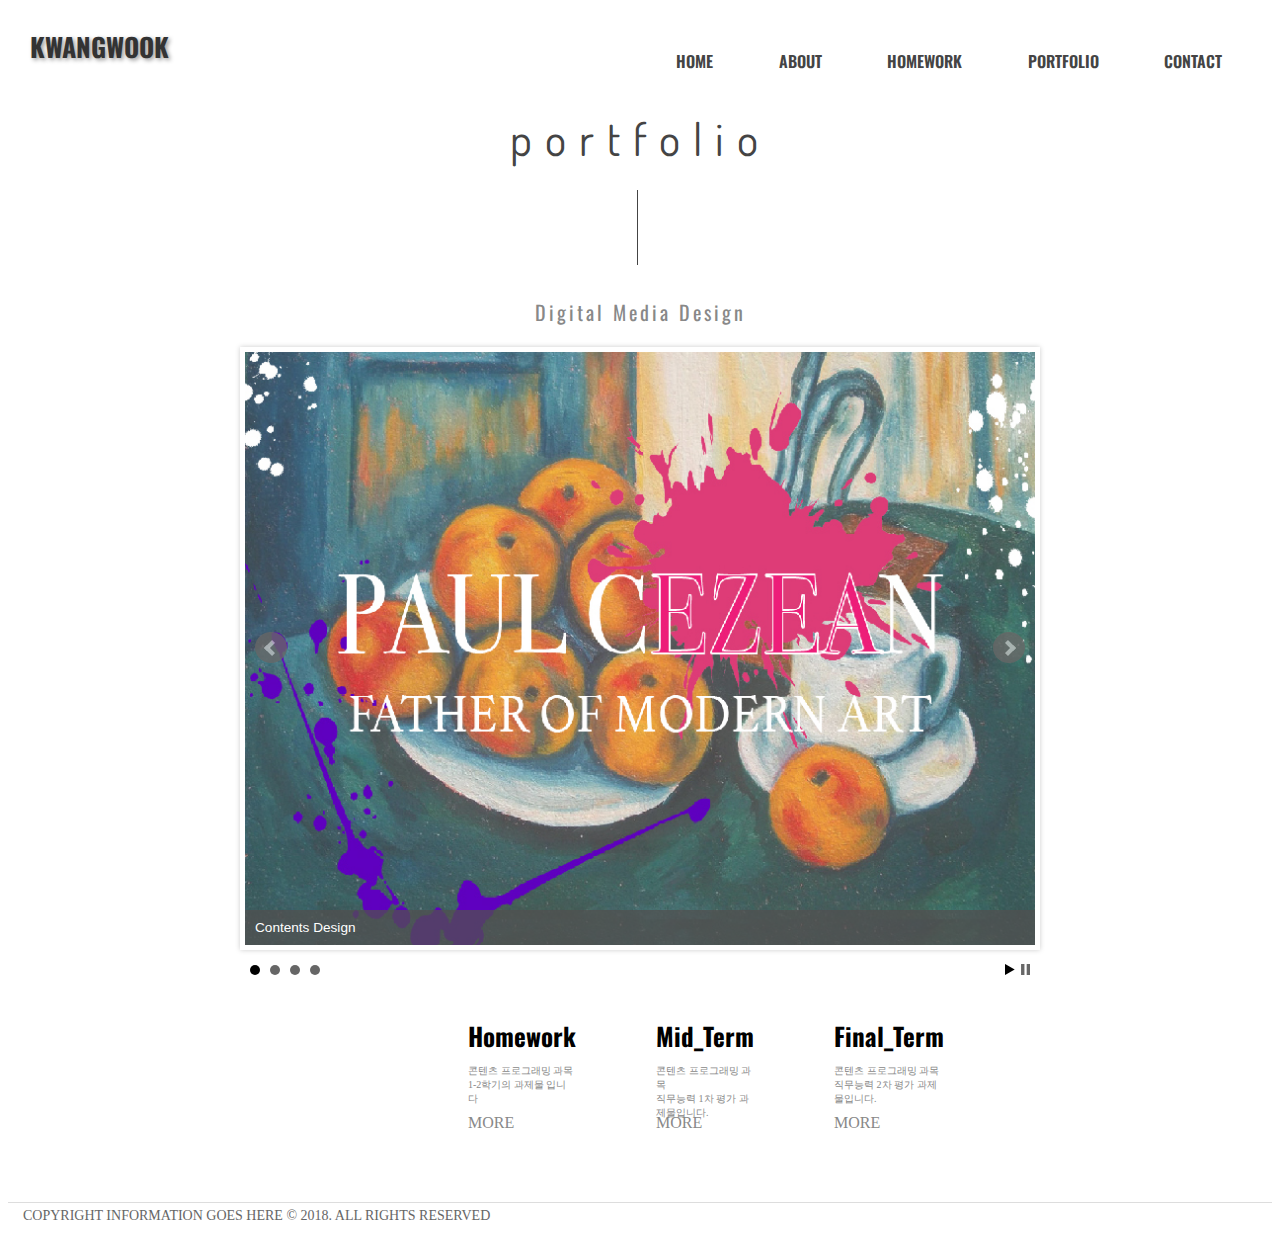
<file: index.html>
<html lang="ko">
<head>
    <meta charset="UTF-8">
    <title>KWANGWOOK</title>
<!--    링크 폰트 ~ css-->
    <link href="https://fonts.googleapis.com/css?family=Dosis|Nanum+Gothic+Coding|Oswald" rel="stylesheet">
    <link rel="stylesheet" href="https://use.fontawesome.com/releases/v5.5.0/css/all.css" integrity="sha384-B4dIYHKNBt8Bc12p+WXckhzcICo0wtJAoU8YZTY5qE0Id1GSseTk6S+L3BlXeVIU" crossorigin="anonymous">
    <link rel="stylesheet" type="text/css" href="./css/f_common.css">
    <link rel="stylesheet" type="text/css" href="./css/f_style.css">
    <link rel="stylesheet" rel="stylesheet" href="./css/jquery.bxslider.css">
    <script src="js/jquery-3.1.1.min.js"></script>
    <script src="js/jquery.bxslider.js"></script>
    <script>
        $(function() {
            $(".bxslider").bxSlider({
                slidthWidth: 600,
                captions: true,
                auto: true, 
                autoControls: true, 
                stopAutoOnclick: true
            });
        });
        </script>
</head>
<body>
<!--헤더-->
       <header>
       <div id="headA">
            <h1 id="headA_h1"><a href="index.html" class="site">KWANGWOOK</a></h1>
            
        </div>
        <div id="headB">
           <div class="menu">
                <ul id="main_menu">
                    <li><a href="index.html">Home</a></li>
                    <li><a href="profile.html">About</a></li>
                    <li><a href="hw.html">Homework</a>
                        <ul>
                            <li class="sub">
                                <a href="#">HTML</a>
                                    <ul>
                                        <li><a href="./hw01.html">Hw01</a></li>
                                        <li><a href="./hw02.html">Hw02</a></li>
                                        <li><a href="./hw03.html">Hw03</a></li>
                                    </ul>
                                </li>
                            <li class="sub">
                                <a href="#">CSS</a>
                                    <ul>
                                        <li><a href="./hw04.html">Hw04</a></li>
                                        <li><a href="./hw05.html">Hw05</a></li>
                                        <li><a href="./hw06.html">Hw06</a></li>
                                        <li><a href="./contact.html">Hw07</a></li>
                                    </ul>
                            </li>
                        </ul>
                    </li>
                    <li><a href="portfolio.html">Portfolio</a></li>
                    <li><a href="Contact.html">Contact</a></li>
                </ul>
            </div>
        </div>
    </header>
<!--       float 해제-->
        <div class="clear"></div>
<!--        본문내용시작-->
        <div id="wrapper">
          <div id="mini">portfolio</div>
           <div id="line"></div>
          <div id="mini2">Digital Media Design</div>
            <div id="slider">
                <div class="bxslider">
                    <div>
                        <img src="./img/port1.jpg" title="Contents Design">
                    </div>
                    <div>
                        <img src="./img/port2.jpg" title="Motion Design">
                    </div>
                    <div>
                        <img src="./img/port3.jpg" title="Contents Planning">
                    </div>
                    <div>
                        <img src="./img/port4.jpg" title="3D Design">
                    </div>
                </div>
            </div>
  <!-- 개요 -->
    
            <section class="conB">
                <div class="container">
                    <div class="text">
                        <a href="./hw.html"><i class="fas fa-book-open"></i></a>
                    </div>
                    <div class="text">
                        <div class="title">Homework</div>
                        <p>콘텐츠 프로그래밍 과목<br> 1-2학기의 과제물 입니다</p>
                        <a href="./hw.html">MORE<span class="fa fa-chevron-right"></span></a>
                    </div>
                    <div class="text">
                        <a href="./mid-term.html"><i class="fas fa-book"></i></a>
                    </div>
                        <div class="text">
                        <div class="title">Mid_Term</div>
                        <p>콘텐츠 프로그래밍 과목<br> 직무능력 1차 평가 과제물입니다.</p>
                        <a href="./mid-term.html">MORE<span class="fa fa-chevron-right"></span></a>
                    </div>
                    <div class="text">
                        <a href="./final-term.html"><i class="fas fa-book-dead"></i></a>
                    </div>
                    <div class="text">
                        <div class="title">Final_Term</div>
                        <p>콘텐츠 프로그래밍 과목<br> 직무능력 2차 평가 과제물입니다.</p>
                        <a href="./final-term.html">MORE<span class="fa fa-chevron-right"></span></a>
                    </div>
                </div>
            </section>
        </div>

<!--    본문 끝-->
        <footer>
        <div id="footer">
            <p>
               COPYRIGHT INFORMATION GOES HERE &COPY 2018. ALL RIGHTS RESERVED
            </p>

        </div>
    </footer>

</body>
</html>
</file>
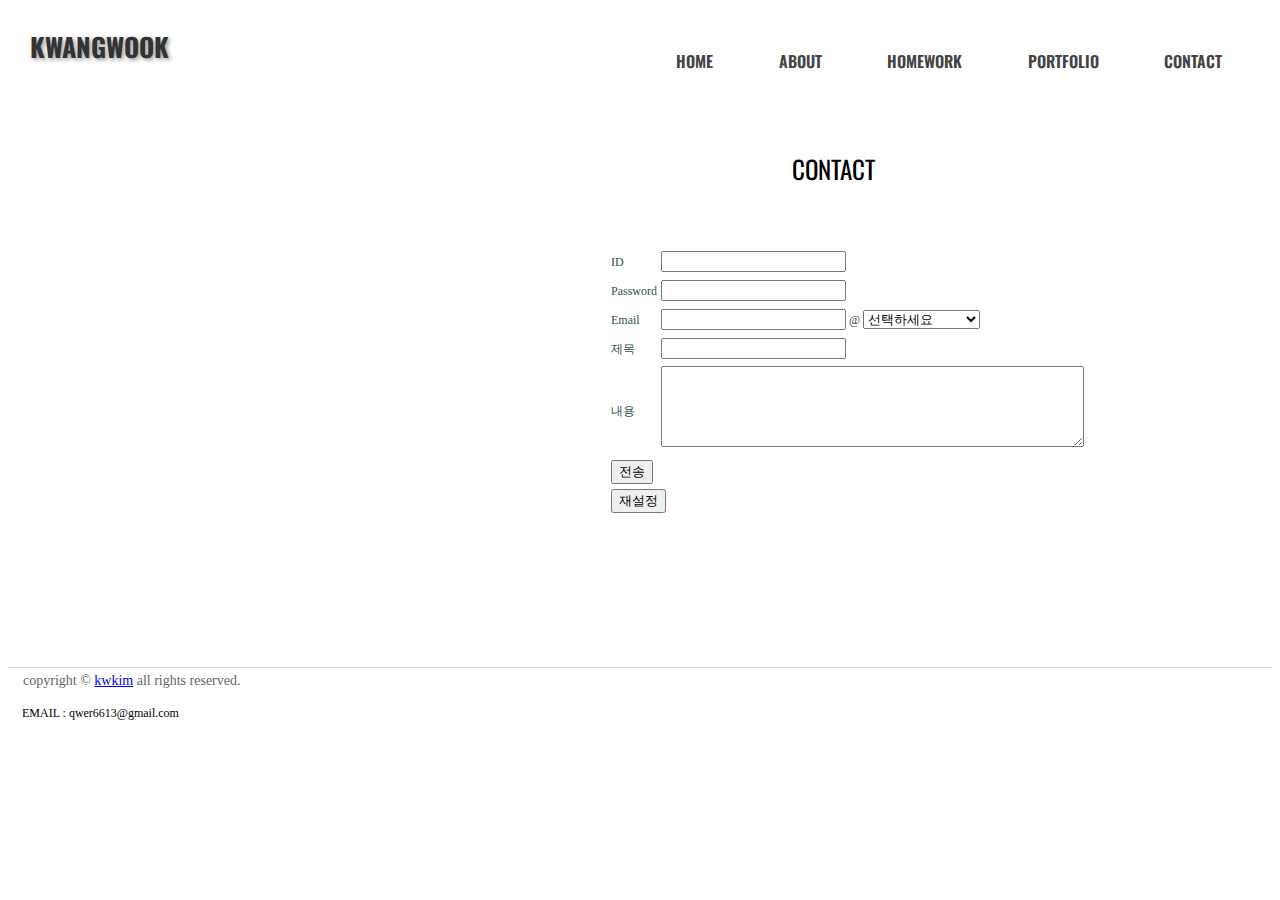
<file: Contact.html>
<!DOCTYPE html>
<html>
<head>
    <meta charset="UTF-8">
    <link href="https://fonts.googleapis.com/css?family=Dosis|Nanum+Gothic+Coding|Oswald" rel="stylesheet">
    <link rel="stylesheet" href="https://use.fontawesome.com/releases/v5.5.0/css/all.css" integrity="sha384-B4dIYHKNBt8Bc12p+WXckhzcICo0wtJAoU8YZTY5qE0Id1GSseTk6S+L3BlXeVIU" crossorigin="anonymous">
    <link rel="stylesheet" type="text/css" href="./css/f_common.css">
    <link rel="stylesheet" type="text/css" href="./css/f_style.css">
    <link rel="stylesheet" rel="stylesheet" href="./css/jquery.bxslider.css">
    <script src="js/jquery-3.1.1.min.js"></script>
    <script src="js/jquery.bxslider.js"></script>
</head>
<style>
                form {
            margin-top: 60px;
            color:darkslategray;
            font-size: 12px;
            height: 400px;
        }
         #main {
             margin: 0px 600px;
             line-height: 25px;
        }
            .main_title {
            font-family: 'oswald';
            width: 250px;
            font-size: 25px;
            font-weight: 1px;
            text-align: center;
            margin: 40px 700px
        }
            table,td,tr{
            border-style: none;
        }
            #from{
            text-decoration: none;
            color: gray;
        }
            #from a:hover {
            background-color: gainsboro;
            color : white;
        }
    </style>
<body>
 <!--헤더-->
       <header>
       <div id="headA">
            <h1 id="headA_h1"><a href="index.html" class="site">KWANGWOOK</a></h1>
            
        </div>
        <div id="headB">
           <div class="menu">
                <ul id="main_menu">
                    <li><a href="index.html">Home</a></li>
                    <li><a href="profile.html">About</a></li>
                    <li><a href="hw.html">Homework</a>
                        <ul>
                            <li class="sub">
                                <a href="#">HTML</a>
                                    <ul>
                                        <li><a href="./hw01.html">Hw01</a></li>
                                        <li><a href="./hw02.html">Hw02</a></li>
                                        <li><a href="./hw03.html">Hw03</a></li>
                                    </ul>
                                </li>
                            <li class="sub">
                                <a href="#">CSS</a>
                                    <ul>
                                        <li><a href="./hw04.html">Hw04</a></li>
                                        <li><a href="./hw05.html">Hw05</a></li>
                                        <li><a href="./hw06.html">Hw06</a></li>
                                        <li><a href="./contact.html">Hw07</a></li>
                                    </ul>
                            </li>
                        </ul>
                    </li>
                    <li><a href="portfolio.html">Portfolio</a></li>
                    <li><a href="Contact.html">Contact</a></li>
                </ul>
            </div>
        </div>
    </header>
<!--       float 해제-->
        <div class="clear"></div>
<!--      본문시작-->
        <div class="main_title">
        CONTACT
        </div>
        <div id="main">
            <form>
                <table>
                    <tr>
                        <td>ID</td>
                        <td><input type='text'></td>
                    </tr>
                    <tr>
                        <td>Password</td>
                    <td><input type="password"></td>
                    </tr>
                    <tr>
                        <td>Email</td>
                        <td> <input type='text'> @
                            <select>
                                <option value>선택하세요</option>
                                <option>naver.com</option>
                                <option>gmail.com</option>
                                <option>직접 입력하세요</option>
                            </select>
                        </td>
                    </tr>
                    <tr>
                        <td>제목</td>
                        <td><input type='text'></td>
                    </tr>
                    <tr>
                        <td>내용</td>
                        <td><textarea rows='5' cols='50'></textarea></td>
                    </tr>
                    <tr>
                        <td colspan='2'><button>전송</button></td>
                    </tr>
                    <tr>
                        <td colspan='2'><button>재설정</button></td>
                    </tr>
                </table>
            </form>
         </div>
     <!-- 저작권-->
    <footer>
        <div id="footer">
            <p>
               copyright &copy <a href="index.html" class="site">kwkim</a> all rights reserved.
            </p>
               <span>EMAIL : qwer6613@gmail.com</span>
        </div>
    </footer>
</body>
</html>
</file>
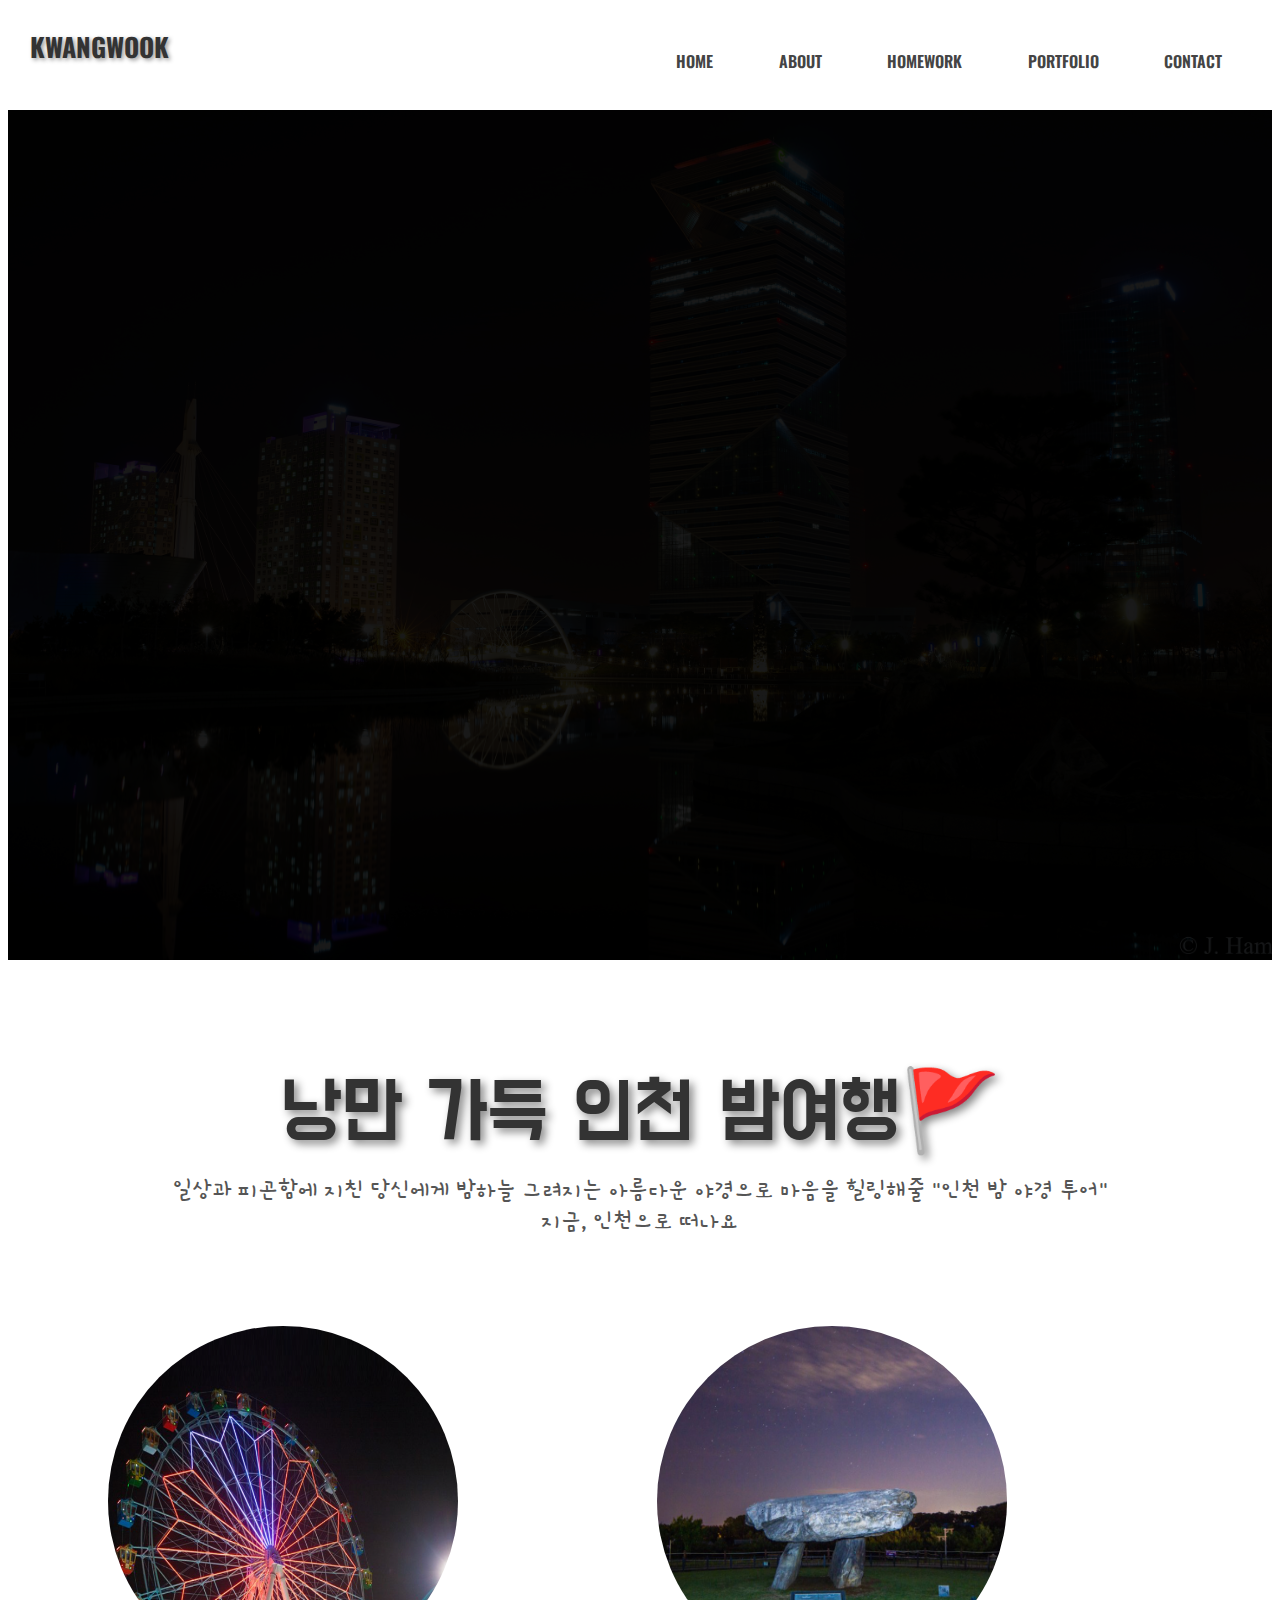
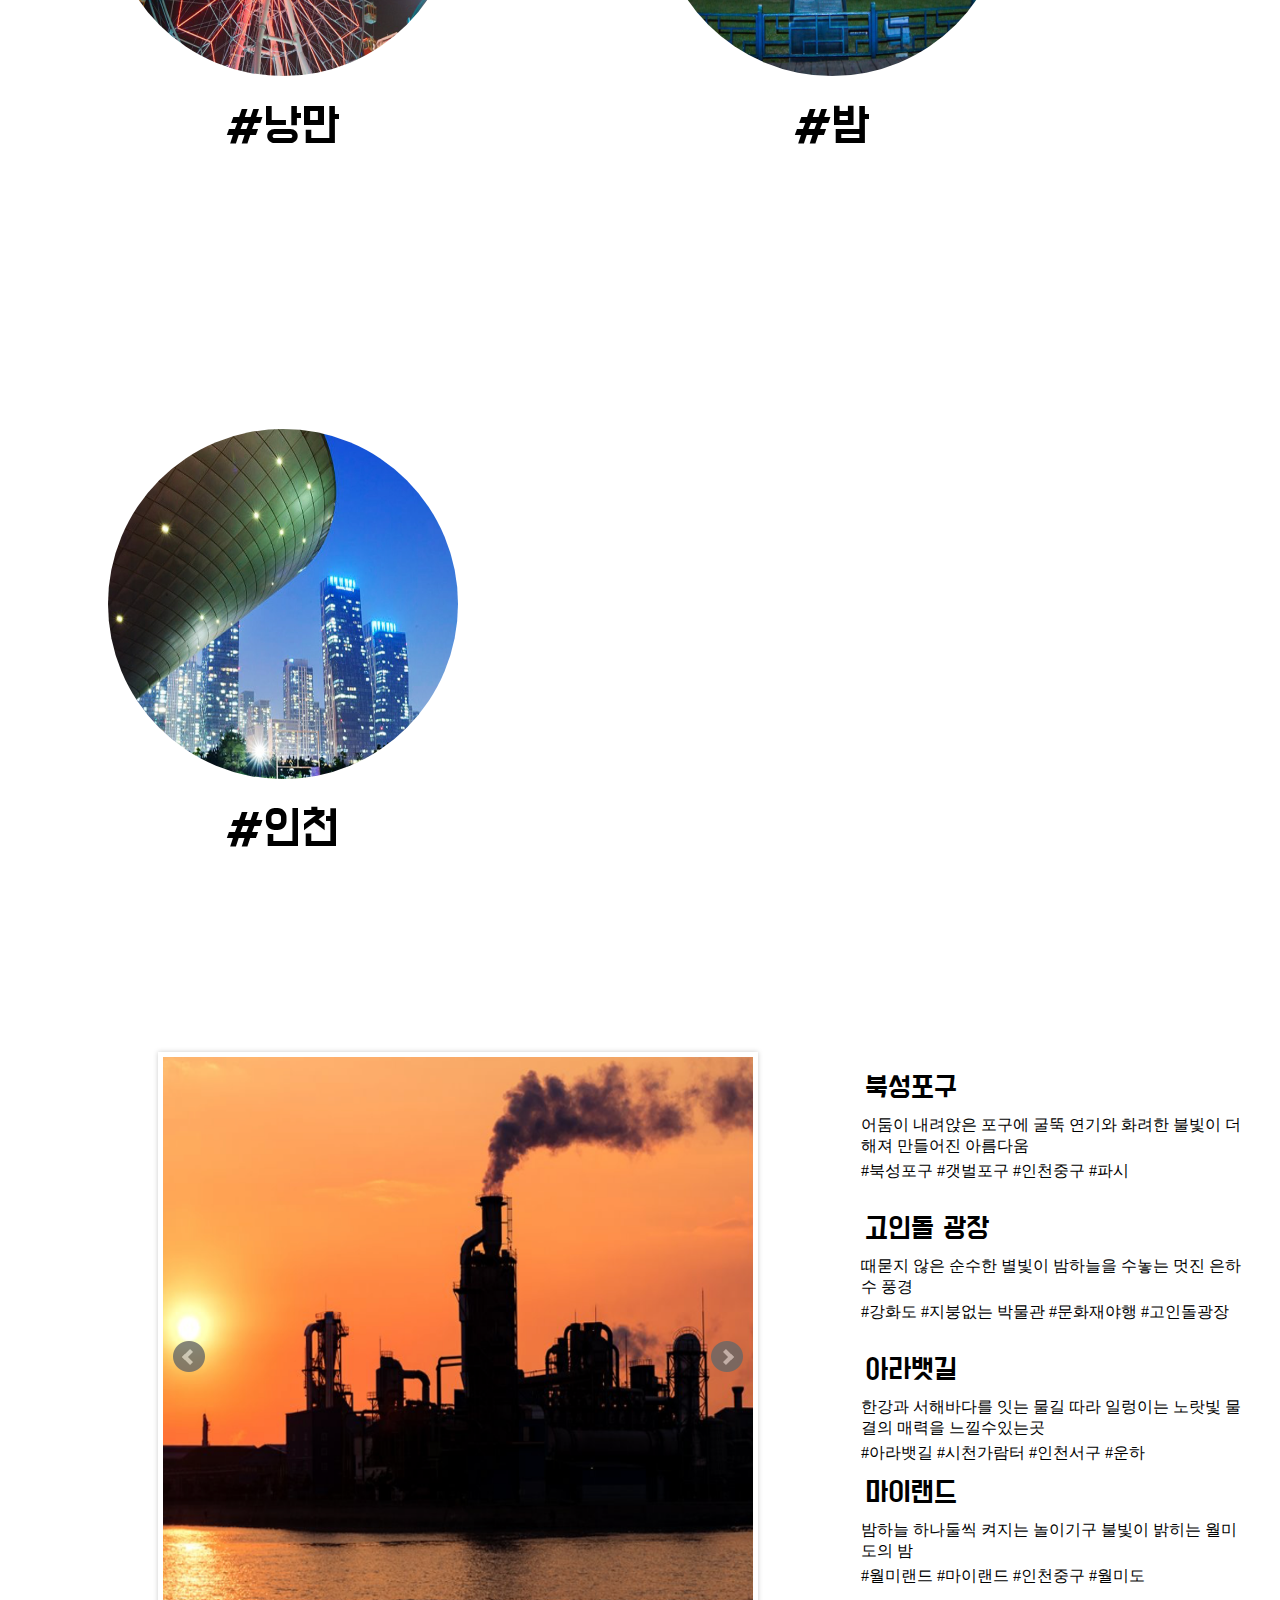
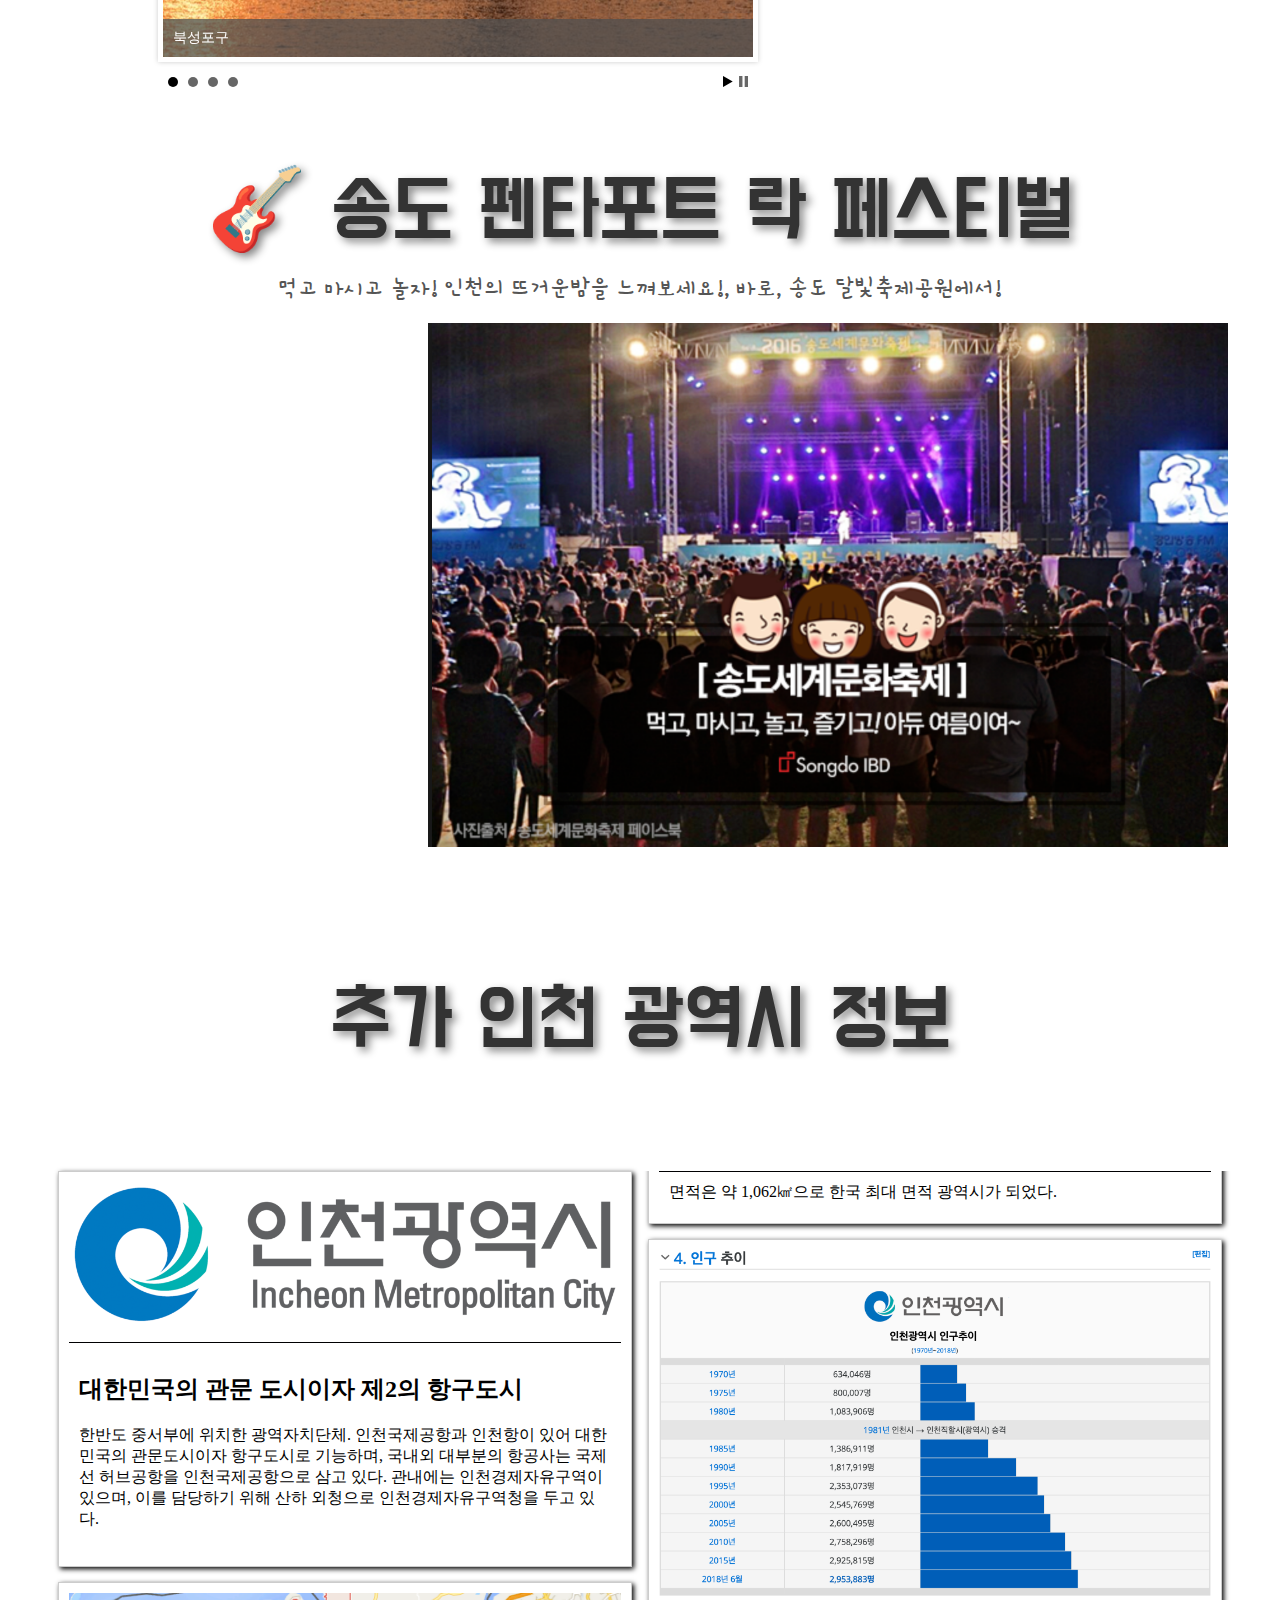
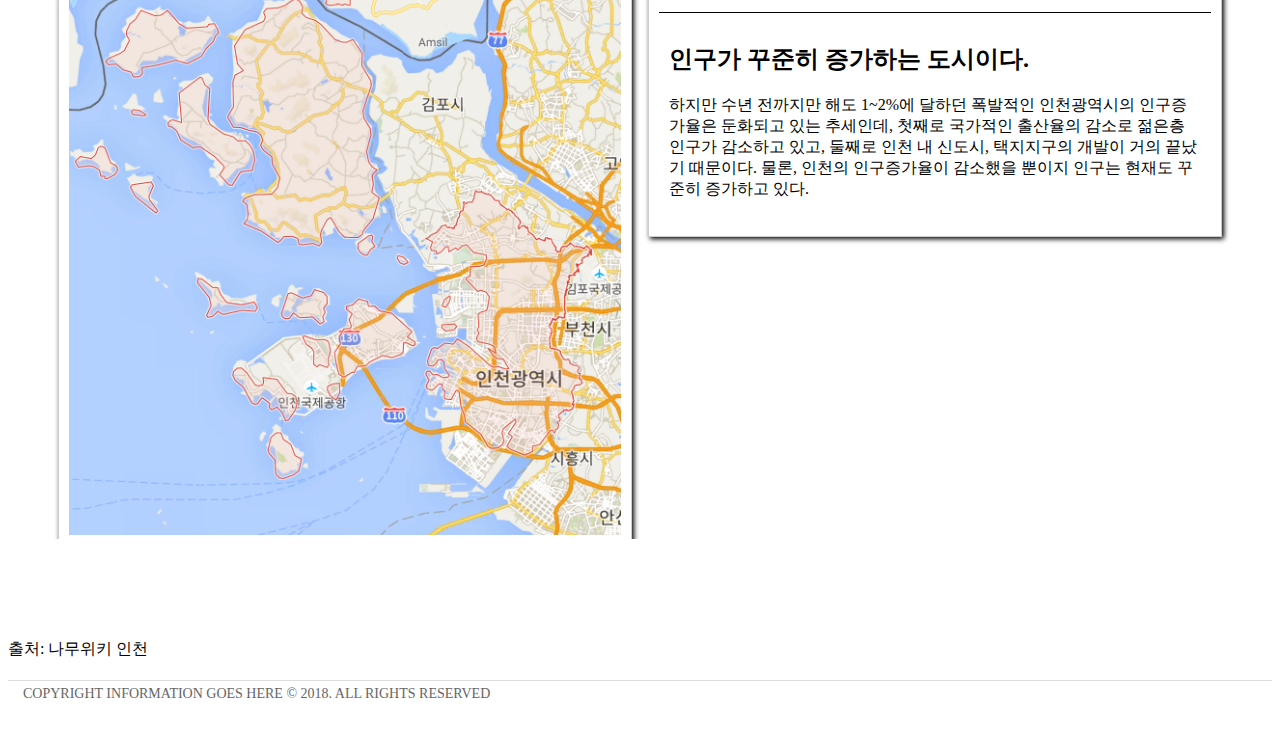
<file: final-term.html>
<!DOCTYPE html>
<html lang="en">
<head>
    <meta charset="UTF-8">
    <title>Incheon</title>
    <!--    링크 폰트 ~ css-->
    <link href="https://fonts.googleapis.com/css?family=Dosis|Nanum+Gothic+Coding|Oswald" rel="stylesheet">
    <link href="https://fonts.googleapis.com/css?family=Do+Hyeon|Gamja+Flower" rel="stylesheet">
    <link rel="stylesheet" href="https://use.fontawesome.com/releases/v5.5.0/css/all.css" integrity="sha384-B4dIYHKNBt8Bc12p+WXckhzcICo0wtJAoU8YZTY5qE0Id1GSseTk6S+L3BlXeVIU" crossorigin="anonymous">
    <link rel="stylesheet" type="text/css" href="./css/ic_common.css">
    <link rel="stylesheet" type="text/css" href="./css/ic_style.css">
    <link rel="stylesheet" rel="stylesheet" href="./css/jquery.bxslider.css">
    <script src="js/jquery-3.1.1.min.js"></script>
    <script src="js/jquery.bxslider.js"></script>
    <script>
        $(function() {
            $(".bxslider").bxSlider({
                slidthWidth: 600,
                captions: true,
                auto: true, 
                autoControls: true, 
                stopAutoOnclick: true
            });
        });
        </script>
</head>
<body>
    <!--헤더-->
       <header>
       <div id="headA">
            <h1 id="headA_h1"><a href="index.html" class="site">KWANGWOOK</a></h1>
            
        </div>
        <div id="headB">
           <div class="menu">
                <ul id="main_menu">
                    <li><a href="index.html">Home</a></li>
                    <li><a href="profile.html">About</a></li>
                    <li><a href="hw.html">Homework</a>
                        <ul>
                            <li class="sub">
                                <a href="#">HTML</a>
                                    <ul>
                                        <li><a href="./hw01.html">Hw01</a></li>
                                        <li><a href="./hw02.html">Hw02</a></li>
                                        <li><a href="./hw03.html">Hw03</a></li>
                                    </ul>
                                </li>
                            <li class="sub">
                                <a href="#">CSS</a>
                                    <ul>
                                        <li><a href="./hw04.html">Hw04</a></li>
                                        <li><a href="./hw05.html">Hw05</a></li>
                                        <li><a href="./hw06.html">Hw06</a></li>
                                        <li><a href="./contact.html">Hw07</a></li>
                                    </ul>
                            </li>
                        </ul>
                    </li>
                    <li><a href="portfolio.html">Portfolio</a></li>
                    <li><a href="Contact.html">Contact</a></li>
                </ul>
            </div>
        </div>
    </header>
<!--       float 해제-->
        <div class="clear"></div>
<!--        본문 시작-->
        <div class="title"> 
            <img class="img-respinsive" src='./img/ic01.jpg' width="100%" height=850px;>
        </div>
           
      <section class="boxB">
           <div class="boxB-2">
               <h1> 낭만 가득 인천 밤여행🚩</h1>
           </div>
           <div class="boxB-3">
               일상과 피곤함에 지친 당신에게 밤하늘 그려지는 아름다운 야경으로 마음을 힐링해줄 "인천 밤 야경 투어"<br>
               지금, 인천으로 떠나요
           </div>
    </section>    
<!-- 본문 내용 1-->
            <section class="boxA">
               <div class="boxA-1">
                    <div class="A-1">
                            <img src="./img/a-1.png"   >
                        <div class="text">#낭만</div>
                    </div>

                    <div class="A-1">
                            <img src="./img/a-2.png"     >
                        <div class="text">#밤</div>
                    </div>

                    <div class="A-1">
                            <img src="./img/a-3.png" >
                        <div class="text">#인천</div>
                    </div>
                 </div>
            </section>

<!--       float 해제-->
        <div class="clear"></div>
<!--   본문 내용 2-->
        <div id="slider">
                <div class="bxslider">
                    <div>
                        <img src="./img/c-1.png" title="북성포구">
                    </div>
                    <div>
                        <img src="./img/c-2.png" title="고인돌 광장">
                    </div>
                    <div>
                        <img src="./img/c-3.png" title="아라뱃길">
                    </div>
                       <div>
                        <img src="./img/c-4.png" title="마이랜드">
                    </div>
                </div>
            </div>
                <div class="boxC">
           <table>
                <tr id="table_title">
                        <th>북성포구</th> 
                        </tr>
                        <tr>
                        <td>어둠이 내려앉은 포구에 굴뚝 연기와 화려한 불빛이 더해져 만들어진 아름다움</td>
                        </tr>
                        <tr>
                        <td>#북성포구 #갯벌포구 #인천중구 #파시</td>
                        </tr>
                 </table>
                <br>
               <table>
                <tr id="table_title">
                        <th >고인돌 광장</th> 
                        </tr>
                        <tr>
                        <td>때묻지 않은 순수한 별빛이 밤하늘을 수놓는 멋진 은하수 풍경</td>
                        </tr>
                        <tr>
                        <td>#강화도 #지붕없는 박물관 #문화재야행 #고인돌광장</td>
                        </tr>
                 </table>
                 <br>
               <table>
                <tr id="table_title">
                        <th >아라뱃길</th> 
                        </tr>
                        <tr>
                        <td>한강과 서해바다를 잇는 물길 따라 일렁이는 노랏빛 물결의 매력을 느낄수있는곳</td>
                        </tr>
                        <tr>
                        <td>#아라뱃길 #시천가람터 #인천서구 #운하</td>
                        </tr>
                 </table>
                <table>
                <tr id="table_title">
                        <th >마이랜드</th> 
                        </tr>
                        <tr>
                        <td>밤하늘 하나둘씩 켜지는 놀이기구 불빛이 밝히는 월미도의 밤</td>
                        </tr>
                        <tr>
                        <td>#월미랜드 #마이랜드 #인천중구 #월미도</td>
                        </tr>
                 </table>
                </div>
                <!--       float 해제-->
        <div class="clear"></div>
<!--        본문내용3-->
        <div class="boxD_1">
           <div class="boxB-2">
            <h1>🎸 송도 펜타포트 락 페스티벌</h1>
            <div class="boxB-3">
               먹고 마시고 놀자! 인천의 뜨거운밤을 느껴보세요!, 바로, 송도 달빛축제공원에서!
           </div>
            <img id="in" src="./img/e-1.png">
        </div>
    </div>
<!--               본문 마지막-->
                          <div class="boxB-2">
               <h1><i class="fas fa-ship"></i> 추가 인천 광역시 정보</h1>
           </div>
                <div id="conC">
            <div id="columns">
              <figure>
                <img src="./img/d-1.png">
                <figcaption><h2>대한민국의 관문 도시이자 제2의 항구도시</h2>
                <p>한반도 중서부에 위치한 광역자치단체. 인천국제공항과 인천항이 있어 대한민국의 관문도시이자 항구도시로 기능하며, 국내외 대부분의 항공사는 국제선 허브공항을 인천국제공항으로 삼고 있다. 관내에는 인천경제자유구역이 있으며, 이를 담당하기 위해 산하 외청으로 인천경제자유구역청을 두고 있다.
                </p></figcaption>
              </figure>

              <figure>
                <img src="./img/d-2.png">
                
                  <figcaption>면적은 약 1,062㎢으로 한국 최대 면적 광역시가 되었다.</figcaption>
              </figure>

              <figure>
                <img src="./img/d-3.png">
                <figcaption><h2>인구가 꾸준히 증가하는 도시이다.</h2><p>
                하지만 수년 전까지만 해도 1~2%에 달하던 폭발적인 인천광역시의 인구증가율은 둔화되고 있는 추세인데, 첫째로 국가적인 출산율의 감소로 젊은층 인구가 감소하고 있고, 둘째로 인천 내 신도시, 택지지구의 개발이 거의 끝났기 때문이다. 물론, 인천의 인구증가율이 감소했을 뿐이지 인구는 현재도 꾸준히 증가하고 있다.</p></figcaption>
              </figure>
            </div>    
        </div> 
                출처: 나무위키 인천
    
                
                            
                                        
                                                    
                                                                
                                                                            
      
    
    <footer>
        <div id="footer">
            <p>
               COPYRIGHT INFORMATION GOES HERE &COPY 2018. ALL RIGHTS RESERVED
            </p>

        </div>
    </footer>
    
    </body>
</html>
</file>
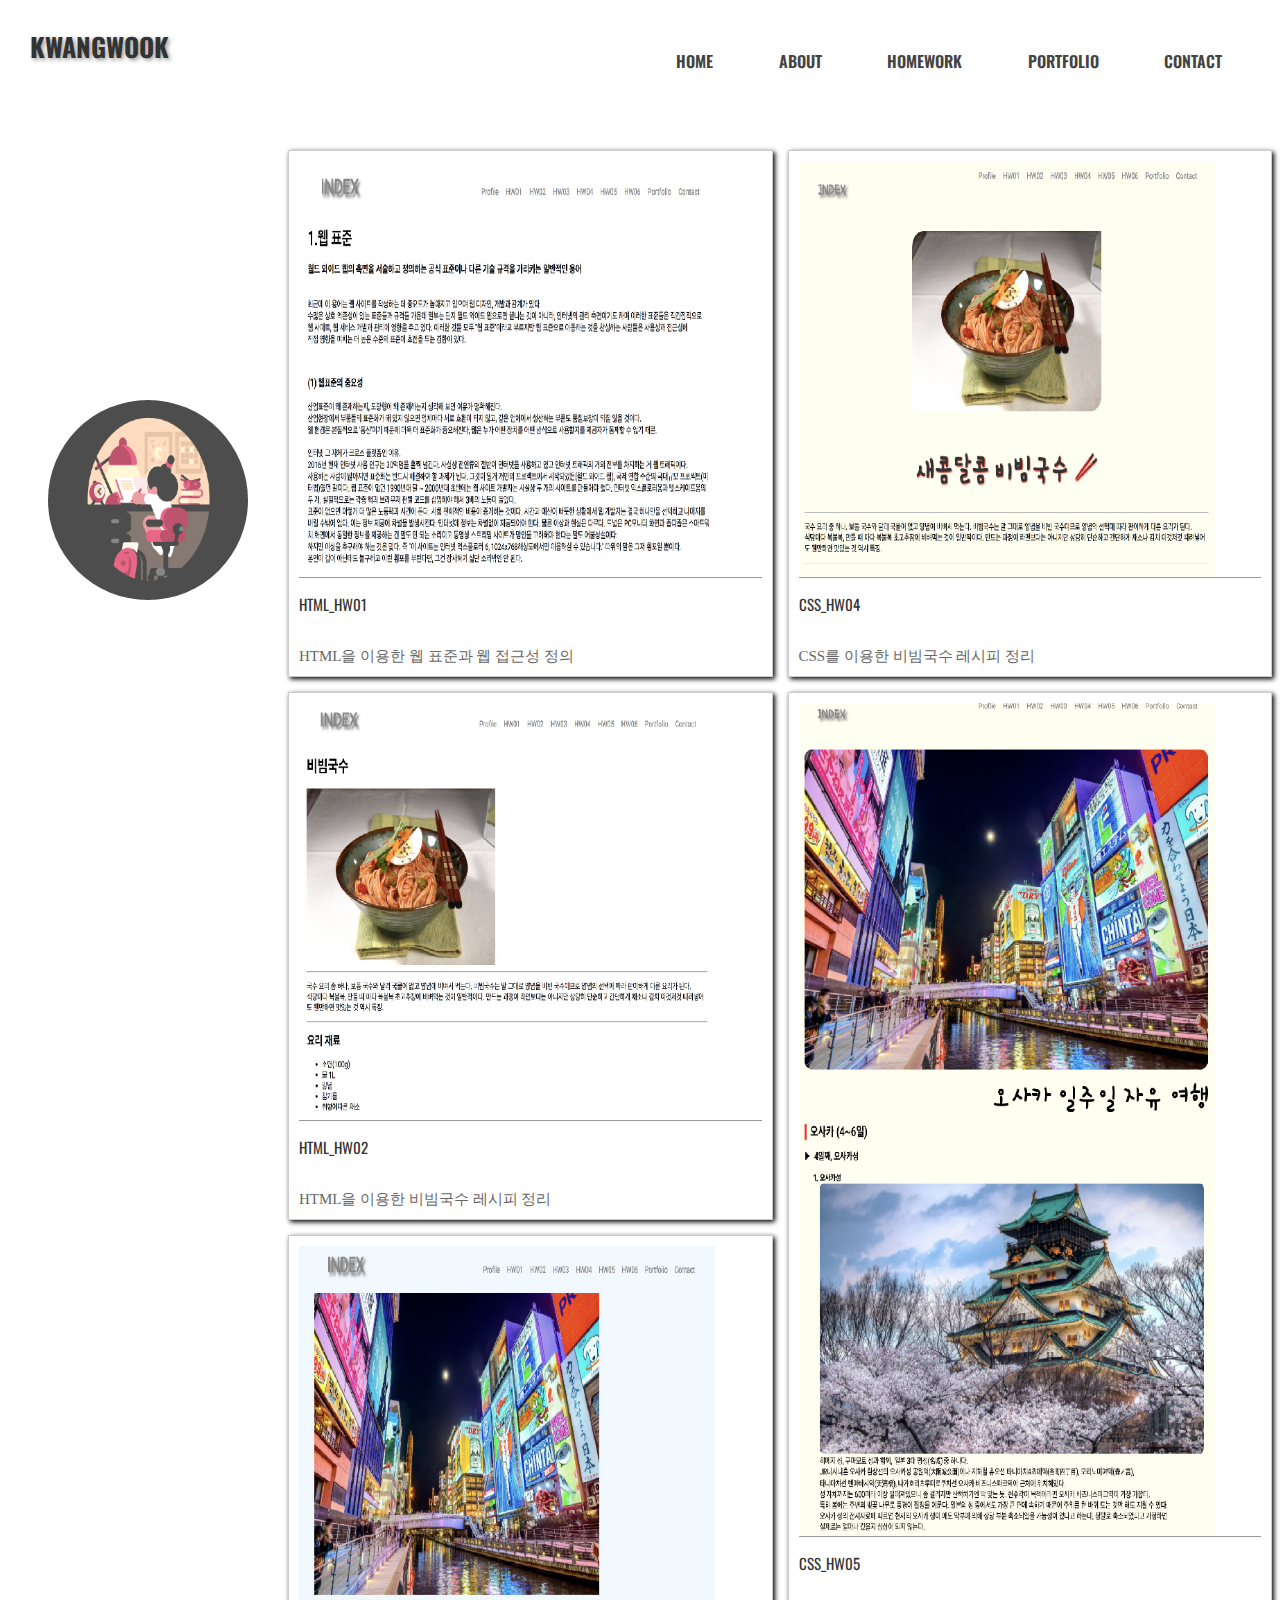
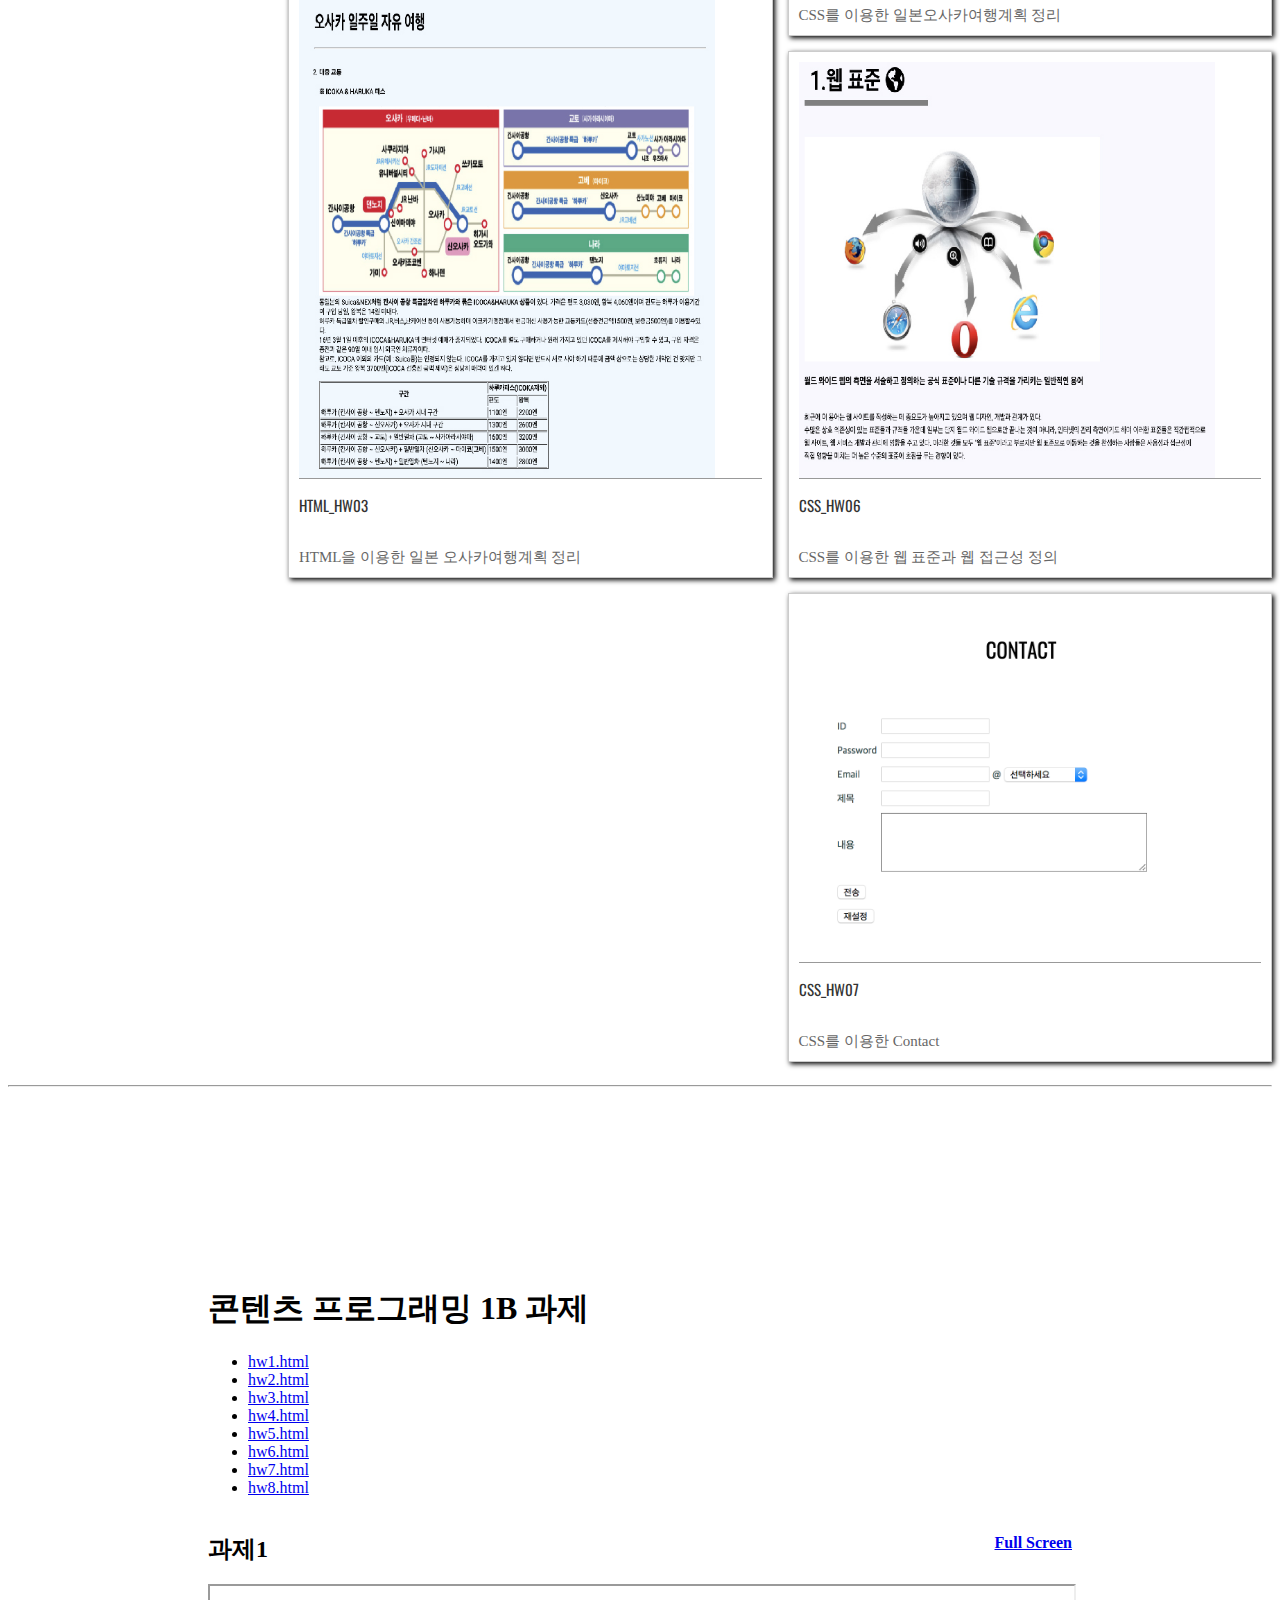
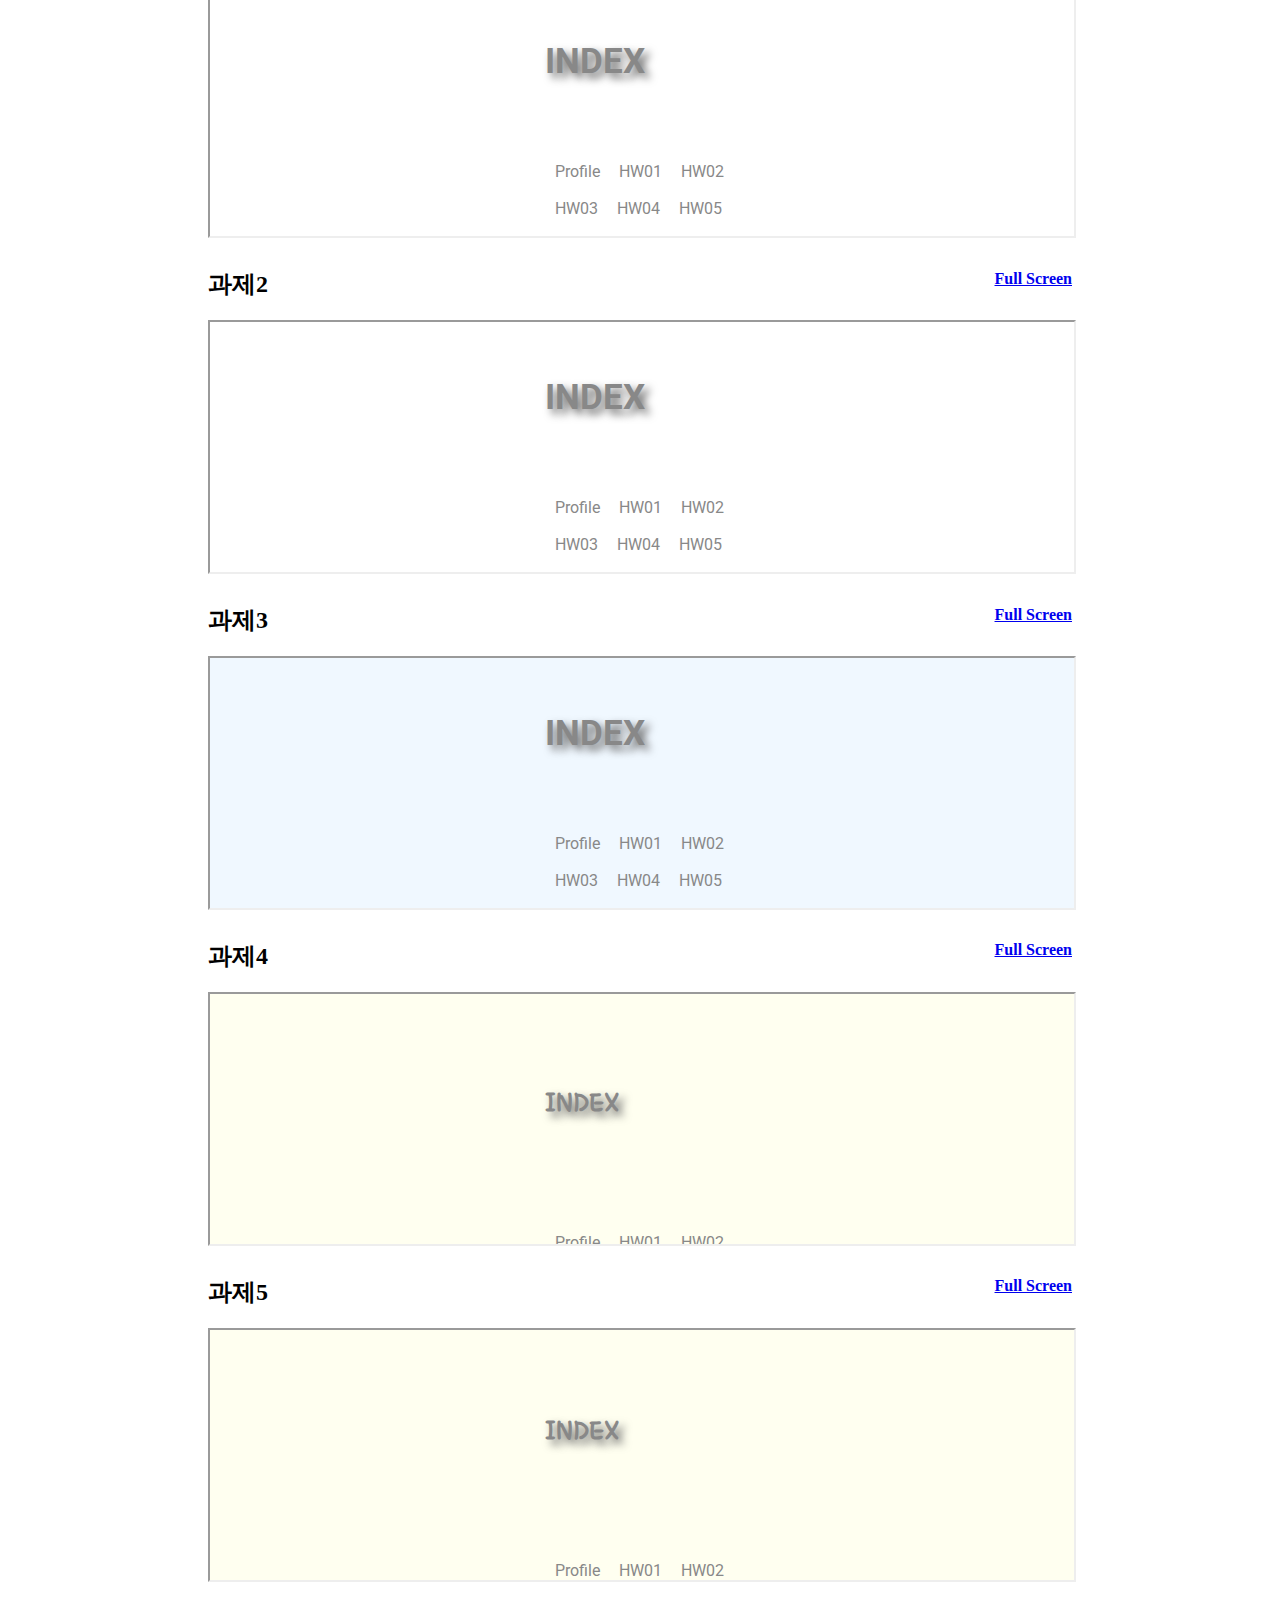
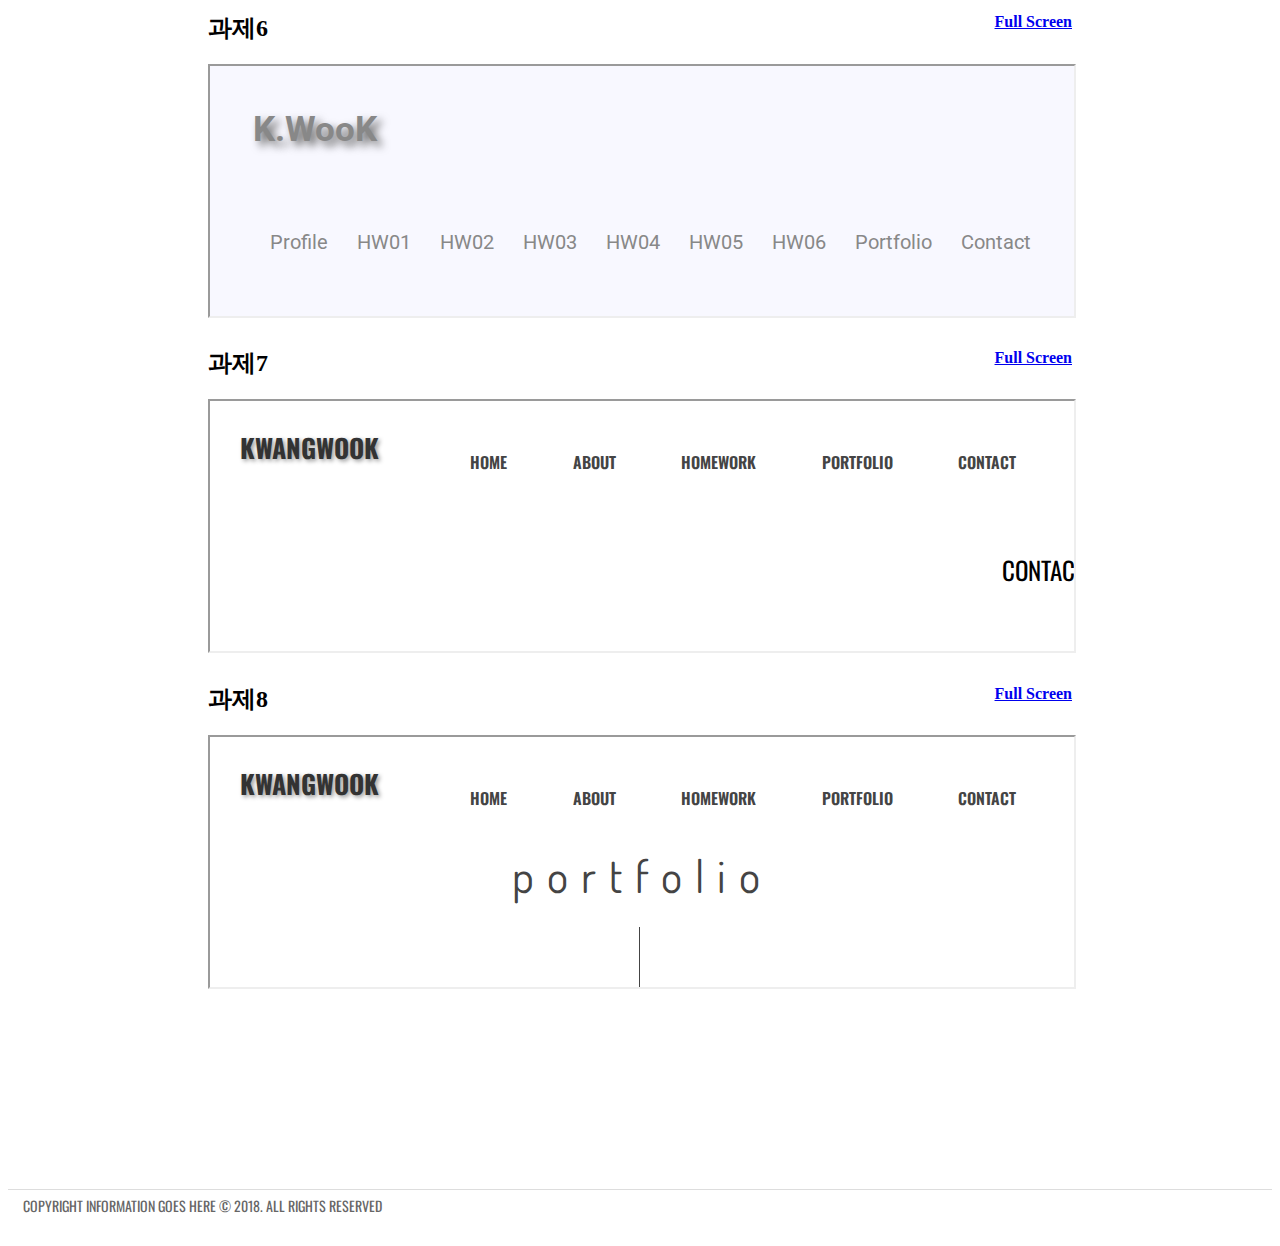
<file: hw.html>
<html lang="ko">
<head>
    <meta charset="UTF-8">
    <title>KWANGWOOK</title>
<!--    링크 폰트 ~ css-->
    <link href="https://fonts.googleapis.com/css?family=Dosis|Nanum+Gothic+Coding|Oswald" rel="stylesheet">
    <link rel="stylesheet" href="https://use.fontawesome.com/releases/v5.5.0/css/all.css" integrity="sha384-B4dIYHKNBt8Bc12p+WXckhzcICo0wtJAoU8YZTY5qE0Id1GSseTk6S+L3BlXeVIU" crossorigin="anonymous">
    <link rel="stylesheet" type="text/css" href="./css/f_common.css">
    <link rel="stylesheet" type="text/css" href="./css/f_style.css">
    <link rel="stylesheet" type="text/css" href="./css/hw.css">
    <link rel="stylesheet" rel="stylesheet" href="./css/jquery.bxslider.css">
    <script src="js/jquery-3.1.1.min.js"></script>
    <script src="js/jquery.bxslider.js"></script>
        
<!--        소스-->
   <style>
       #left img {
           float:left;
           margin: 250 40 0 40px;
           border-radius: 200px;
       }
       #conC #columns {
            column-width: 350px;       
            column-gap :15px;
           margin-top : 40px;
        }
        #columns figure{
            display: inline-block;
            border: 1px solid rgba(0,0,0, 0.2);
            margin: 0;
            margin-bottom: 15px;
            padding: 10px;
            box-shadow: 2px 2px 5px rgba(0,0,00.5);
        }
        #columns figure img{
            width:90%;
        }
        #columns figure figcaption{
            border-top: 1px solid #999999;
            padding: 0px;
            margin-top: 0px;
        }
       p {
           font-family: 'oswald';
           font-size: 15px;
           color : #333333;
       }
       figcaption {
           font-size: 15px;
           font-family:'nanum gothic';
           color: #666666;
       }
       figure:hover .darkness{
           opacity: 0.4;
       }

        .example { margin-top: 10px; }
        .title { float: left; }
        .fullscreen { float: right; }
        
        iframe {
            width: 100%;
            height: 250px;
            background: white;
        }
       .all{
           margin: 200px;
       }
    </style>
</head>
<body>
<!--헤더-->
       <header>
       <div id="headA">
            <h1 id="headA_h1"><a href="index.html" class="site">KWANGWOOK</a></h1>
            
        </div>
        <div id="headB">
           <div class="menu">
                <ul id="main_menu">
                    <li><a href="index.html">Home</a></li>
                    <li><a href="profile.html">About</a></li>
                    <li><a href="hw.html">Homework</a>
                        <ul>
                            <li class="sub">
                                <a href="#">HTML</a>
                                    <ul>
                                        <li><a href="./hw01.html">Hw01</a></li>
                                        <li><a href="./hw02.html">Hw02</a></li>
                                        <li><a href="./hw03.html">Hw03</a></li>
                                    </ul>
                                </li>
                            <li class="sub">
                                <a href="#">CSS</a>
                                    <ul>
                                        <li><a href="./hw04.html">Hw04</a></li>
                                        <li><a href="./hw05.html">Hw05</a></li>
                                        <li><a href="./hw06.html">Hw06</a></li>
                                        <li><a href="./contact.html">Hw07</a></li>
                                    </ul>
                            </li>
                        </ul>
                    </li>
                    <li><a href="portfolio.html">Portfolio</a></li>
                    <li><a href="Contact.html">Contact</a></li>
                </ul>
            </div>
        </div>
    </header>
<!--       float 해제-->
        <div class="clear"></div>
<!--        본문-->

    <div id="conC">
           <div id="left">
              <img src="./img/homework.jpg" width="200">
             </div>
            <div id="columns">
              <figure>
                <a href="./hw01.html"><img src="./img/hw01.jpg"></a>
                <figcaption><p>HTML_HW01</p><br>HTML을 이용한 웹 표준과 웹 접근성 정의 
                </figcaption>
              </figure>

              <figure>
                <a href="./hw02.html"><img src="./img/hw02.jpg"></a>
                <figcaption><p>HTML_HW02</p><br>HTML을 이용한 비빔국수 레시피 정리
                </figcaption>
                </figure>
              <figure>
                <a href="./hw03.html"><img src="./img/hw03.jpg"></a>
                <figcaption><p>HTML_HW03</p><br>HTML을 이용한 일본 오사카여행계획 정리
                </figcaption>
                </figure>
                <figure>
                <a href="./hw04.html"><img src="./img/hw04.jpg"></a>
                <figcaption><p>CSS_HW04</p><br>CSS를 이용한 비빔국수 레시피 정리 
                </figcaption>
                </figure>

              <figure>
               <a href="./hw05.html"><img src="./img/hw05.jpg"></a>
                <figcaption><p>CSS_HW05</p><br>CSS를 이용한 일본오사카여행계획 정리
                </figcaption>
                </figure>
              <figure>
                <a href="./hw06.html"><img src="./img/hw06.jpg"></a>
                <figcaption><p>CSS_HW06</p><br>CSS를 이용한 웹 표준과 웹 접근성 정의 
                </figcaption>
                </figure>
                <figure>
                <a href="./Contact.html"><img src="./img/hw07.png"></a>
                <figcaption><p>CSS_HW07</p><br>CSS를 이용한 Contact 
                </figcaption>
                </figure>
                
            </div>    
        </div> 
       <hr />
       
    <div class="all">
    <h1>콘텐츠 프로그래밍 1B 과제</h1>
    <ul>
        <li><a href="hw01.html">hw1.html</a></li>
        <li><a href="hw02.html">hw2.html</a></li>
        <li><a href="hw03.html">hw3.html</a></li>
        <li><a href="hw04.html">hw4.html</a></li>
        <li><a href="hw05.html">hw5.html</a></li>
        <li><a href="hw06.html">hw6.html</a></li>
        <li><a href="Contact.html">hw7.html</a></li>
        <li><a href="hw08.html">hw8.html</a></li>
    </ul>

    <div id="hw1.html" class="example well">
        <h2 class="title">과제1</h2>
        <h4 class="fullscreen">
            <a href="./hw01.html">Full Screen</a>
        </h4>
        <iframe src="./hw01.html"></iframe>
    </div>
    
    <div id="./hw02.html" class="example well">
        <h2 class="title">과제2</h2>
        <h4 class="fullscreen">
            <a href="./hw02.html">Full Screen</a>
        </h4>
        <iframe src="./hw02.html"></iframe>
    </div>
    
       <div id="./hw02.html" class="example well">
        <h2 class="title">과제3</h2>
        <h4 class="fullscreen">
            <a href="./hw03.html">Full Screen</a>
        </h4>
        <iframe src="./hw03.html"></iframe>
    </div>
    
       <div id="./hw04.html" class="example well">
        <h2 class="title">과제4</h2>
        <h4 class="fullscreen">
            <a href="./hw04.html">Full Screen</a>
        </h4>
        <iframe src="./hw04.html"></iframe>
    </div>
    
       <div id="./hw05.html" class="example well">
        <h2 class="title">과제5</h2>
        <h4 class="fullscreen">
            <a href="./hw05.html">Full Screen</a>
        </h4>
        <iframe src="./hw05.html"></iframe>
    </div>
    
       <div id="./hw06.html" class="example well">
        <h2 class="title">과제6</h2>
        <h4 class="fullscreen">
            <a href="./hw06.html">Full Screen</a>
        </h4>
        <iframe src="./hw06.html"></iframe>
    </div>
    
       <div id="./contact.html" class="example well">
        <h2 class="title">과제7</h2>
        <h4 class="fullscreen">
            <a href="./Contact.html">Full Screen</a>
        </h4>
        <iframe src="./Contact.html"></iframe>
    </div>
    
       <div id="./index.html" class="example well">
        <h2 class="title">과제8</h2>
        <h4 class="fullscreen">
            <a href="./index.html">Full Screen</a>
        </h4>
        <iframe src="./index.html"></iframe>
    </div>
    </div>
<!--    푸터     -->
       <footer>
        <div id="footer">
            <p>
               COPYRIGHT INFORMATION GOES HERE &COPY 2018. ALL RIGHTS RESERVED
            </p>

        </div>
    </footer>
    </body>
</html>
</file>
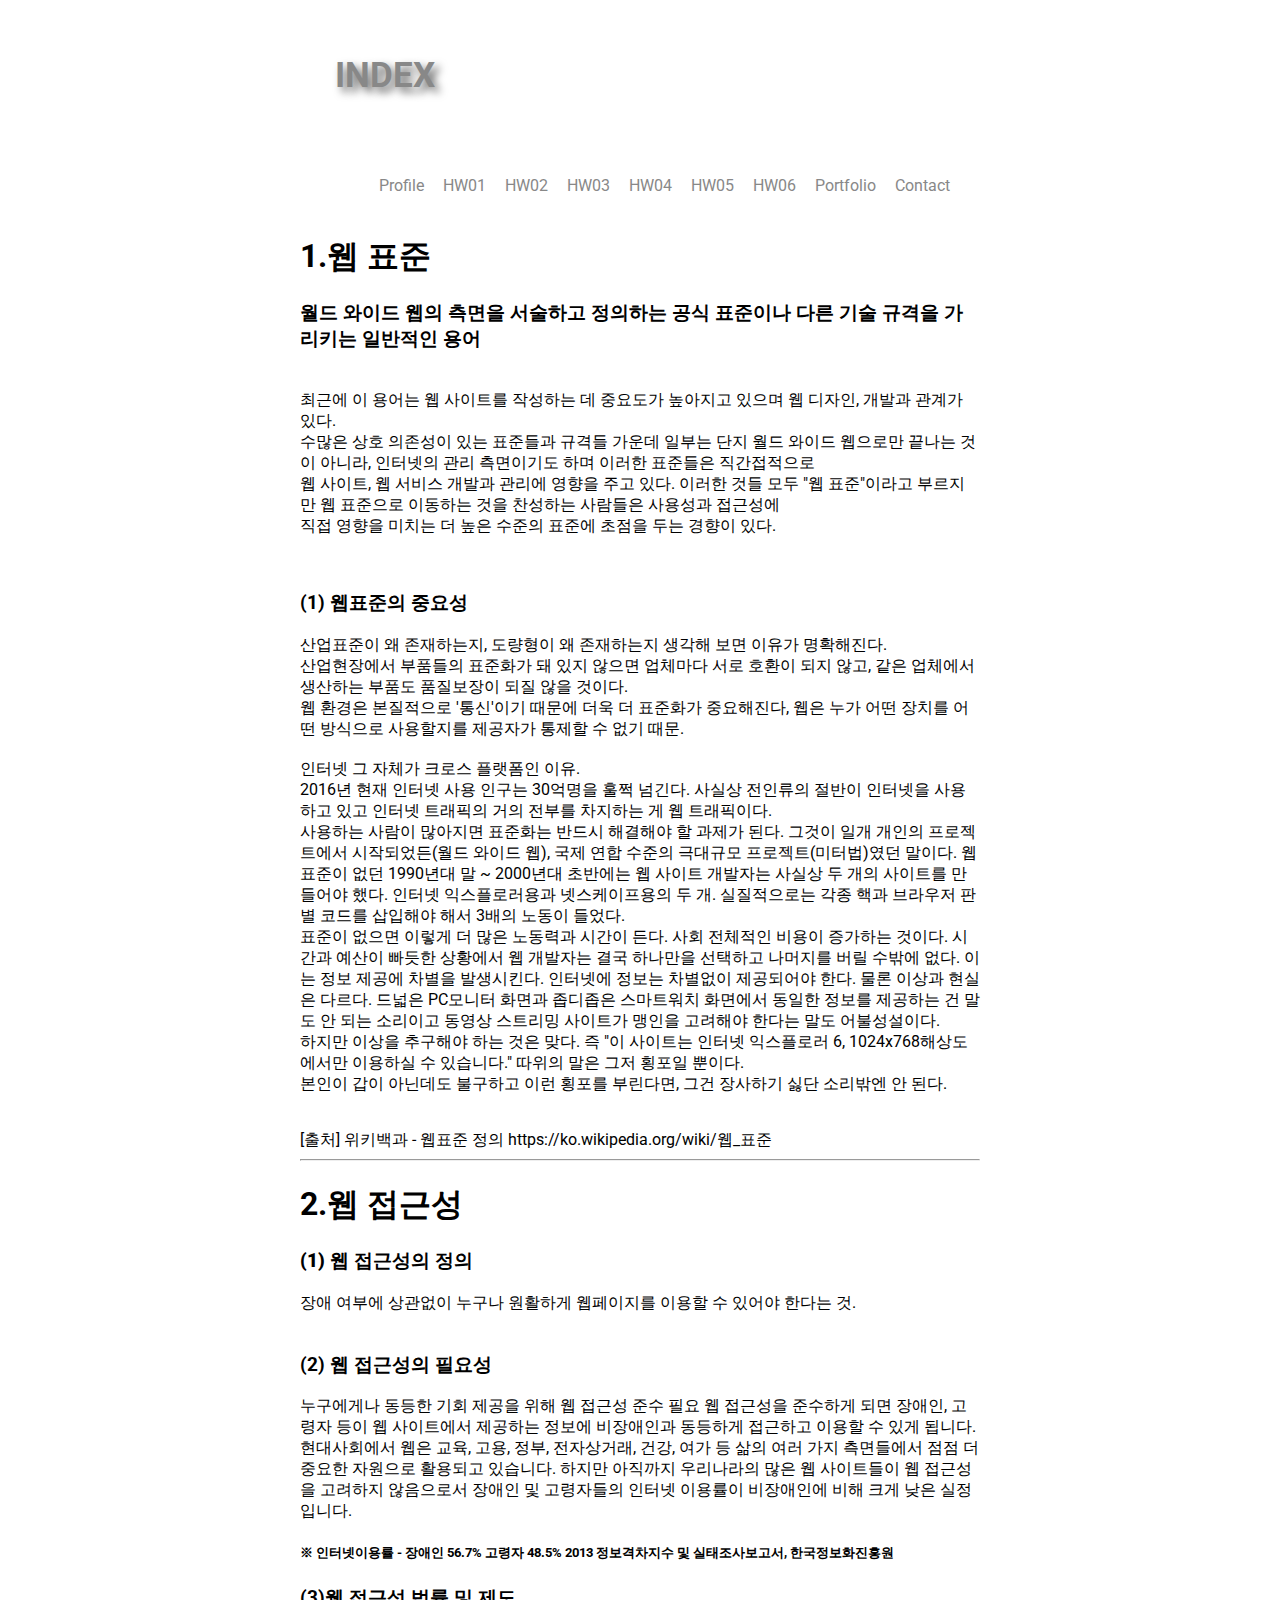
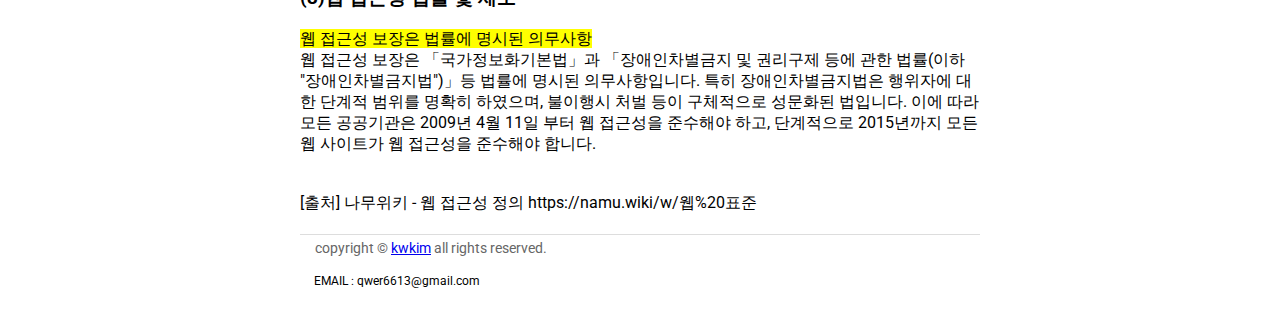
<file: hw01.html>
<!DOCTYPE html>
<html>
<head>
    <meta charset="UTF-8">
    <title>Homework #1</title>
     <link href="https://fonts.googleapis.com/css?family=Roboto" rel="stylesheet">
    
</head>
<style>
    body{    
        margin : 20px 300px 20px 300px;
            font-family: 'roboto';
        }
         #headA #headA_h1 a {
             display: inline-block;
             line-height:60px;
             padding-left: 15px;
             padding-right: 15px;
             padding-bottom: 0px;
             color: #888888;
             font-size: 35px;
             text-decoration: none;
             text-shadow: 5px 5px 8px #666666;
         }
         #headA #headA_h1 a:hover {
             background-color:#888888;
             color: #ffffff;
             border-bottom: 2px solid #888888;
         }
         #headA {
             margin: 0px;
             padding-top: 10px;
             padding-left: 20px;
             padding-right: 10px;
             font-size: 12px;
         }
         #headA {
             max-width: 1000px;
             float: left;
         }
    /*        메뉴*/
         #headC {
             float: right;
             margin-right:20px;
             margin-top: 20px;
             color: #ffffff;
             padding-bottom: 2px;
         }
         #main_menu ul {
             margin: 0;
             padding: 0;
             margin-top: 10px;
         }
         #main_menu li {
             list-style-type: none;
             display: inline-block;
             padding: 0px 5px 0px 0px;
             margin-top: 18px;
         } 
         #main_menu li a {
             text-decoration: none;
             color: #888888;
             padding: 5px 5px;
             margin-top: 10px;
         }
         #main_menu a:hover{
             color: black;
             border-bottom: 2px solid #333333;
         }
/*         float 해제*/
         .clear {
             clear:both;
         }
            
        /*         저작권*/
         #footer {
             border-top: 1px solid #dddddd;
             margin-top: 20px;
             margin-bottom: 30px;
         }
         
         #footer p {
             font-size: 14px;
             color: #666666;
             margin-left: 15px;
             margin-top: 5px;
         }
         #footer span {
             font-size: 12px;
             font-weight: normal;
             margin-left: 14px;
         }

    </style>
    
<body>
    <header>
        <div id="headA">
            <h1 id="headA_h1"><a href="index.html" class="site">INDEX</a></h1>
        </div>

        <div id="headC">
            <ul id="main_menu">
                <li><a href="profile.html">Profile</a></li>
                <li><a href="hw01.html">HW01</a></li>
                <li><a href="hw02.html">HW02</a></li>
                <li><a href="hw03.html">HW03</a></li>
                <li><a href="hw04.html">HW04</a></li>
                <li><a href="hw05.html">HW05</a></li>
                <li><a href="hw06.html">HW06</a></li>
                <li><a href="portfolio.html">Portfolio</a></li>
                <li><a href="Contact.html">Contact</a></li>
            </ul>
        </div>
    </header>
    <!--       float 해제-->
        <div class="clear"></div>
         <h1>1.웹 표준</h1>
            <p>
                   <b><h3>월드 와이드 웹의 측면을 서술하고 정의하는 공식 표준이나 다른 기술 규격을 가리키는 일반적인 용어</h3></b>
   <br> 
    최근에 이 용어는 웹 사이트를 작성하는 데 중요도가 높아지고 있으며 웹 디자인, 개발과 관계가 있다.<br>
    수많은 상호 의존성이 있는 표준들과 규격들 가운데 일부는 단지 월드 와이드 웹으로만 끝나는 것이 아니라, 인터넷의 관리 측면이기도 하며 이러한 표준들은 직간접적으로<br>
    웹 사이트, 웹 서비스 개발과 관리에 영향을 주고 있다. 이러한 것들 모두 "웹 표준"이라고 부르지만 웹 표준으로 이동하는 것을 찬성하는 사람들은 사용성과 접근성에<br>
    직접 영향을 미치는 더 높은 수준의 표준에 초점을 두는 경향이 있다.<br>
            </p>
    <br>
        <h3> (1) 웹표준의 중요성</h3>
            <p>
     산업표준이 왜 존재하는지, 도량형이 왜 존재하는지 생각해 보면 이유가 명확해진다. <br>
     산업현장에서 부품들의 표준화가 돼 있지 않으면 업체마다 서로 호환이 되지 않고, 같은 업체에서 생산하는 부품도 품질보장이 되질 않을 것이다.<br>
     웹 환경은 본질적으로 '통신'이기 때문에 더욱 더 표준화가 중요해진다, 웹은 누가 어떤 장치를 어떤 방식으로 사용할지를 제공자가 통제할 수 없기 때문.<br>
    <br>
     인터넷 그 자체가 크로스 플랫폼인 이유.<br>
     2016년 현재 인터넷 사용 인구는 30억명을 훌쩍 넘긴다. 사실상 전인류의 절반이 인터넷을 사용하고 있고 인터넷 트래픽의 거의 전부를 차지하는 게 웹 트래픽이다. <br>
     사용하는 사람이 많아지면 표준화는 반드시 해결해야 할 과제가 된다. 그것이 일개 개인의 프로젝트에서 시작되었든(월드 와이드 웹), 국제 연합 수준의 극대규모 프로젝트(미터법)였던 말이다.
     웹 표준이 없던 1990년대 말 ~ 2000년대 초반에는 웹 사이트 개발자는 사실상 두 개의 사이트를 만들어야 했다. 인터넷 익스플로러용과 넷스케이프용의 두 개. 실질적으로는 각종 핵과 브라우저 판별 코드를 삽입해야 해서 3배의 노동이 들었다.<br>
     표준이 없으면 이렇게 더 많은 노동력과 시간이 든다. 사회 전체적인 비용이 증가하는 것이다. 시간과 예산이 빠듯한 상황에서 웹 개발자는 결국 하나만을 선택하고 나머지를 버릴 수밖에 없다. 이는 정보 제공에 차별을 발생시킨다.
     인터넷에 정보는 차별없이 제공되어야 한다. 물론 이상과 현실은 다르다. 드넓은 PC모니터 화면과 좁디좁은 스마트워치 화면에서 동일한 정보를 제공하는 건 말도 안 되는 소리이고 동영상 스트리밍 사이트가 맹인을 고려해야 한다는 말도 어불성설이다.<br>
     하지만 이상을 추구해야 하는 것은 맞다. 즉 "이 사이트는 인터넷 익스플로러 6, 1024x768해상도에서만 이용하실 수 있습니다." 따위의 말은 그저 횡포일 뿐이다.<br>
     본인이 갑이 아닌데도 불구하고 이런 횡포를 부린다면, 그건 장사하기 싫단 소리밖엔 안 된다.
            </p>
    <br>
     [출처] 위키백과 - 웹표준 정의 https://ko.wikipedia.org/wiki/웹_표준
    <br>
    <hr>
       <h1>2.웹 접근성</h1>
            <p>
                <b><h3>(1) 웹 접근성의 정의</h3></b>장애 여부에 상관없이 누구나 원활하게 웹페이지를 이용할 수 있어야 한다는 것.<br>
                <br>
            </p>
                <b><h3>(2) 웹 접근성의 필요성</h3></b>
    누구에게나 동등한 기회 제공을 위해 웹 접근성 준수 필요
    웹 접근성을 준수하게 되면 장애인, 고령자 등이 웹 사이트에서 제공하는 정보에 비장애인과 동등하게 접근하고 이용할 수 있게 됩니다. 현대사회에서 웹은 교육, 고용, 정부, 전자상거래, 건강, 여가 등 삶의 여러 가지 측면들에서 점점 더 중요한 자원으로 활용되고 있습니다. 하지만 아직까지 우리나라의 많은 웹 사이트들이 웹 접근성을 고려하지 않음으로서 장애인 및 고령자들의 인터넷 이용률이 비장애인에 비해 크게 낮은 실정입니다.
        <h5>※ 인터넷이용률 - 장애인 56.7% 고령자 48.5% 2013 정보격차지수 및 실태조사보고서, 한국정보화진흥원</h5>

        <b><h3>(3)웹 접근성 법률 및 제도</h3></b>
            <mark>웹 접근성 보장은 법률에 명시된 의무사항</mark><br>
            웹 접근성 보장은 「국가정보화기본법」과 「장애인차별금지 및 권리구제 등에 관한 법률(이하 "장애인차별금지법")」등 법률에 명시된 의무사항입니다. 특히 장애인차별금지법은 행위자에 대한 단계적 범위를 명확히 하였으며, 불이행시 처벌 등이 구체적으로 성문화된 법입니다. 이에 따라 모든 공공기관은 2009년 4월 11일 부터 웹 접근성을 준수해야 하고, 단계적으로 2015년까지 모든 웹 사이트가 웹 접근성을 준수해야 합니다.
             <br>
             <br>
             <br>
     [출처] 나무위키 - 웹 접근성 정의 https://namu.wiki/w/웹%20표준
     <!-- 저작권-->
    <footer>
        <div id="footer">
            <p>
               copyright &copy <a href="index.html" class="site">kwkim</a> all rights reserved.
            </p>
               <span>EMAIL : qwer6613@gmail.com</span>
        </div>
    </footer>
</body>
</html>
</file>
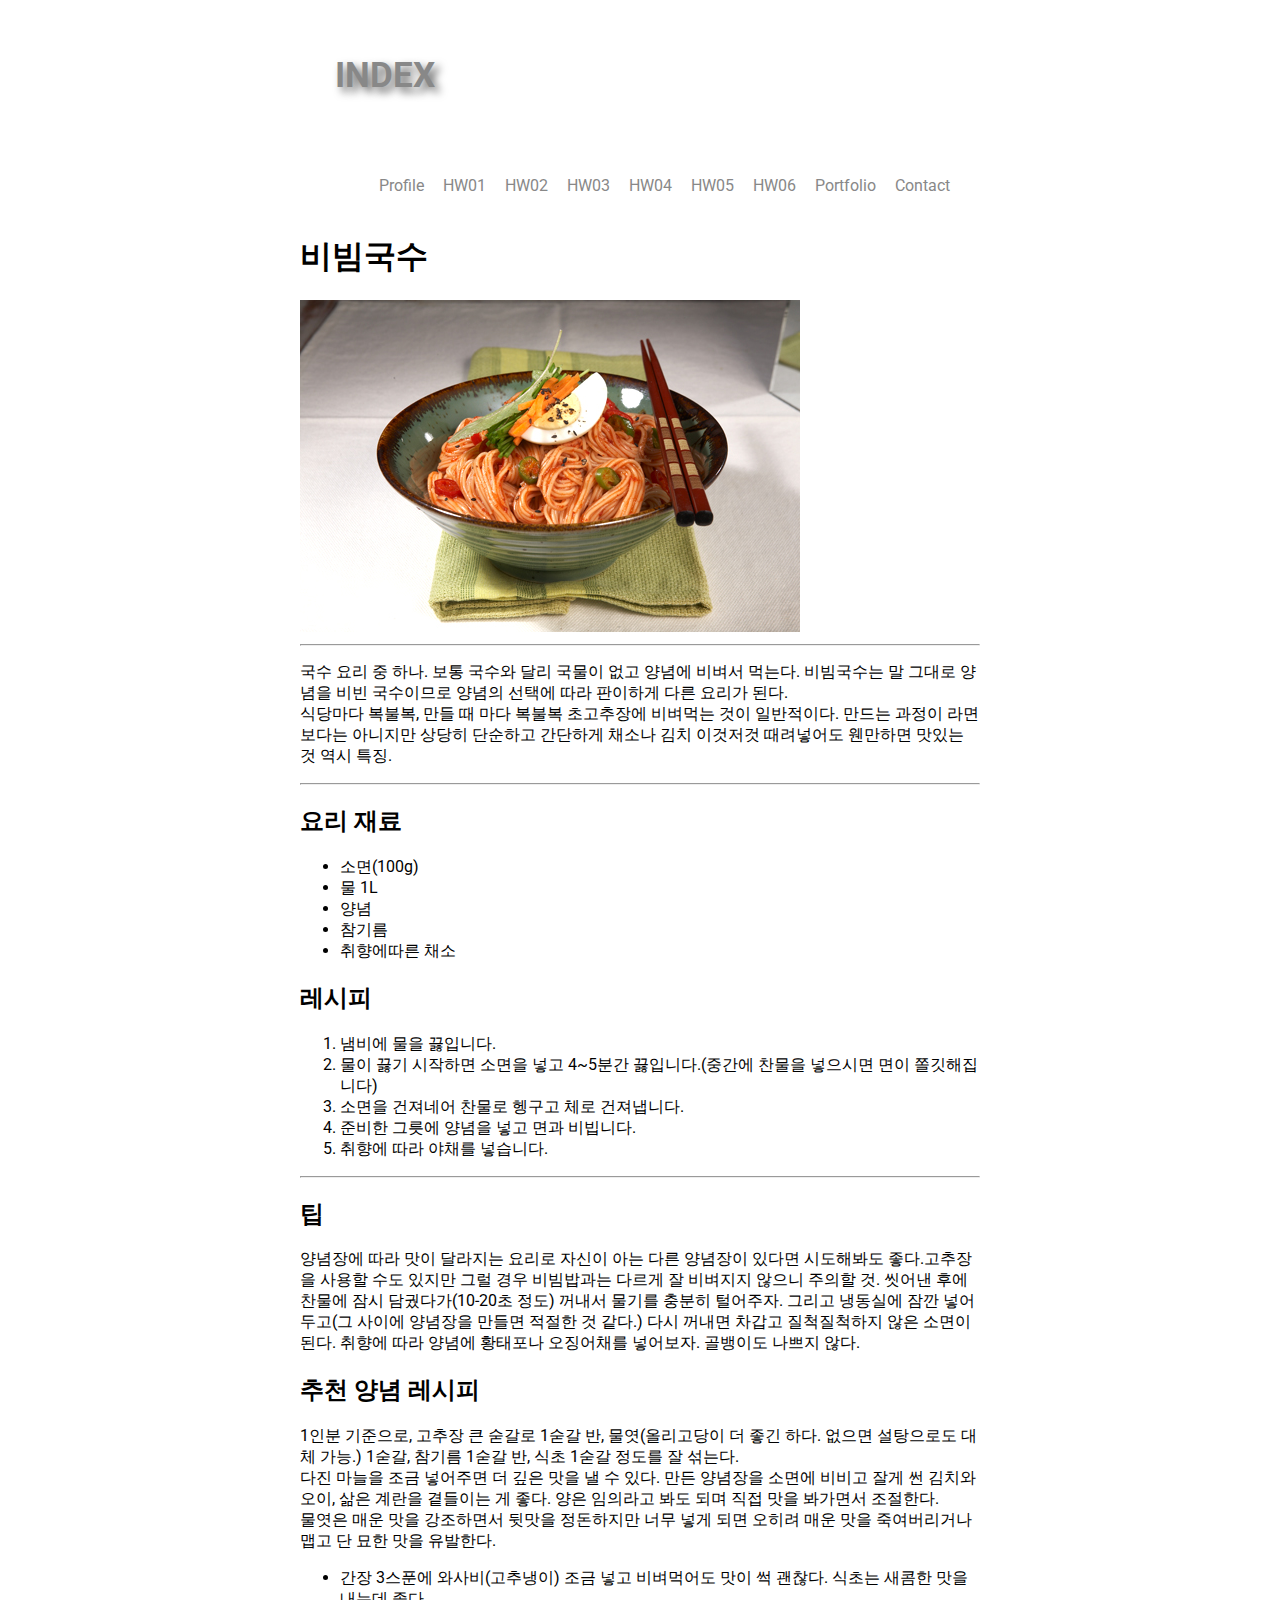
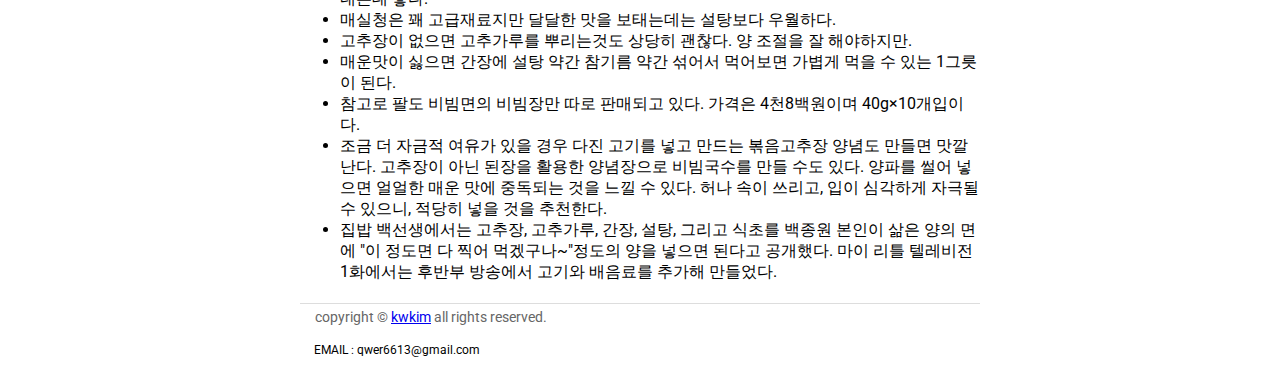
<file: hw02.html>
<!DOCTYPE html>
<html lang="en">
<head>
    <meta charset="UTF-8">
    <title>Homework #2</title>
     <link href="https://fonts.googleapis.com/css?family=Roboto" rel="stylesheet">
    
</head>
  <style>
          body{
            margin : 20px 300px 20px 300px;
            font-family: 'roboto';
        }
             #headA #headA_h1 a {
             display: inline-block;
             line-height:60px;
             padding-left: 15px;
             padding-right: 15px;
             padding-bottom: 0px;
             color: #888888;
             font-size: 35px;
             text-decoration: none;
             text-shadow: 5px 5px 8px #666666;
         }
             #headA #headA_h1 a:hover {
             background-color:#888888;
             color: #ffffff;
             border-bottom: 2px solid #888888;
         }
         #headA {
             margin: 0px;
             padding-top: 10px;
             padding-left: 20px;
             padding-right: 10px;
             font-size: 12px;
         }
         #headA {
             max-width: 1000px;
             float: left;
         }
    /*        메뉴*/
         #headC {
             float: right;
             margin-right:20px;
             margin-top: 20px;
             color: #ffffff;
             padding-bottom: 2px;
         }
         #main_menu ul {
             margin: 0;
             padding: 0;
             margin-top: 10px;
         }
         #main_menu li {
             list-style-type: none;
             display: inline-block;
             padding: 0px 5px 0px 0px;
             margin-top: 18px;
         } 
         #main_menu li a {
             text-decoration: none;
             color: #888888;
             padding: 5px 5px;
             margin-top: 10px;
         }
         #main_menu a:hover{
             color: black;
             border-bottom: 2px solid #333333;
         }
/*         float 해제*/
         .clear {
             clear:both;
         }
              
        /*         저작권*/
         #footer {
             border-top: 1px solid #dddddd;
             margin-top: 20px;
             margin-bottom: 30px;
         }
         
         #footer p {
             font-size: 14px;
             color: #666666;
             margin-left: 15px;
             margin-top: 5px;
         }
         #footer span {
             font-size: 12px;
             font-weight: normal;
             margin-left: 14px;
         }

    </style>
<body>
    <header>
        <div id="headA">
            <h1 id="headA_h1"><a href="index.html" class="site">INDEX</a></h1>
        </div>
        
        <div id="headC">
            <ul id="main_menu">
                <li><a href="profile.html">Profile</a></li>
                <li><a href="hw01.html">HW01</a></li>
                <li><a href="hw02.html">HW02</a></li>
                <li><a href="hw03.html">HW03</a></li>
                <li><a href="hw04.html">HW04</a></li>
                <li><a href="hw05.html">HW05</a></li>
                <li><a href="hw06.html">HW06</a></li>
                <li><a href="portfolio.html">Portfolio</a></li>
                <li><a href="Contact.html">Contact</a></li>
            </ul>
        </div>
    </header>
    <!--       float 해제-->
        <div class="clear"></div>
        <h1> 비빔국수 </h1>    <img src="./img/bibim.jpeg">
    
    <hr>
    <p>
    국수 요리 중 하나. 보통 국수와 달리 국물이 없고 양념에 비벼서 먹는다. 비빔국수는 말 그대로 양념을 비빈 국수이므로 양념의 선택에 따라 판이하게 다른 요리가 된다.<br>
    식당마다 복불복, 만들 때 마다 복불복 초고추장에 비벼먹는 것이 일반적이다. 만드는 과정이 라면보다는 아니지만 상당히 단순하고 간단하게 채소나 김치 이것저것 때려넣어도 웬만하면 맛있는 것 역시 특징.
    </p>
    
    <hr>
    
    <h2>요리 재료</h2>
        <p>
               <ul>
                <li>소면(100g)</li>
                <li>물 1L</li>
                <li>양념</li>
                <li>참기름</li>
                <li>취향에따른 채소</li>
        </ul>
    <h2> 레시피 </h2>
        <ol>
            <li>냄비에 물을 끓입니다. </li>
            <li>물이 끓기 시작하면 소면을 넣고 4~5분간 끓입니다.(중간에 찬물을 넣으시면 면이 쫄깃해집니다)</li>
            <li>소면을 건져네어 찬물로 헹구고 체로 건져냅니다.</li>
            <li>준비한 그릇에 양념을 넣고 면과 비빕니다.</li>
            <li>취향에 따라 야채를 넣습니다.</li>
        </ol>
    <hr>
    
    <h2>팁</h2>
        <p>
        양념장에 따라 맛이 달라지는 요리로 자신이 아는 다른 양념장이 있다면 시도해봐도 좋다.고추장을 사용할 수도 있지만 그럴 경우 비빔밥과는 다르게 잘 비벼지지 않으니 주의할 것.
        씻어낸 후에 찬물에 잠시 담궜다가(10-20초 정도) 꺼내서 물기를 충분히 털어주자. 그리고 냉동실에 잠깐 넣어두고(그 사이에 양념장을 만들면 적절한 것 같다.) 다시 꺼내면 차갑고 질척질척하지 않은 소면이 된다.
        취향에 따라 양념에 황태포나 오징어채를 넣어보자. 골뱅이도 나쁘지 않다.
        </p>
    
    <h2>추천 양념 레시피</h2>
        1인분 기준으로, 고추장 큰 숟갈로 1숟갈 반, 물엿(올리고당이 더 좋긴 하다. 없으면 설탕으로도 대체 가능.) 1숟갈, 참기름 1숟갈 반, 식초 1숟갈 정도를 잘 섞는다. 
        <br>다진 마늘을 조금 넣어주면 더 깊은 맛을 낼 수 있다. 만든 양념장을 소면에 비비고 잘게 썬 김치와 오이, 삶은 계란을 곁들이는 게 좋다. 양은 임의라고 봐도 되며 직접 맛을 봐가면서 조절한다. 
        <br>물엿은 매운 맛을 강조하면서 뒷맛을 정돈하지만 너무 넣게 되면 오히려 매운 맛을 죽여버리거나 맵고 단 묘한 맛을 유발한다. 
    
       <ul>
        <li>간장 3스푼에 와사비(고추냉이) 조금 넣고 비벼먹어도 맛이 썩 괜찮다.
            식초는 새콤한 맛을 내는데 좋다.</li>

        <li>매실청은 꽤 고급재료지만 달달한 맛을 보태는데는 설탕보다 우월하다.
        </li>

        <li>고추장이 없으면 고추가루를 뿌리는것도 상당히 괜찮다. 양 조절을 잘 해야하지만.
        </li>

        <li>매운맛이 싫으면 간장에 설탕 약간 참기름 약간 섞어서 먹어보면 가볍게 먹을 수 있는 1그릇이 된다.
        </li>

        <li>참고로 팔도 비빔면의 비빔장만 따로 판매되고 있다. 가격은 4천8백원이며 40g×10개입이다.
        </li>

        <li>조금 더 자금적 여유가 있을 경우 다진 고기를 넣고 만드는 볶음고추장 양념도 만들면 맛깔난다. 고추장이 아닌 된장을 활용한 양념장으로 비빔국수를 만들 수도 있다. 양파를 썰어 넣으면 얼얼한 매운 맛에 중독되는 것을 느낄 수 있다. 허나 속이 쓰리고,     입이 심각하게 자극될 수 있으니, 적당히 넣을 것을 추천한다.
        </li>

        <li>집밥 백선생에서는 고추장, 고추가루, 간장, 설탕, 그리고 식초를 백종원 본인이 삶은 양의 면에 "이 정도면 다 찍어 먹겠구나~"정도의 양을 넣으면 된다고 공개했다. 
        마이 리틀 텔레비전 1화에서는 후반부 방송에서 고기와 배음료를 추가해 만들었다.
        </li>
        </ul>
    <!-- 저작권-->
    <footer>
        <div id="footer">
            <p>
               copyright &copy <a href="index.html" class="site">kwkim</a> all rights reserved.
            </p>
               <span>EMAIL : qwer6613@gmail.com</span>
        </div>
    </footer>
</body>
</html>
</file>
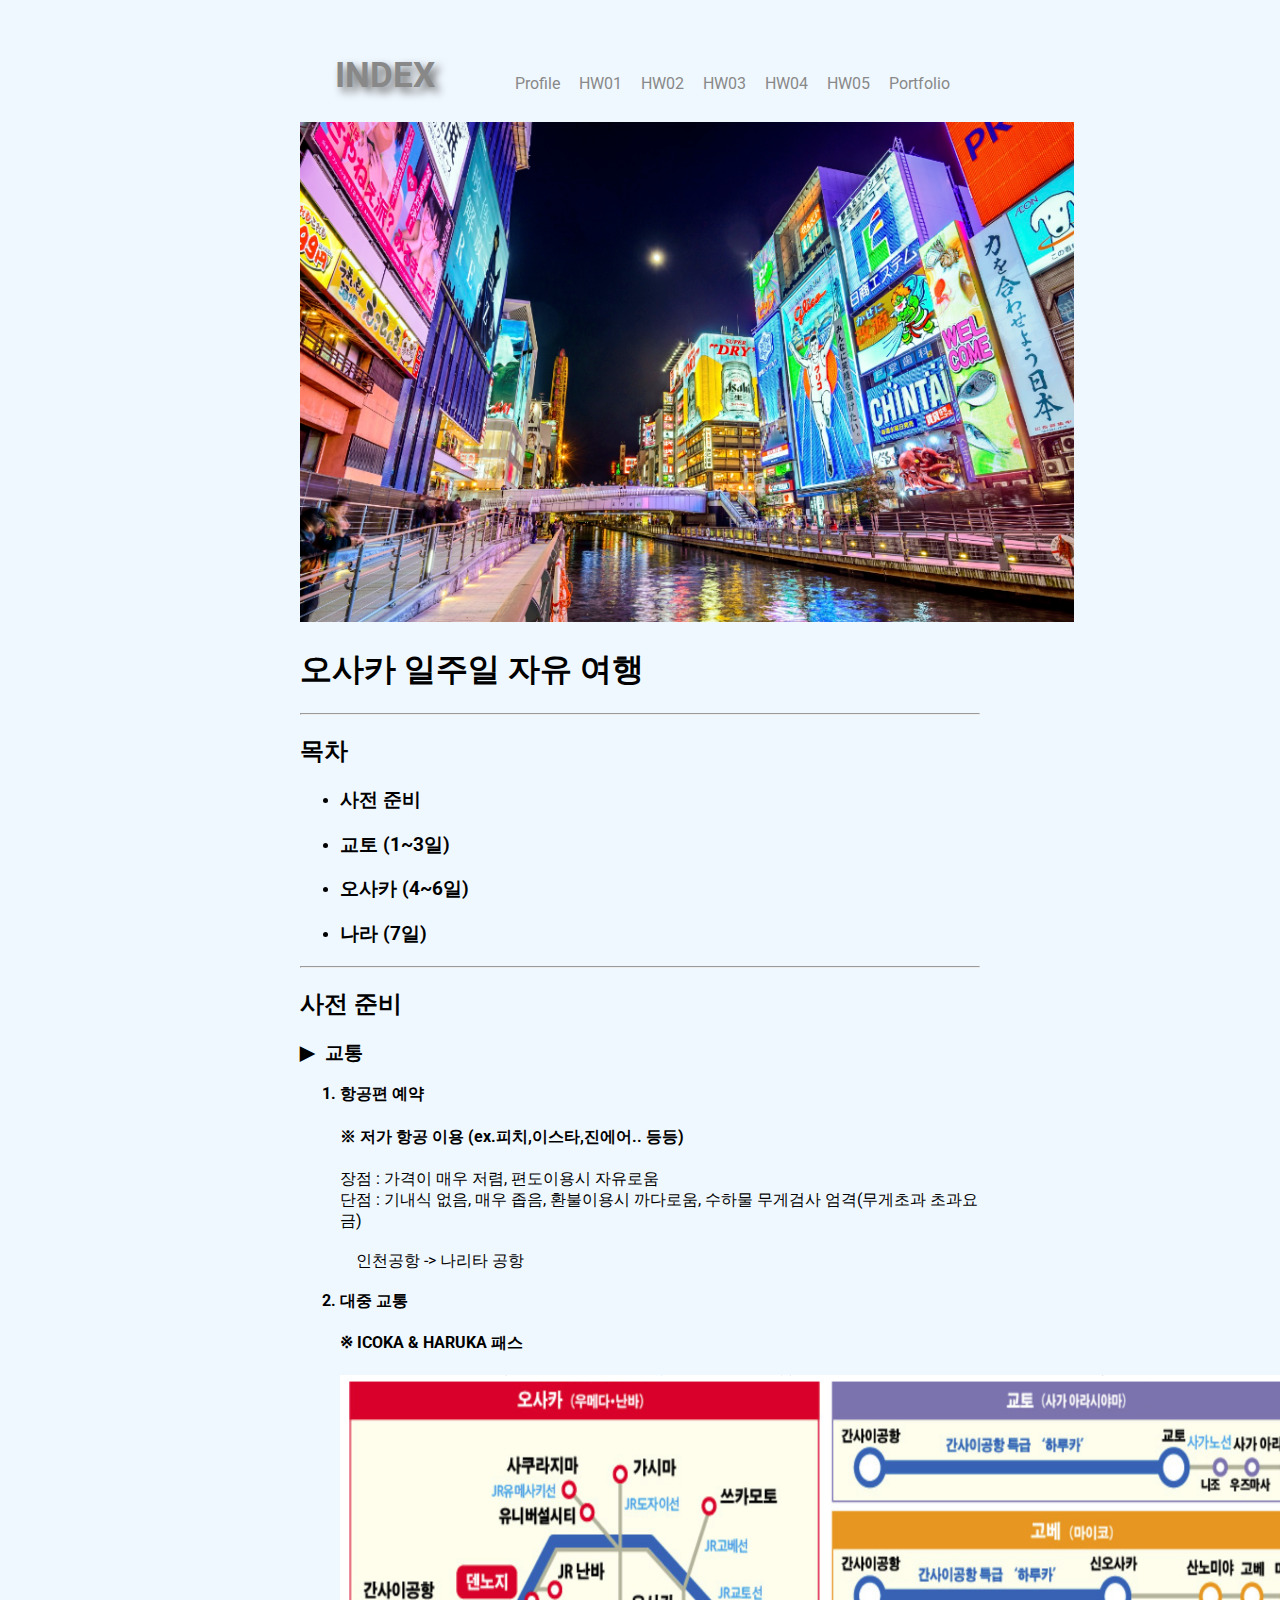
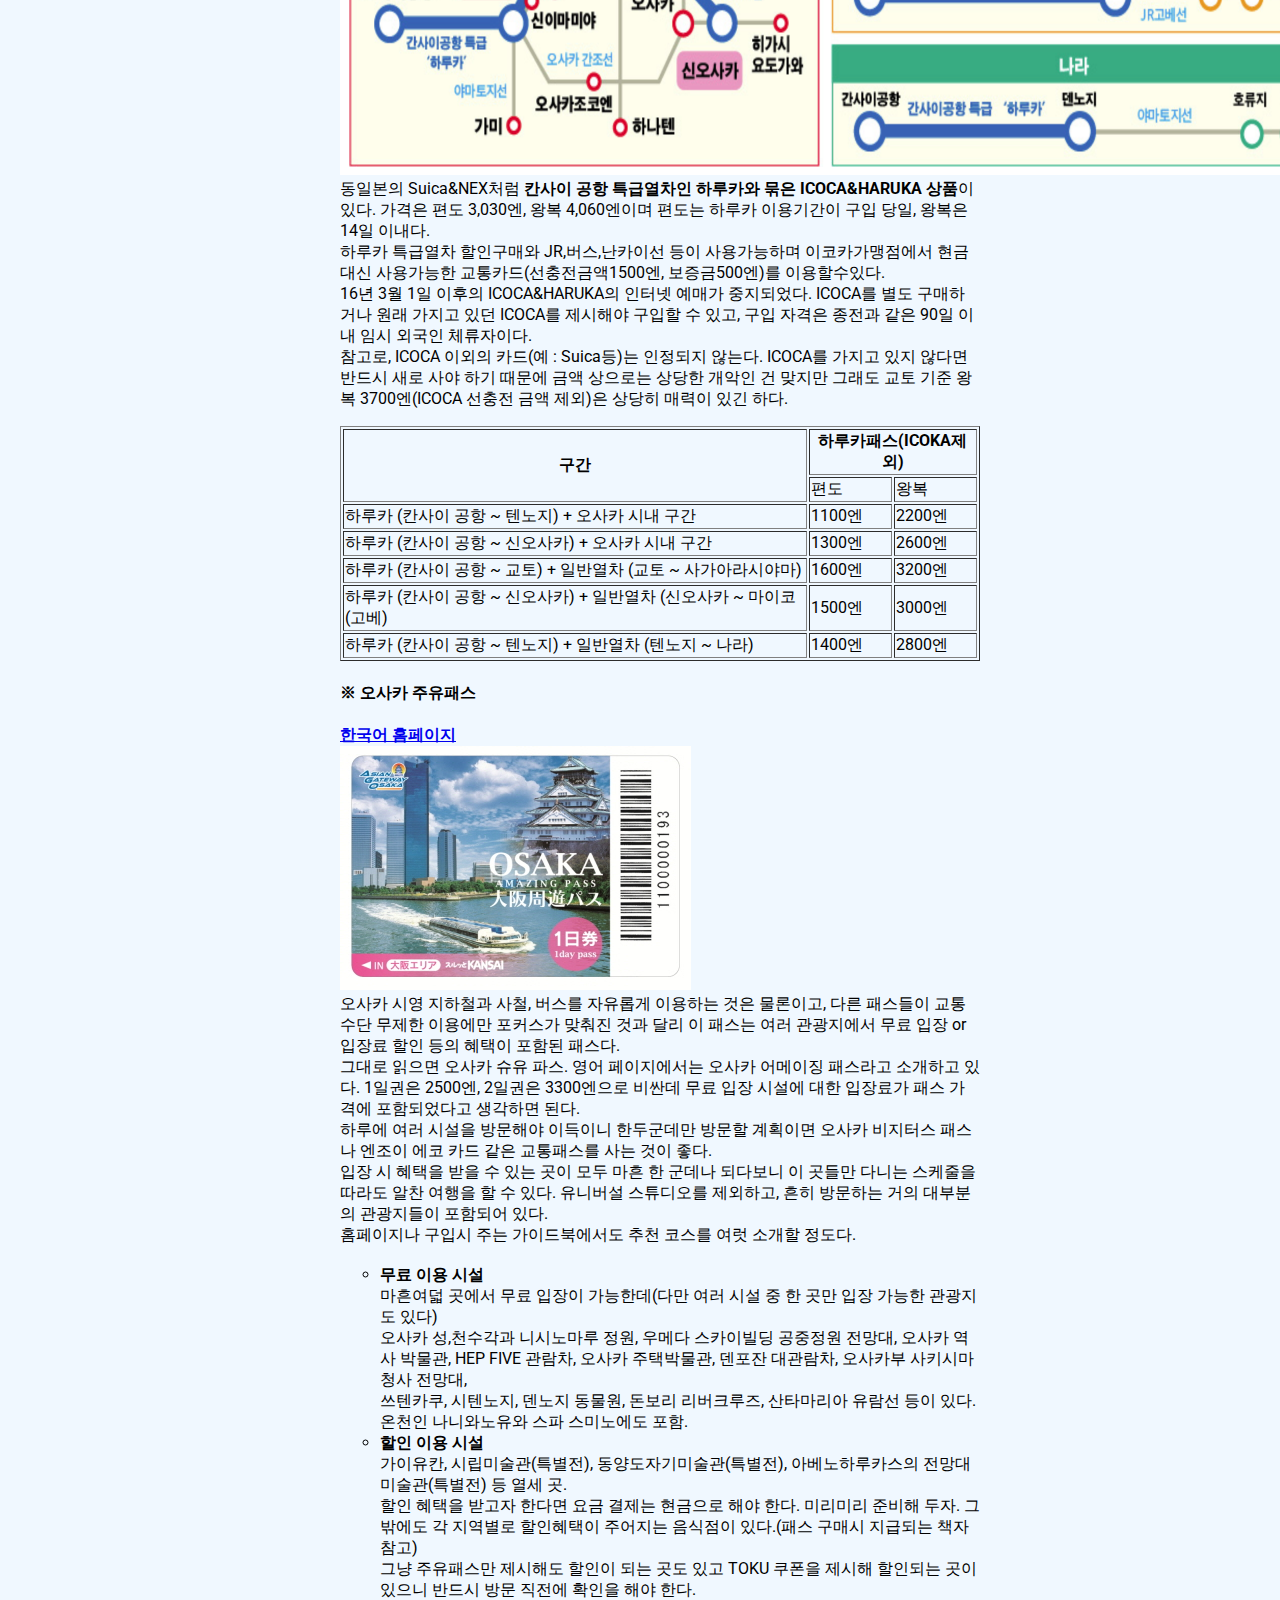
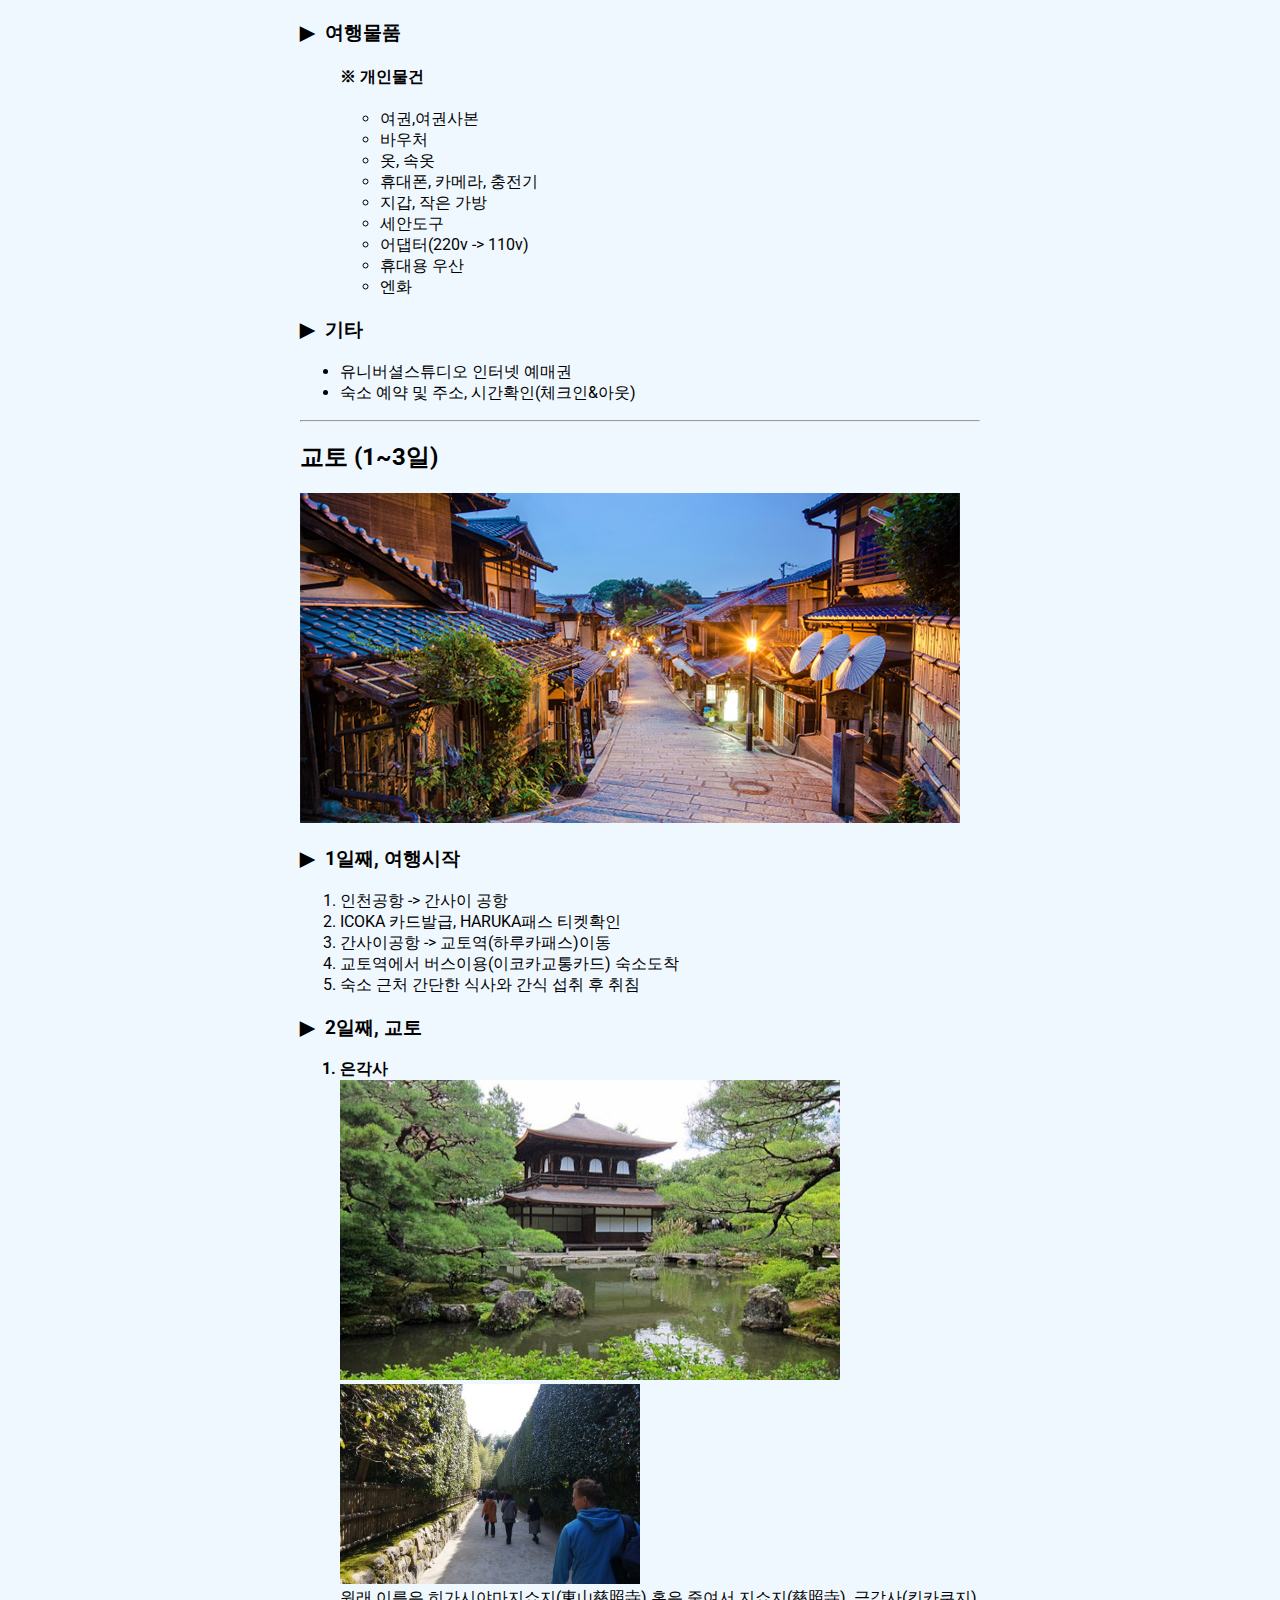
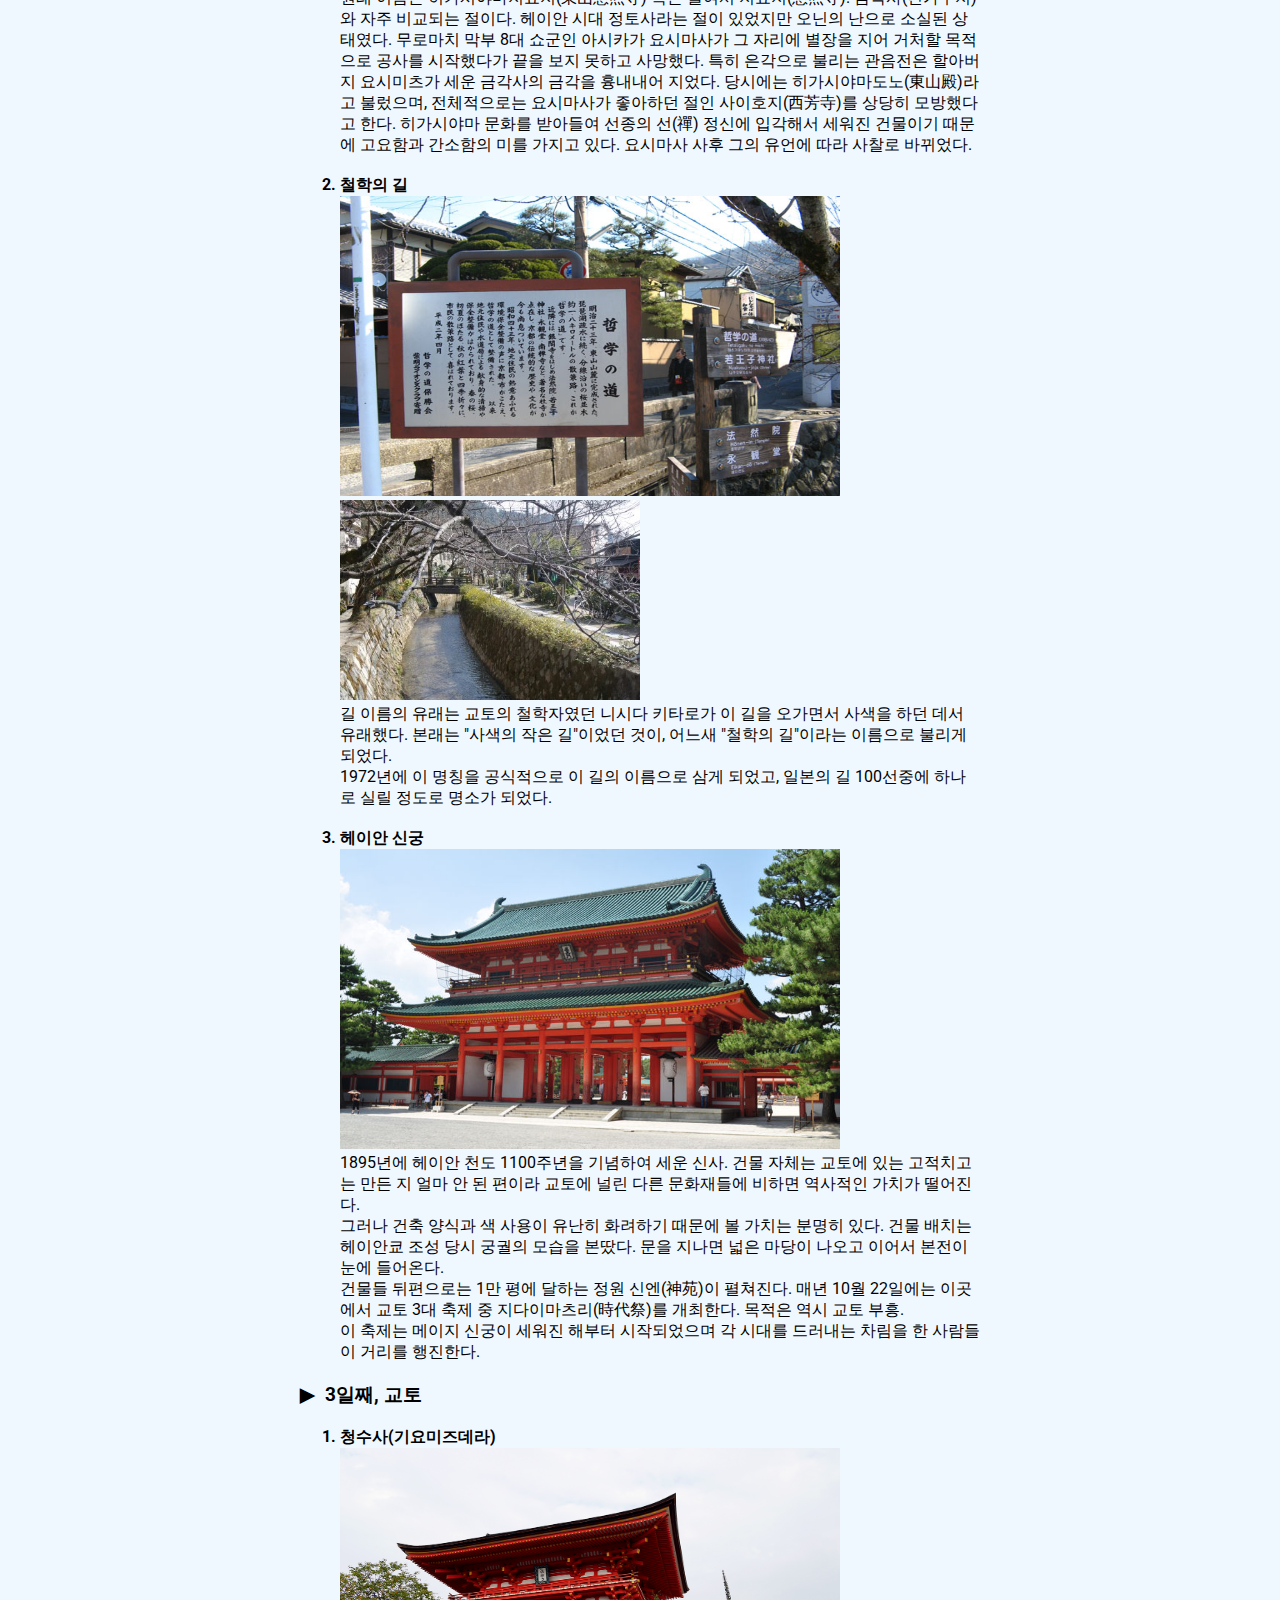
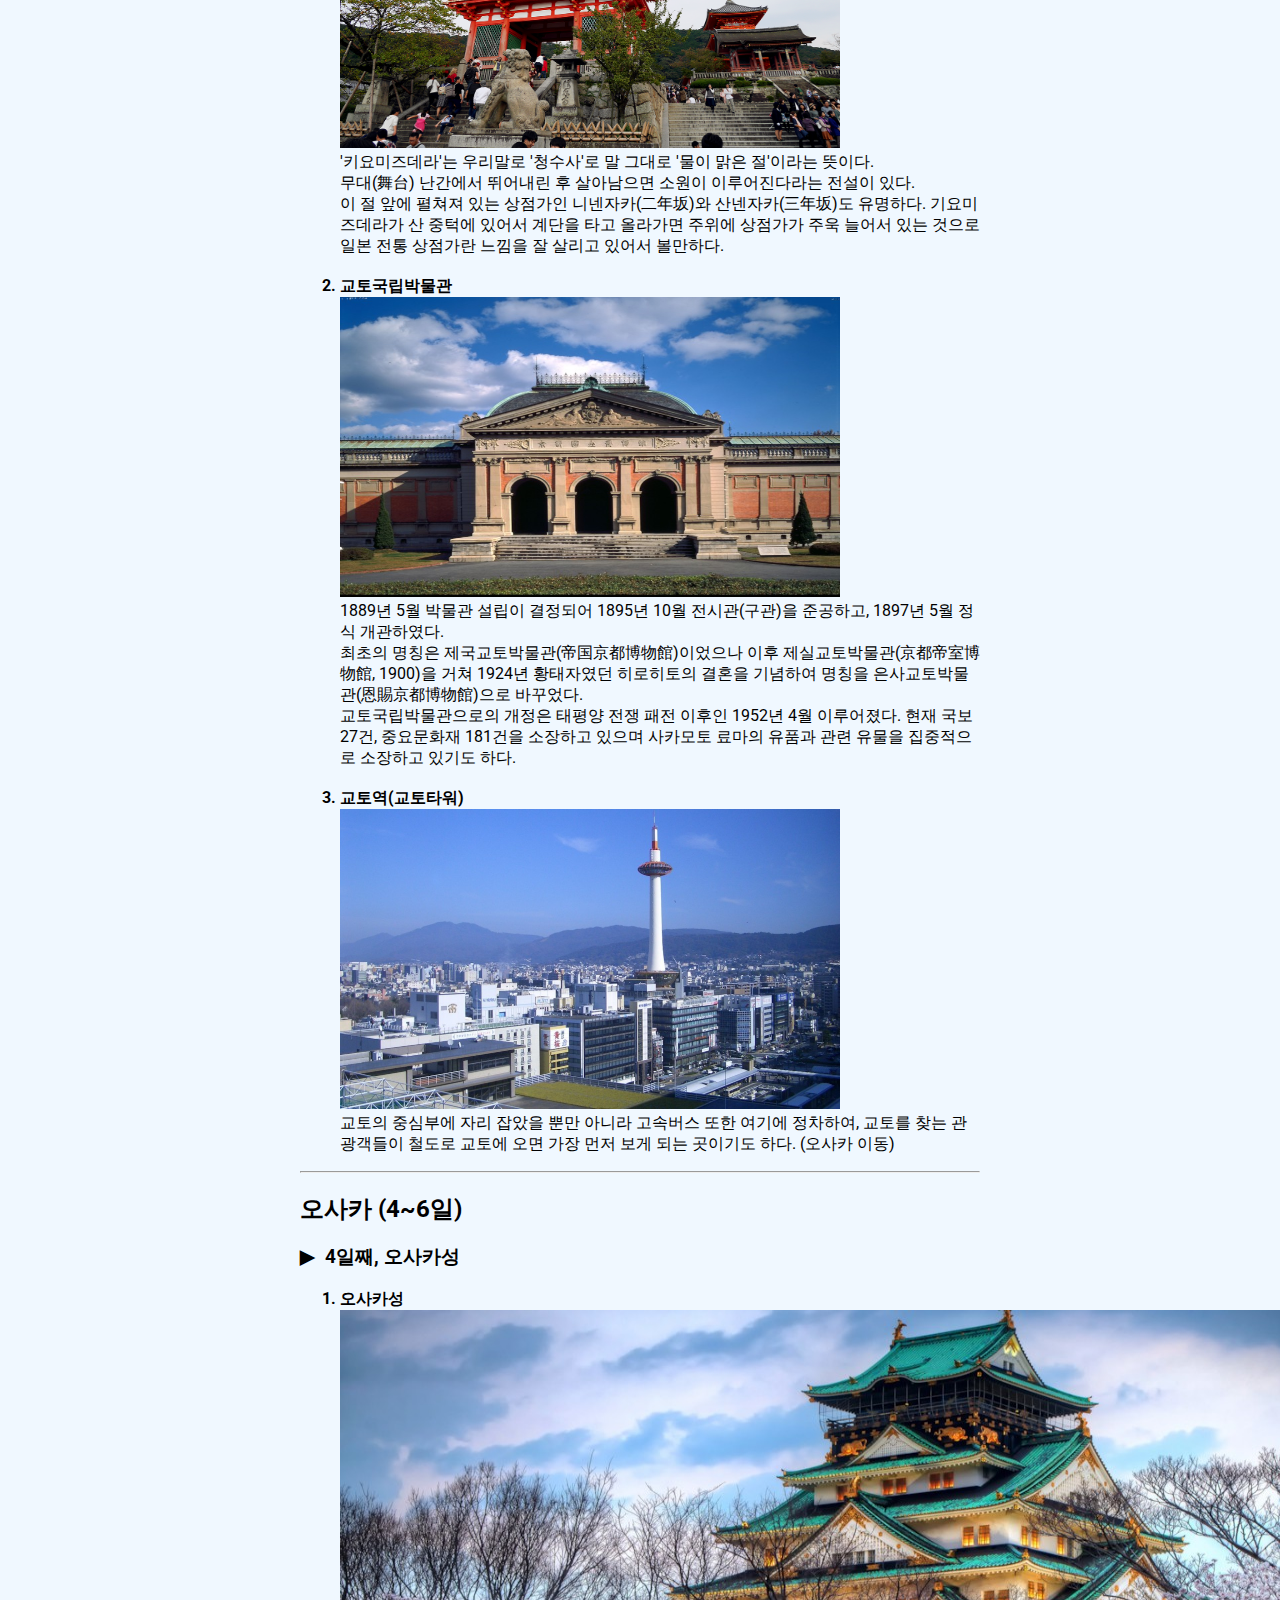
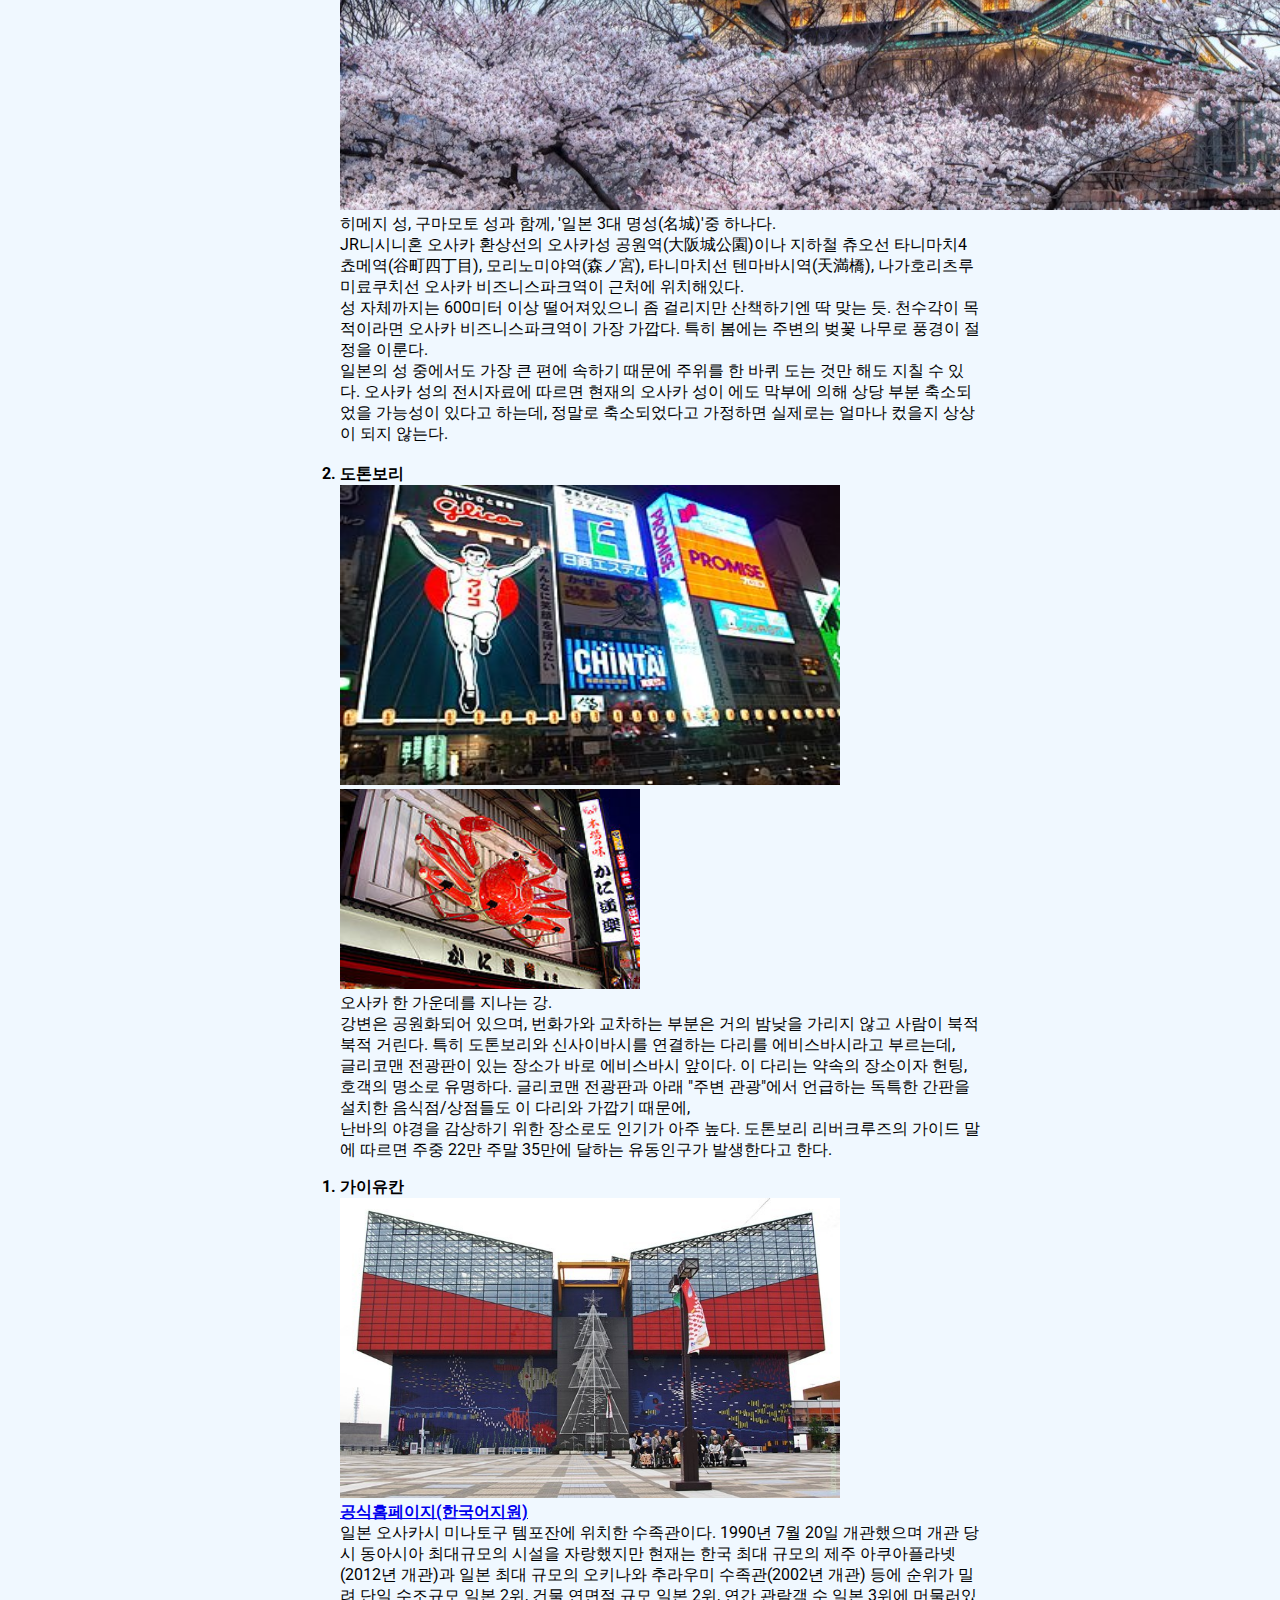
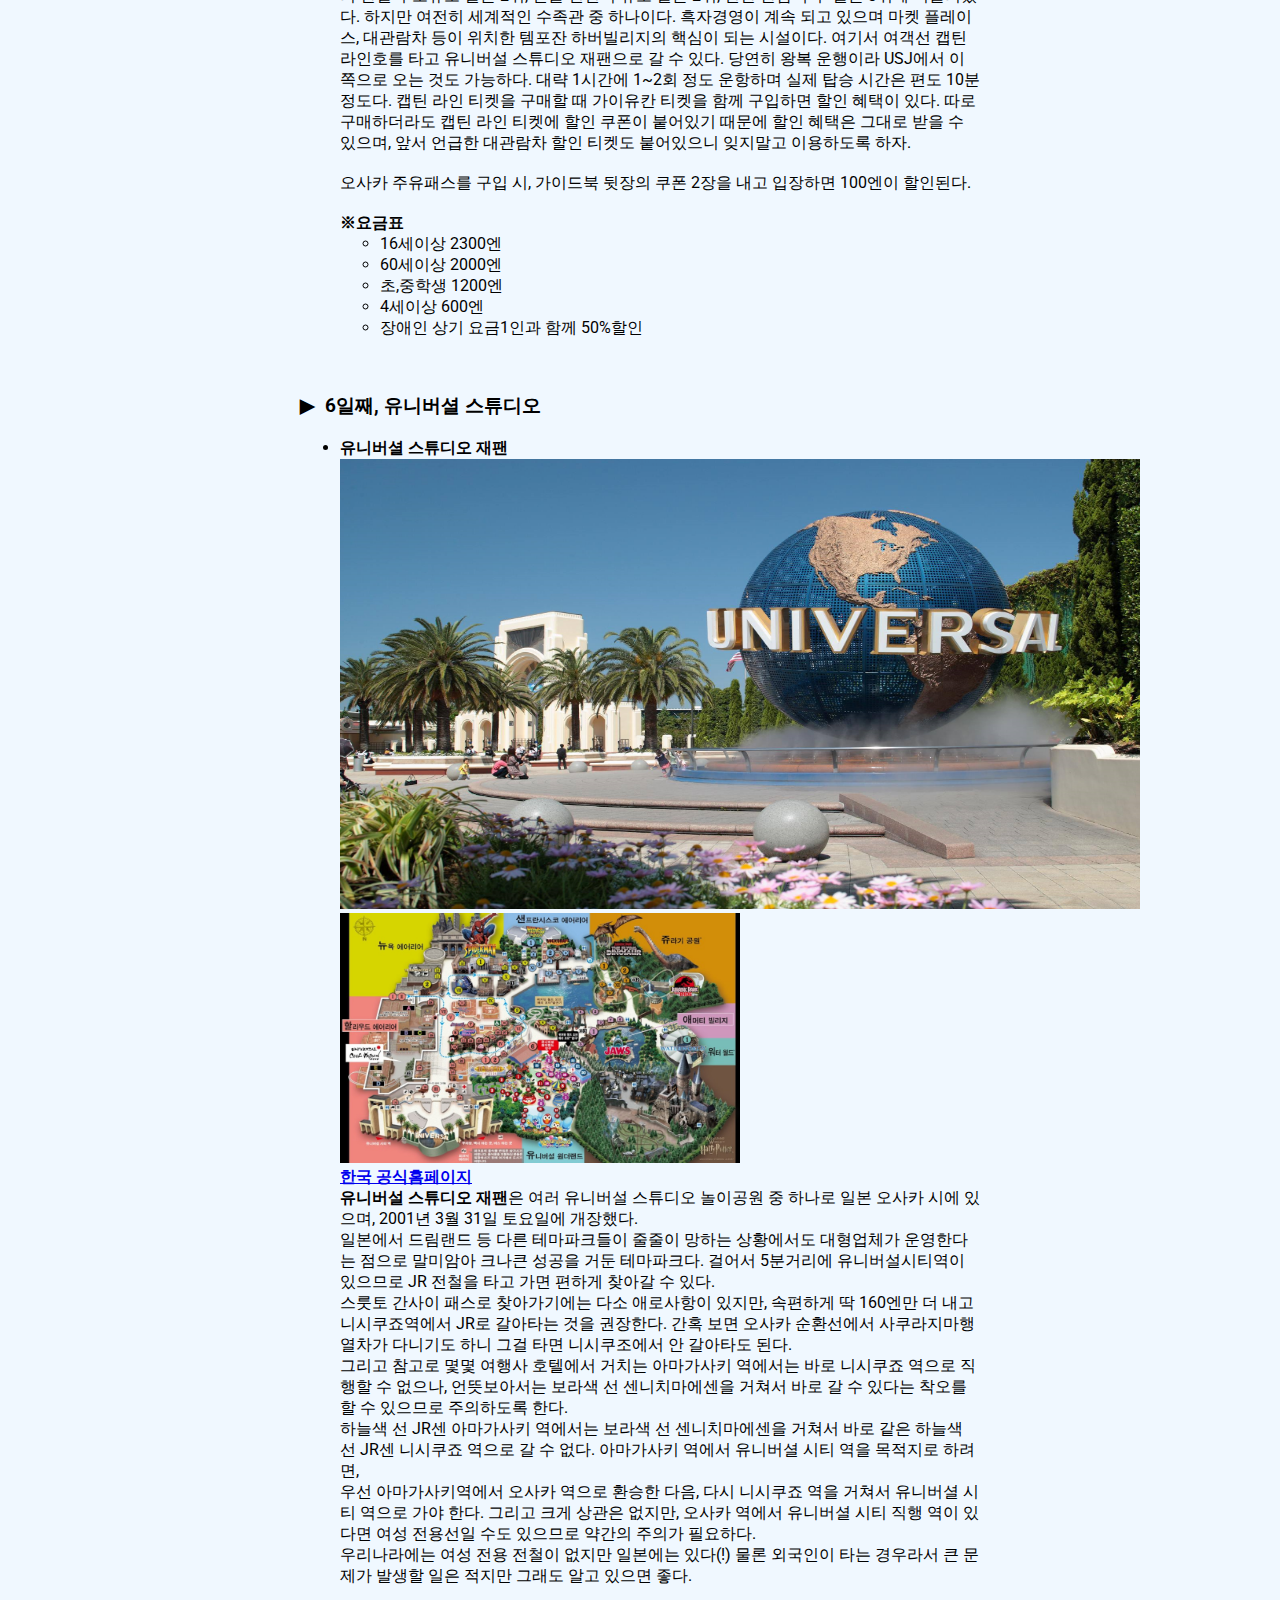
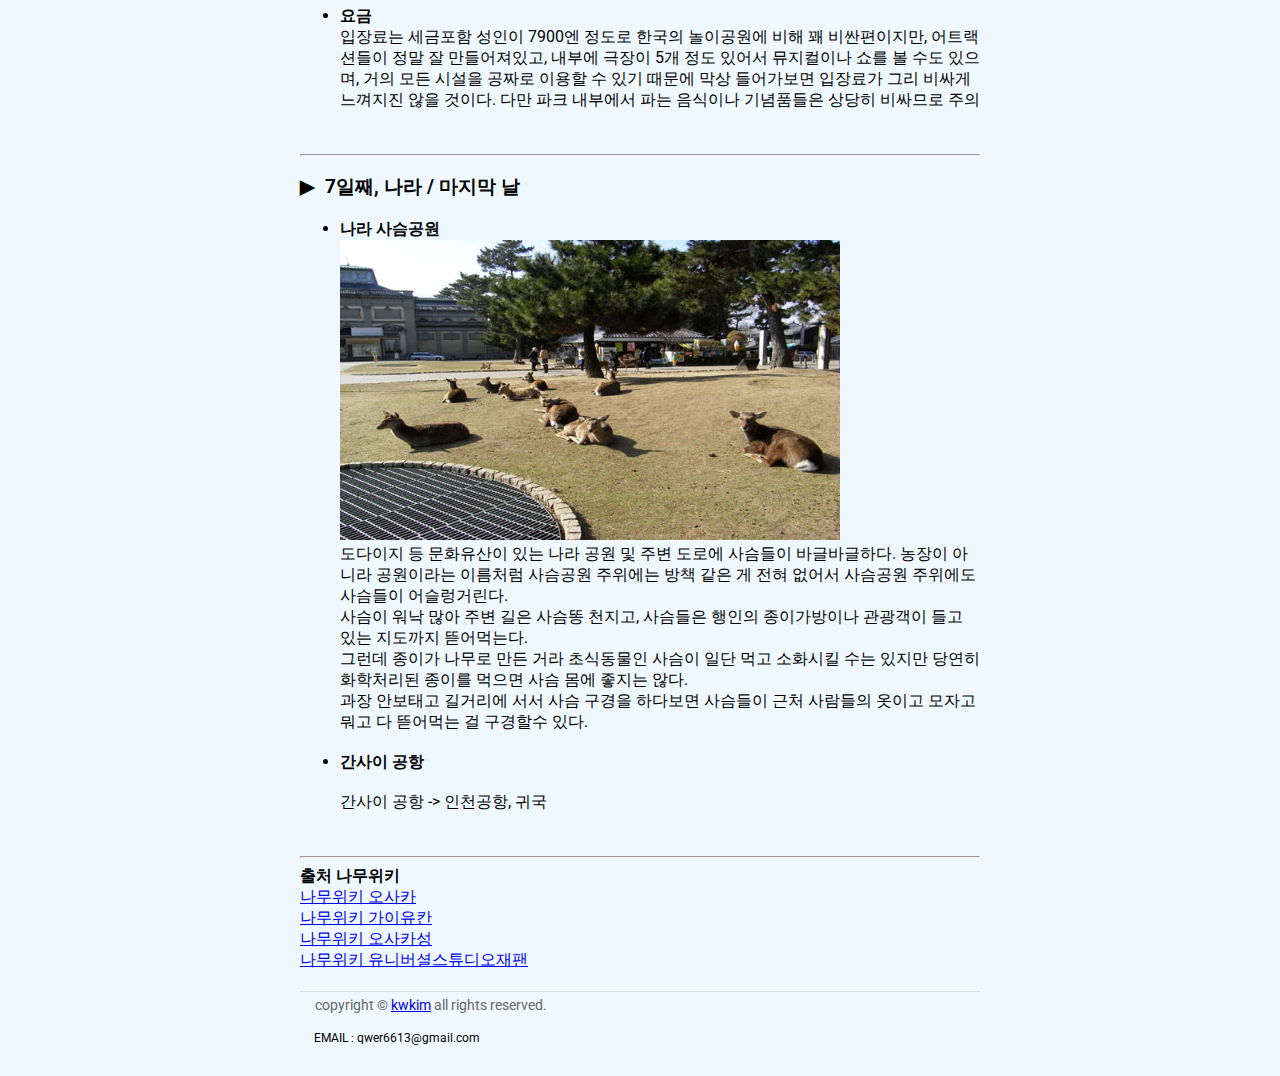
<file: hw03.html>
<!DOCTYPE html>
<html lang="en">
<head>
    <meta charset="UTF-8">
    <title>Homework #3</title>
     <link href="https://fonts.googleapis.com/css?family=Roboto" rel="stylesheet">
    
</head>
  <style>
        body{
            margin : 20px 300px 20px 300px;
            background-color:aliceblue;
            font-family: 'roboto';
        }
             #headA #headA_h1 a {
             display: inline-block;
             line-height:60px;
             padding-left: 15px;
             padding-right: 15px;
             padding-bottom: 0px;
             color: #888888;
             font-size: 35px;
             text-decoration: none;
             text-shadow: 5px 5px 8px #666666;
         }
             #headA #headA_h1 a:hover {
             background-color:#888888;
             color: #ffffff;
             border-bottom: 2px solid #888888;
         }
         #headA {
             margin: 0px;
             padding-top: 10px;
             padding-left: 20px;
             padding-right: 10px;
             font-size: 12px;
         }
         #headA {
             max-width: 1000px;
             float: left;
         }
    /*        메뉴*/
         #headC {
             float: right;
             margin-right:20px;
             margin-top: 20px;
             color: #ffffff;
             padding-bottom: 2px;
         }
         #main_menu ul {
             margin: 0;
             padding: 0;
             margin-top: 10px;
         }
         #main_menu li {
             list-style-type: none;
             display: inline-block;
             padding: 0px 5px 0px 0px;
             margin-top: 18px;
         } 
         #main_menu li a {
             text-decoration: none;
             color: #888888;
             padding: 5px 5px;
             margin-top: 10px;
         }
         #main_menu a:hover{
             color: black;
             border-bottom: 2px solid #333333;
         }
/*         float 해제*/
         .clear {
             clear:both;
         }
                    
        /*         저작권*/
         #footer {
             border-top: 1px solid #dddddd;
             margin-top: 20px;
             margin-bottom: 30px;
         }
         
         #footer p {
             font-size: 14px;
             color: #666666;
             margin-left: 15px;
             margin-top: 5px;
         }
         #footer span {
             font-size: 12px;
             font-weight: normal;
             margin-left: 14px;
         }
    </style>
<body>
    <header>
        <div id="headA">
            <h1 id="headA_h1"><a href="index.html" class="site">INDEX</a></h1>
        </div>
        
        <div id="headB">
            
        </div>
        <div id="headC">
            <ul id="main_menu">
                <li><a href="profile.html">Profile</a></li>
                <li><a href="hw01.html">HW01</a></li>
                <li><a href="hw02.html">HW02</a></li>
                <li><a href="hw03.html">HW03</a></li>
                <li><a href="hw04.html">HW04</a></li>
                <li><a href="hw05.html">HW05</a></li>
                <li><a href="portfolio.html">Portfolio</a></li>
            </ul>
        </div>
    </header>
    <!--       float 해제-->
        <div class="clear"></div>
       <img src="./img/osaka2.png" height="500">
       <h1>오사카 일주일 자유 여행</h1>
    <hr>
        <h2> 목차 </h2>
         <ul>
         <li><h3>사전 준비</h3></li>
         <li><h3>교토  (1~3일)</h3></li>
         <li><h3>오사카 (4~6일)</h3></li>
         <li><h3>나라   (7일)</h3></li>        
         </ul>
    <hr>
<!--머리말 끝-->
<!-- 본문1-->
        <h2> 사전 준비 </h2>
            <h3> ▶︎ &nbsp;교통 </h3>
        <ol>
            <b><li>항공편 예약</li></b>
                <h4>※ 저가 항공 이용 (ex.피치,이스타,진에어.. 등등)<br></h4>
                    장점 : 가격이 매우 저렴, 편도이용시 자유로움<br>
                    단점 : 기내식 없음, 매우 좁음, 환불이용시 까다로움, 수하물 무게검사 엄격(무게초과 초과요금)<br>
            <br>
     &nbsp;&nbsp;&nbsp;&nbsp;인천공항 -> 나리타 공항<br>
            <br>
            <b><li>대중 교통</li></b> 
                 <h4>※ ICOKA & HARUKA 패스<br></h4><img src="./img/icoka.png" width="1000" height="400"><br>
                동일본의 Suica&NEX처럼 <b>칸사이 공항 특급열차인 하루카와 묶은 ICOCA&HARUKA 상품</b>이 있다. 가격은 편도 3,030엔, 왕복 4,060엔이며 편도는 하루카 이용기간이 구입 당일, 왕복은 14일 이내다.<br>
                하루카 특급열차 할인구매와 JR,버스,난카이선 등이 사용가능하며 이코카가맹점에서 현금대신 사용가능한 교통카드(선충전금액1500엔, 보증금500엔)를 이용할수있다.<br>
                16년 3월 1일 이후의 ICOCA&HARUKA의 인터넷 예매가 중지되었다. ICOCA를 별도 구매하거나 원래 가지고 있던 ICOCA를 제시해야 구입할 수 있고, 구입 자격은 종전과 같은 90일 이내 임시 외국인 체류자이다.<br>
                참고로, ICOCA 이외의 카드(예 : Suica등)는 인정되지 않는다. ICOCA를 가지고 있지 않다면 반드시 새로 사야 하기 때문에 금액 상으로는 상당한 개악인 건 맞지만 그래도 교토 기준 왕복 3700엔(ICOCA 선충전 금액 제외)은 상당히 매력이 있긴 하다.
        </ol>
<!--  테이블 시작 -->
        <ol>
    <table border="1">
        <tr> 
        <th rowspan="2">구간</th> 
         <th colspan="2">하루카패스(ICOKA제외)</th>
        </tr>
        <tr> 
        <td>편도</td>
        <td>왕복</td>
        </tr>
        <tr>
        <td>하루카 (칸사이 공항 ~ 텐노지) + 오사카 시내 구간</td>
        <td>1100엔</td>   
        <td>2200엔</td>
        </tr>
        <tr >
        <td>하루카 (칸사이 공항 ~ 신오사카) + 오사카 시내 구간</td>    
        <td>1300엔</td>
        <td>2600엔</td>
        </tr>
        <tr>
        <td>하루카 (칸사이 공항 ~ 교토) + 일반열차 (교토 ~ 사가아라시야마)</td>
        <td>1600엔</td>
        <td>3200엔</td>
        </tr>
        <tr>
        <td>하루카 (칸사이 공항 ~ 신오사카) + 일반열차 (신오사카 ~ 마이코(고베)</td>
        <td>1500엔</td>
        <td>3000엔</td>
        </tr>
        <tr>
        <td>하루카 (칸사이 공항 ~ 텐노지) + 일반열차 (텐노지 ~ 나라)</td>    
        <td>1400엔</td>
        <td>2800엔</td>
        </tr>
    </table>
<!--    테이블 끝-->
             <h4>※ 오사카 주유패스<br></h4>
             <b><a href="https://www.osp.osaka-info.jp/kr/index.html">한국어 홈페이지</a></b>
             <br>
             <img src="./img/juyu.jpeg">
             <br>
        오사카 시영 지하철과 사철, 버스를 자유롭게 이용하는 것은 물론이고, 다른 패스들이 교통수단 무제한 이용에만 포커스가 맞춰진 것과 달리 이 패스는 여러 관광지에서 무료 입장 or 입장료 할인 등의 혜택이 포함된 패스다. <br>
        그대로 읽으면 오사카 슈유 파스. 영어 페이지에서는 오사카 어메이징 패스라고 소개하고 있다. 1일권은 2500엔, 2일권은 3300엔으로 비싼데 무료 입장 시설에 대한 입장료가 패스 가격에 포함되었다고 생각하면 된다. <br>
        하루에 여러 시설을 방문해야 이득이니 한두군데만 방문할 계획이면 오사카 비지터스 패스나 엔조이 에코 카드 같은 교통패스를 사는 것이 좋다.<br>
        입장 시 혜택을 받을 수 있는 곳이 모두 마흔 한 군데나 되다보니 이 곳들만 다니는 스케줄을 따라도 알찬 여행을 할 수 있다. 유니버설 스튜디오를 제외하고, 흔히 방문하는 거의 대부분의 관광지들이 포함되어 있다. <br>
        홈페이지나 구입시 주는 가이드북에서도 추천 코스를 여럿 소개할 정도다. <br>
        <br>
        <ul>
            <li><b>무료 이용 시설</b></li>
         마흔여덟 곳에서 무료 입장이 가능한데(다만 여러 시설 중 한 곳만 입장 가능한 관광지도 있다) <br>
         오사카 성,천수각과 니시노마루 정원, 우메다 스카이빌딩 공중정원 전망대, 오사카 역사 박물관, HEP FIVE 관람차, 오사카 주택박물관, 덴포잔 대관람차, 오사카부 사키시마 청사 전망대,<br>
         쓰텐카쿠, 시텐노지, 덴노지 동물원, 돈보리 리버크루즈, 산타마리아 유람선 등이 있다. 온천인 나니와노유와 스파 스미노에도 포함.
            <li><b>할인 이용 시설</b></li>
        가이유칸, 시립미술관(특별전), 동양도자기미술관(특별전), 아베노하루카스의 전망대 미술관(특별전) 등 열세 곳.<br>
        할인 혜택을 받고자 한다면 요금 결제는 현금으로 해야 한다. 미리미리 준비해 두자.
        그밖에도 각 지역별로 할인혜택이 주어지는 음식점이 있다.(패스 구매시 지급되는 책자 참고)<br>
        그냥 주유패스만 제시해도 할인이 되는 곳도 있고 TOKU 쿠폰을 제시해 할인되는 곳이 있으니 반드시 방문 직전에 확인을 해야 한다.
        </ul>
        </ol>
        <h3> ▶︎ &nbsp;여행물품 </h3>
        <ol>
        <h4>※ 개인물건</h4>
        <ul>
            <li>여권,여권사본</li>
            <li>바우처</li>
            <li>옷, 속옷</li>
            <li>휴대폰, 카메라, 충전기</li>
            <li>지갑, 작은 가방</li>
            <li>세안도구</li>
            <li>어댑터(220v -> 110v)</li>
            <li>휴대용 우산</li>
            <li>엔화</li>
       </ul>
       </ol>
       <h3> ▶︎ &nbsp;기타 </h3>
       <ul>
            <li>유니버셜스튜디오 인터넷 예매권 <br></li>
            <li>숙소 예약 및 주소, 시간확인(체크인&아웃)</li>
       </ul>
<!-- 본문1 끝-->
        <hr>
         <h2> 교토 (1~3일) </h2>
         <img src="./img/kyoto.jpg">
        <h3> ▶︎ &nbsp;1일째, 여행시작 </h3>
        <ol>
        <li>인천공항 -> 간사이 공항</li>
        <li>ICOKA 카드발급, HARUKA패스 티켓확인</li>
        <li>간사이공항 -> 교토역(하루카패스)이동</li>
        <li>교토역에서 버스이용(이코카교통카드) 숙소도착</li>
        <li>숙소 근처 간단한 식사와 간식 섭취 후 취침</li>
        </ol>
           <h3> ▶︎ &nbsp;2일째, 교토 </h3>
           <ol>
           <b>   <li>은각사</li></b>
        <img src="./img/eks.jpeg" width="500" height="300">&nbsp;
        <img src="./img/eks2.jpg" width="300" height="200">
        <br>
         원래 이름은 히가시야마지쇼지(東山慈照寺) 혹은 줄여서 지쇼지(慈照寺). 금각사(킨카쿠지)와 자주 비교되는 절이다. 헤이안 시대 정토사라는 절이 있었지만 오닌의 난으로 소실된 상태였다. 무로마치 막부 8대 쇼군인 아시카가 요시마사가 그 자리에 별장을 지어 거처할 목적으로 공사를 시작했다가 끝을 보지 못하고 사망했다. 특히 은각으로 불리는 관음전은 할아버지 요시미츠가 세운 금각사의 금각을 흉내내어 지었다. 당시에는 히가시야마도노(東山殿)라고 불렀으며, 전체적으로는 요시마사가 좋아하던 절인 사이호지(西芳寺)를 상당히 모방했다고 한다. 히가시야마 문화를 받아들여 선종의 선(禪) 정신에 입각해서 세워진 건물이기 때문에 고요함과 간소함의 미를 가지고 있다. 요시마사 사후 그의 유언에 따라 사찰로 바뀌었다.
        <br>
        <br>
           <b><li>철학의 길</li></b>
        <img src="./img/chulhak.jpeg" width="500" height="300"> &nbsp;<img src="./img/chulhak2.jpg" width="300" height="200"><br>
        길 이름의 유래는 교토의 철학자였던 니시다 키타로가 이 길을 오가면서 사색을 하던 데서 유래했다. 본래는 "사색의 작은 길"이었던 것이, 어느새 "철학의 길"이라는 이름으로 불리게 되었다.<br>
        1972년에 이 명칭을 공식적으로 이 길의 이름으로 삼게 되었고, 일본의 길 100선중에 하나로 실릴 정도로 명소가 되었다.<br>
          <br>
           <b>   <li>헤이안 신궁</li></b>
        <img src="./img/heyan.jpeg" width="500" height="300"><br>
        1895년에 헤이안 천도 1100주년을 기념하여 세운 신사. 
        건물 자체는 교토에 있는 고적치고는 만든 지 얼마 안 된 편이라 교토에 널린 다른 문화재들에 비하면 역사적인 가치가 떨어진다. <br>그러나 건축 양식과 색 사용이 유난히 화려하기 때문에 볼 가치는 분명히 있다.
        건물 배치는 헤이안쿄 조성 당시 궁궐의 모습을 본땄다. 문을 지나면 넓은 마당이 나오고 이어서 본전이 눈에 들어온다. <br>건물들 뒤편으로는 1만 평에 달하는 정원 신엔(神苑)이 펼쳐진다.
        매년 10월 22일에는 이곳에서 교토 3대 축제 중 지다이마츠리(時代祭)를 개최한다. 목적은 역시 교토 부흥.<br> 이 축제는 메이지 신궁이 세워진 해부터 시작되었으며 각 시대를 드러내는 차림을 한 사람들이 거리를 행진한다.
       </ol>
          
           <h3> ▶︎ &nbsp;3일째, 교토 </h3>
           <ol>
            <b><li>청수사(기요미즈데라)</li></b>
        <img src="./img/chung.png" width="500" height="300"><br>
                '키요미즈데라'는 우리말로 '청수사'로 말 그대로 '물이 맑은 절'이라는 뜻이다.<br>
                무대(舞台) 난간에서 뛰어내린 후 살아남으면 소원이 이루어진다라는 전설이 있다.<br>
                이 절 앞에 펼쳐져 있는 상점가인 니넨자카(二年坂)와 산넨자카(三年坂)도 유명하다. 기요미즈데라가 산 중턱에 있어서 계단을 타고 올라가면 주위에 상점가가 주욱 늘어서 있는 것으로 일본 전통 상점가란 느낌을 잘 살리고 있어서 볼만하다.
                <br>
                <br>  
            <b><li>교토국립박물관</li></b>
                <img src="./img/mayzi.jpeg" width="500" height="300"><br>                
            1889년 5월 박물관 설립이 결정되어 1895년 10월 전시관(구관)을 준공하고, 1897년 5월 정식 개관하였다.<br> 최초의 명칭은 제국교토박물관(帝国京都博物館)이었으나 이후 제실교토박물관(京都帝室博物館, 1900)을 거쳐 1924년 황태자였던 히로히토의 결혼을 기념하여 명칭을 은사교토박물관(恩賜京都博物館)으로 바꾸었다.<br> 교토국립박물관으로의 개정은 태평양 전쟁 패전 이후인 1952년 4월 이루어졌다.

            현재 국보 27건, 중요문화재 181건을 소장하고 있으며 사카모토 료마의 유품과 관련 유물을 집중적으로 소장하고 있기도 하다.
            <br>
            <br>                  
            <b><li>교토역(교토타워)</li></b>
        <img src="./img/kyotoy.jpeg" width="500" height="300"><br>            
            교토의 중심부에 자리 잡았을 뿐만 아니라 고속버스 또한 여기에 정차하여, 교토를 찾는 관광객들이 철도로 교토에 오면 가장 먼저 보게 되는 곳이기도 하다.
            (오사카 이동)
           </ol>
           <hr>
         <h2> 오사카 (4~6일) </h2>
       <h3> ▶︎ &nbsp;4일째, 오사카성</h3>
       <ol>
       <b><li>오사카성</li></b>
        <img src="./img/osakajo.jpeg" width="1000" height="500"><br>            
         히메지 성, 구마모토 성과 함께, '일본 3대 명성(名城)'중 하나다.<br>
        JR니시니혼 오사카 환상선의 오사카성 공원역(大阪城公園)이나 지하철 츄오선 타니마치4쵸메역(谷町四丁目), 모리노미야역(森ノ宮), 타니마치선 텐마바시역(天満橋), 나가호리츠루미료쿠치선 오사카 비즈니스파크역이 근처에 위치해있다. <br>
        성 자체까지는 600미터 이상 떨어져있으니 좀 걸리지만 산책하기엔 딱 맞는 듯. 천수각이 목적이라면 오사카 비즈니스파크역이 가장 가깝다. 특히 봄에는 주변의 벚꽃 나무로 풍경이 절정을 이룬다.<br>
        일본의 성 중에서도 가장 큰 편에 속하기 때문에 주위를 한 바퀴 도는 것만 해도 지칠 수 있다. 오사카 성의 전시자료에 따르면 현재의 오사카 성이 에도 막부에 의해 상당 부분 축소되었을 가능성이 있다고 하는데, 정말로 축소되었다고 가정하면 실제로는 얼마나 컸을지 상상이 되지 않는다.
        <br><br>
       <b><li>도톤보리</li></b>
        <img src="./img/doton1.jpeg" width="500" height="300">&nbsp;
        <img src="./img/doton2.jpeg" width="300" height="200"><br>            
        오사카 한 가운데를 지나는 강. <br>
        강변은 공원화되어 있으며, 번화가와 교차하는 부분은 거의 밤낮을 가리지 않고 사람이 북적북적 거린다. 특히 도톤보리와 신사이바시를 연결하는 다리를 에비스바시라고 부르는데, <br>글리코맨 전광판이 있는 장소가 바로 에비스바시 앞이다. 이 다리는 약속의 장소이자 헌팅, 호객의 명소로 유명하다. 글리코맨 전광판과 아래 "주변 관광"에서 언급하는 독특한 간판을 설치한 음식점/상점들도 이 다리와 가깝기 때문에, <br>난바의 야경을 감상하기 위한 장소로도 인기가 아주 높다. 도톤보리 리버크루즈의 가이드 말에 따르면 주중 22만 주말 35만에 달하는 유동인구가 발생한다고 한다.
       </ol>
    
      <ol>
        <b><li>가이유칸</li></b>
        <img src="./img/kai.jpeg" width="500" height="300"><br>      
             <b><a href="http://www.kaiyukan.com/index.html">공식홈페이지(한국어지원)</a></b><br>
             
             일본 오사카시 미나토구 템포잔에 위치한 수족관이다. 1990년 7월 20일 개관했으며 개관 당시 동아시아 최대규모의 시설을 자랑했지만 현재는 한국 최대 규모의 제주 아쿠아플라넷(2012년 개관)과 일본 최대 규모의 오키나와 추라우미 수족관(2002년 개관) 등에 순위가 밀려 단일 수조규모 일본 2위, 건물 연면적 규모 일본 2위, 연간 관람객 수 일본 3위에 머물러있다. 하지만 여전히 세계적인 수족관 중 하나이다.
            흑자경영이 계속 되고 있으며 마켓 플레이스, 대관람차 등이 위치한 템포잔 하버빌리지의 핵심이 되는 시설이다. 
            여기서 여객선 캡틴 라인호를 타고 유니버설 스튜디오 재팬으로 갈 수 있다. 당연히 왕복 운행이라 USJ에서 이쪽으로 오는 것도 가능하다. 대략 1시간에 1~2회 정도 운항하며 실제 탑승 시간은 편도 10분 정도다. 캡틴 라인 티켓을 구매할 때 가이유칸 티켓을 함께 구입하면 할인 혜택이 있다. 따로 구매하더라도 캡틴 라인 티켓에 할인 쿠폰이 붙어있기 때문에 할인 혜택은 그대로 받을 수 있으며, 앞서 언급한 대관람차 할인 티켓도 붙어있으니 잊지말고 이용하도록 하자.
        <br>
        <br>
            오사카 주유패스를 구입 시, 가이드북 뒷장의 쿠폰 2장을 내고 입장하면 100엔이 할인된다.<br>
            <br>
        <b>※요금표</b>
        <ul> 
        <li>16세이상 2300엔</li>
        <li>60세이상 2000엔</li>
        <li>초,중학생 1200엔</li>
        <li>4세이상 600엔</li>
        <li>장애인 상기 요금1인과 함께 50%할인</li>
        </ul>
         </ol>
         <br>
         
       <h3> ▶︎ &nbsp;6일째, 유니버셜 스튜디오</h3>
         <ul>
         <b><li>유니버셜 스튜디오 재팬</li></b>
        <img src="./img/uni1.png" width="800" height="450">
        <img src="./img/uni2.jpeg" width="400" height="250"><br>     
             <b><a href="http://www.usj.co.jp/kr/">한국 공식홈페이지</a></b><br>       
             <b>유니버설 스튜디오 재팬</b>은 여러 유니버설 스튜디오 놀이공원 중 하나로 일본 오사카 시에 있으며, 2001년 3월 31일 토요일에 개장했다.<br>
             일본에서 드림랜드 등 다른 테마파크들이 줄줄이 망하는 상황에서도 대형업체가 운영한다는 점으로 말미암아 크나큰 성공을 거둔 테마파크다. 걸어서 5분거리에 유니버설시티역이 있으므로 JR 전철을 타고 가면 편하게 찾아갈 수 있다.<br>
             스룻토 간사이 패스로 찾아가기에는 다소 애로사항이 있지만, 속편하게 딱 160엔만 더 내고 니시쿠죠역에서 JR로 갈아타는 것을 권장한다. 간혹 보면 오사카 순환선에서 사쿠라지마행 열차가 다니기도 하니 그걸 타면 니시쿠조에서 안 갈아타도 된다.<br> 그리고 참고로 몇몇 여행사 호텔에서 거치는 아마가사키 역에서는 바로 니시쿠죠 역으로 직행할 수 없으나, 언뜻보아서는 보라색 선 센니치마에센을 거쳐서 바로 갈 수 있다는 착오를 할 수 있으므로 주의하도록 한다. <br>
             하늘색 선 JR센 아마가사키 역에서는 보라색 선 센니치마에센을 거쳐서 바로 같은 하늘색 선 JR센 니시쿠죠 역으로 갈 수 없다. 아마가사키 역에서 유니버셜 시티 역을 목적지로 하려면, <br>우선 아마가사키역에서 오사카 역으로 환승한 다음, 다시 니시쿠죠 역을 거쳐서 유니버셜 시티 역으로 가야 한다. 그리고 크게 상관은 없지만, 오사카 역에서 유니버셜 시티 직행 역이 있다면 여성 전용선일 수도 있으므로 약간의 주의가 필요하다.<br>
              우리나라에는 여성 전용 전철이 없지만 일본에는 있다(!) 물론 외국인이 타는 경우라서 큰 문제가 발생할 일은 적지만 그래도 알고 있으면 좋다. 
              <br>
              <br>
              <b><li>요금</li></b>
              입장료는 세금포함 성인이 7900엔 정도로 한국의 놀이공원에 비해 꽤 비싼편이지만, 어트랙션들이 정말 잘 만들어져있고, 내부에 극장이 5개 정도 있어서 뮤지컬이나 쇼를 볼 수도 있으며, 거의 모든 시설을 공짜로 이용할 수 있기 때문에 막상 들어가보면 입장료가 그리 비싸게 느껴지진 않을 것이다. 다만 파크 내부에서 파는 음식이나 기념품들은 상당히 비싸므로 주의
         </ul>
         <br>
         <hr>
         
       <h3> ▶︎ &nbsp;7일째, 나라 / 마지막 날</h3>
       <ul>
         <b><li>나라 사슴공원</li></b>
        <img src="./img/deer.jpeg" width="500" height="300"><br>            
         도다이지 등 문화유산이 있는 나라 공원 및 주변 도로에 사슴들이 바글바글하다. 농장이 아니라 공원이라는 이름처럼 사슴공원 주위에는 방책 같은 게 전혀 없어서 사슴공원 주위에도 사슴들이 어슬렁거린다.<br>
         사슴이 워낙 많아 주변 길은 사슴똥 천지고, 사슴들은 행인의 종이가방이나 관광객이 들고 있는 지도까지 뜯어먹는다. <br>그런데 종이가 나무로 만든 거라 초식동물인 사슴이 일단 먹고 소화시킬 수는 있지만 당연히 화학처리된 종이를 먹으면 사슴 몸에 좋지는 않다. <br>과장 안보태고 길거리에 서서 사슴 구경을 하다보면 사슴들이 근처 사람들의 옷이고 모자고 뭐고 다 뜯어먹는 걸 구경할수 있다.<br>
         <br>
         <b><li>간사이 공항</li></b><br>
         간사이 공항 -> 인천공항, 귀국
       </ul>
        <br>
         <hr>
       <b>출처 나무위키</b><br>
             <a href="https://namu.wiki/w/%EC%98%A4%EC%82%AC%EC%B9%B4">나무위키 오사카</a><br>
             <a href="https://namu.wiki/w/%EA%B0%80%EC%9D%B4%EC%9C%A0%EC%B9%B8">나무위키 가이유칸</a><br>       
             <a href="https://namu.wiki/w/%EC%98%A4%EC%82%AC%EC%B9%B4%20%EC%84%B1?from=%EC%98%A4%EC%82%AC%EC%B9%B4%EC%84%B1">나무위키 오사카성</a><br> 
             <a href="https://namu.wiki/w/%EC%9C%A0%EB%8B%88%EB%B2%84%EC%84%A4%20%EC%8A%A4%ED%8A%9C%EB%94%94%EC%98%A4%20%EC%9E%AC%ED%8C%AC?from=%EC%9C%A0%EB%8B%88%EB%B2%84%EC%85%9C%20%EC%8A%A4%ED%8A%9C%EB%94%94%EC%98%A4%20%EC%9E%AC%ED%8C%AC">나무위키 유니버셜스튜디오재팬</a><br> 
          <!-- 저작권-->
    <footer>
        <div id="footer">
            <p>
               copyright &copy <a href="index.html" class="site">kwkim</a> all rights reserved.
            </p>
               <span>EMAIL : qwer6613@gmail.com</span>
        </div>
    </footer>
       
         
         
         
</body>
</html>
</file>
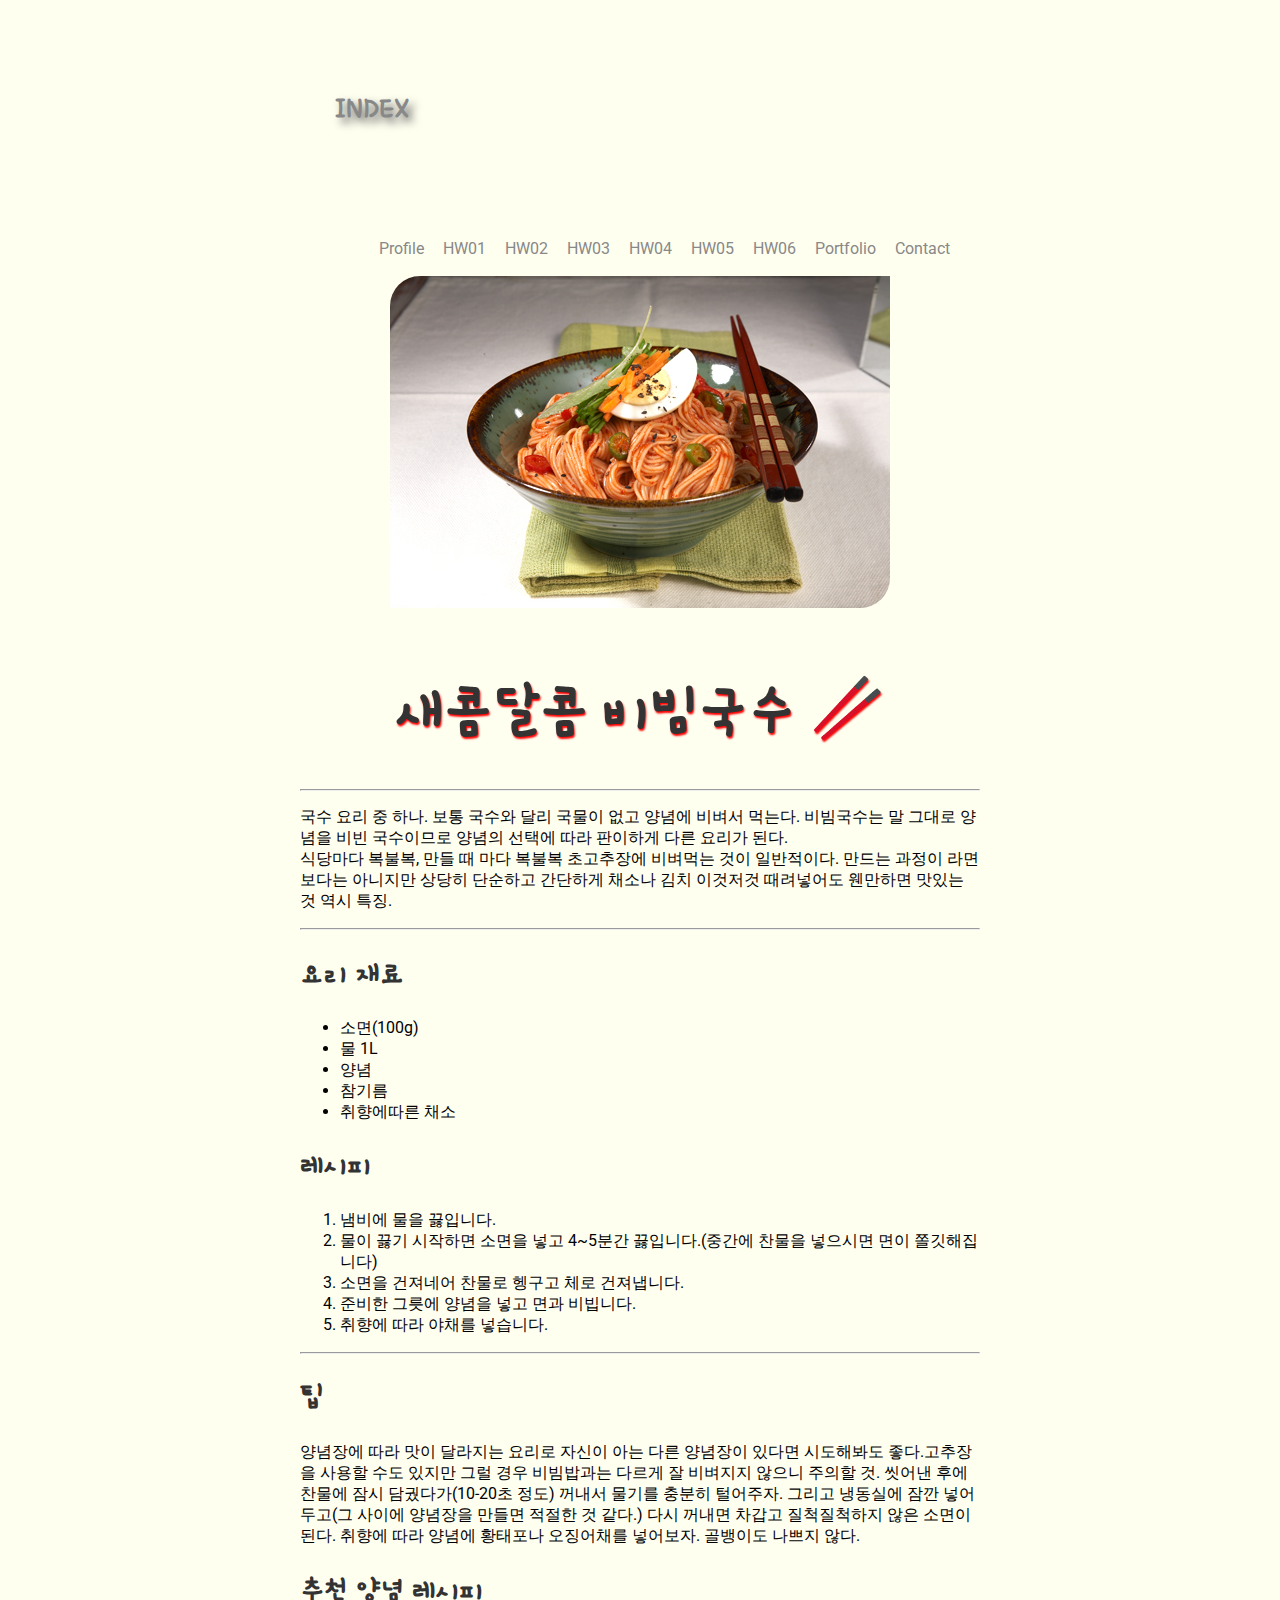
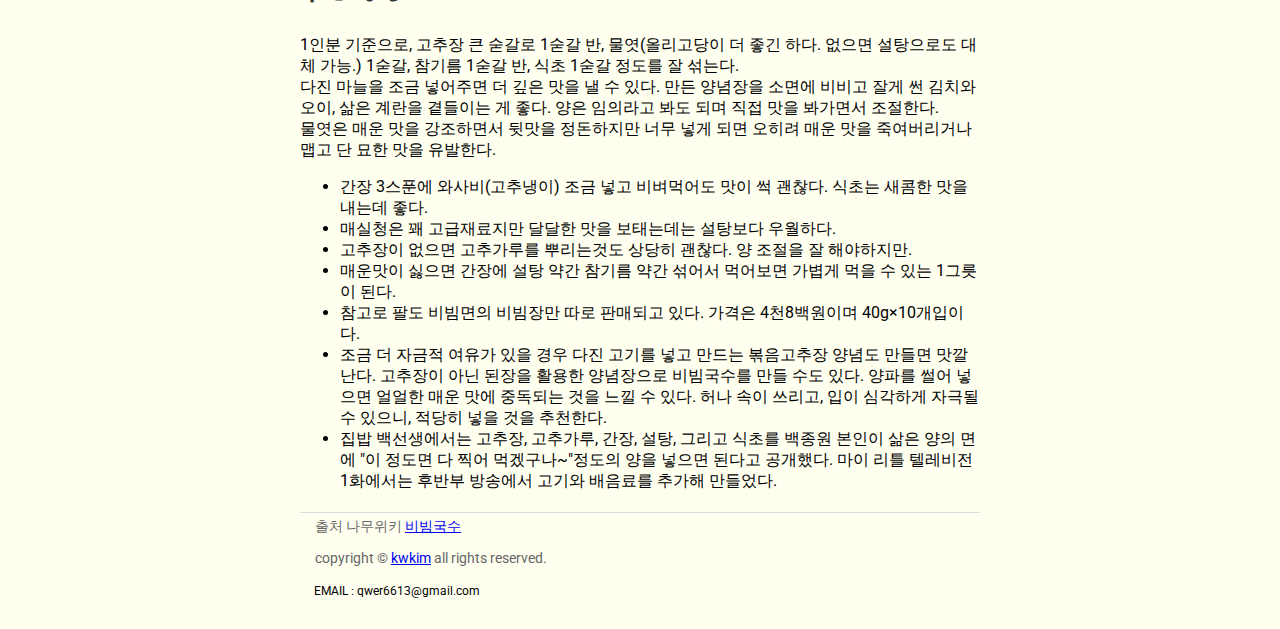
<file: hw04.html>
<!DOCTYPE html>
<html lang="en">
<head>
    <meta charset="UTF-8">
    <title>Homework #4</title>
     <link href="https://fonts.googleapis.com/css?family=Roboto" rel="stylesheet">
    
</head>
  <style>
        body{
            margin : 20px 300px 20px 300px;
            background-color:ivory;
            font-family: 'roboto';
        }
             #headA #headA_h1 a {
             display: inline-block;
             line-height:60px;
             padding-left: 15px;
             padding-right: 15px;
             padding-bottom: 0px;
             color: #888888;
             font-size: 35px;
             text-decoration: none;
             text-shadow: 5px 5px 8px #666666;
         }
             #headA #headA_h1 a:hover {
             background-color:#888888;
             color: #ffffff;
             border-bottom: 2px solid #888888;
         }
         #headA {
             margin: 0px;
             padding-top: 10px;
             padding-left: 20px;
             padding-right: 10px;
             font-size: 12px;
         }
         #headA {
             max-width: 1000px;
             float: left;
         }
    /*        메뉴*/
         #headC {
             float: right;
             margin-right:20px;
             margin-top: 20px;
             color: #ffffff;
             padding-bottom: 2px;
         }
         #main_menu ul {
             margin: 0;
             padding: 0;
             margin-top: 10px;
         }
         #main_menu li {
             list-style-type: none;
             display: inline-block;
             padding: 0px 5px 0px 0px;
             margin-top: 18px;
         } 
         #main_menu li a {
             text-decoration: none;
             color: #888888;
             padding: 5px 5px;
             margin-top: 10px;
         }
         #main_menu a:hover{
             color: black;
             border-bottom: 2px solid #333333;
             text-shadow: 2px 2px 2px sandybrown;
         }
/*         float 해제*/
         .clear {
             clear:both;
         }
/*      본문*/
          #headA_h1 {
                font-family: 'hi melody', sans-serif;
          }
        h1 {
            color:#333333;
            font-family: 'gamja flower';
            font-size :60px;
            text-align: center;
            text-shadow: 1.5px 1.5px 2px red; 
        }
        h2 {
            color : #333333;
            font-size : 30px;
            text-shadow: ;
            font-family: 'gamja flower';
        }
        #main
        { text-align: center;
        }
        #img_main{
        border-top-left-radius: 30px; 
            border-bottom-right-radius: 30px;
                }
/*         저작권*/
         #footer {
             border-top: 1px solid #dddddd;
             margin-top: 20px;
             margin-bottom: 30px;
         }
         
         #footer p {
             font-size: 14px;
             color: #666666;
             margin-left: 15px;
             margin-top: 5px;
         }
         #footer span {
             font-size: 12px;
             font-weight: normal;
             margin-left: 14px;
         }
    </style>
<body>
    <header>
        <div id="headA">
            <h1 id="headA_h1"><a href="index.html" class="site">INDEX</a></h1>

        </div>
        <div id="headC">
            <ul id="main_menu">
                <li><a href="profile.html">Profile</a></li>
                <li><a href="hw01.html">HW01</a></li>
                <li><a href="hw02.html">HW02</a></li>
                <li><a href="hw03.html">HW03</a></li>
                <li><a href="hw04.html">HW04</a></li>
                <li><a href="hw05.html">HW05</a></li>
                <li><a href="hw06.html">HW06</a></li>
                <li><a href="portfolio.html">Portfolio</a></li>
                <li><a href="Contact.html">Contact</a></li>
            </ul>
        </div>
    </header>
    <!--       float 해제-->
        <div class="clear"></div>
 <div id = "main">
    <img id="img_main" src='./img/bibim.jpeg' alt='김광욱'>
    </div>
    <br>
    <h1>새콤달콤 비빔국수 🥢 </h1>   
    <hr>
    <p>
    국수 요리 중 하나. 보통 국수와 달리 국물이 없고 양념에 비벼서 먹는다. 비빔국수는 말 그대로 양념을 비빈 국수이므로 양념의 선택에 따라 판이하게 다른 요리가 된다.<br>
    식당마다 복불복, 만들 때 마다 복불복 초고추장에 비벼먹는 것이 일반적이다. 만드는 과정이 라면보다는 아니지만 상당히 단순하고 간단하게 채소나 김치 이것저것 때려넣어도 웬만하면 맛있는 것 역시 특징.
    </p>
    <hr>
    <h2>요리 재료</h2>
        <p>
               <ul>
                <li>소면(100g)</li>
                <li>물 1L</li>
                <li>양념</li>
                <li>참기름</li>
                <li>취향에따른 채소</li>
        </ul>
    <h2> 레시피 </h2>
    <ol>
        <li>냄비에 물을 끓입니다. </li>
        <li>물이 끓기 시작하면 소면을 넣고 4~5분간 끓입니다.(중간에 찬물을 넣으시면 면이 쫄깃해집니다)</li>
        <li>소면을 건져네어 찬물로 헹구고 체로 건져냅니다.</li>
        <li>준비한 그릇에 양념을 넣고 면과 비빕니다.</li>
        <li>취향에 따라 야채를 넣습니다.</li>
    </ol>
    <hr>
    
    <h2>팁</h2>
    <p>
    양념장에 따라 맛이 달라지는 요리로 자신이 아는 다른 양념장이 있다면 시도해봐도 좋다.고추장을 사용할 수도 있지만 그럴 경우 비빔밥과는 다르게 잘 비벼지지 않으니 주의할 것.
    씻어낸 후에 찬물에 잠시 담궜다가(10-20초 정도) 꺼내서 물기를 충분히 털어주자. 그리고 냉동실에 잠깐 넣어두고(그 사이에 양념장을 만들면 적절한 것 같다.) 다시 꺼내면 차갑고 질척질척하지 않은 소면이 된다.
    취향에 따라 양념에 황태포나 오징어채를 넣어보자. 골뱅이도 나쁘지 않다.
    </p>
    
    <h2>추천 양념 레시피</h2>
    1인분 기준으로, 고추장 큰 숟갈로 1숟갈 반, 물엿(올리고당이 더 좋긴 하다. 없으면 설탕으로도 대체 가능.) 1숟갈, 참기름 1숟갈 반, 식초 1숟갈 정도를 잘 섞는다. 
    <br>다진 마늘을 조금 넣어주면 더 깊은 맛을 낼 수 있다. 만든 양념장을 소면에 비비고 잘게 썬 김치와 오이, 삶은 계란을 곁들이는 게 좋다. 양은 임의라고 봐도 되며 직접 맛을 봐가면서 조절한다. 
    <br>물엿은 매운 맛을 강조하면서 뒷맛을 정돈하지만 너무 넣게 되면 오히려 매운 맛을 죽여버리거나 맵고 단 묘한 맛을 유발한다. 
    <ul>
<li>간장 3스푼에 와사비(고추냉이) 조금 넣고 비벼먹어도 맛이 썩 괜찮다.
    식초는 새콤한 맛을 내는데 좋다.</li>

<li>매실청은 꽤 고급재료지만 달달한 맛을 보태는데는 설탕보다 우월하다.</li>

<li>고추장이 없으면 고추가루를 뿌리는것도 상당히 괜찮다. 양 조절을 잘 해야하지만.</li>

<li>매운맛이 싫으면 간장에 설탕 약간 참기름 약간 섞어서 먹어보면 가볍게 먹을 수 있는 1그릇이 된다.</li>

<li>참고로 팔도 비빔면의 비빔장만 따로 판매되고 있다. 가격은 4천8백원이며 40g×10개입이다.</li>

<li>조금 더 자금적 여유가 있을 경우 다진 고기를 넣고 만드는 볶음고추장 양념도 만들면 맛깔난다. 고추장이 아닌 된장을 활용한 양념장으로 비빔국수를 만들 수도 있다. 양파를 썰어 넣으면 얼얼한 매운 맛에 중독되는 것을 느낄 수 있다. 허나 속이 쓰리고,     입이 심각하게 자극될 수 있으니, 적당히 넣을 것을 추천한다.</li>

<li>집밥 백선생에서는 고추장, 고추가루, 간장, 설탕, 그리고 식초를 백종원 본인이 삶은 양의 면에 "이 정도면 다 찍어 먹겠구나~"정도의 양을 넣으면 된다고 공개했다. 마이 리틀 텔레비전 1화에서는 후반부 방송에서 고기와 배음료를 추가해 만들었다.</li>
    </ul>
          <!-- 저작권-->
    <footer>
        <div id="footer">
            <p>
                 출처 나무위키 <a href="https://namu.wiki/w/%EB%B9%84%EB%B9%94%EA%B5%AD%EC%88%98">비빔국수</a><br>
            </p>
              <p>
               copyright &copy <a href="index.html" class="site">kwkim</a> all rights reserved.
            </p>
               <span>EMAIL : qwer6613@gmail.com</span>
        </div>
    </footer>

        <link href="https://fonts.googleapis.com/css?family=Hi+Melody|Nanum+Brush+Script|Nanum+Gothic" rel="stylesheet">
        <link href="https://fonts.googleapis.com/css?family=Gamja+Flower" rel="stylesheet">

</body>
</html>
</file>
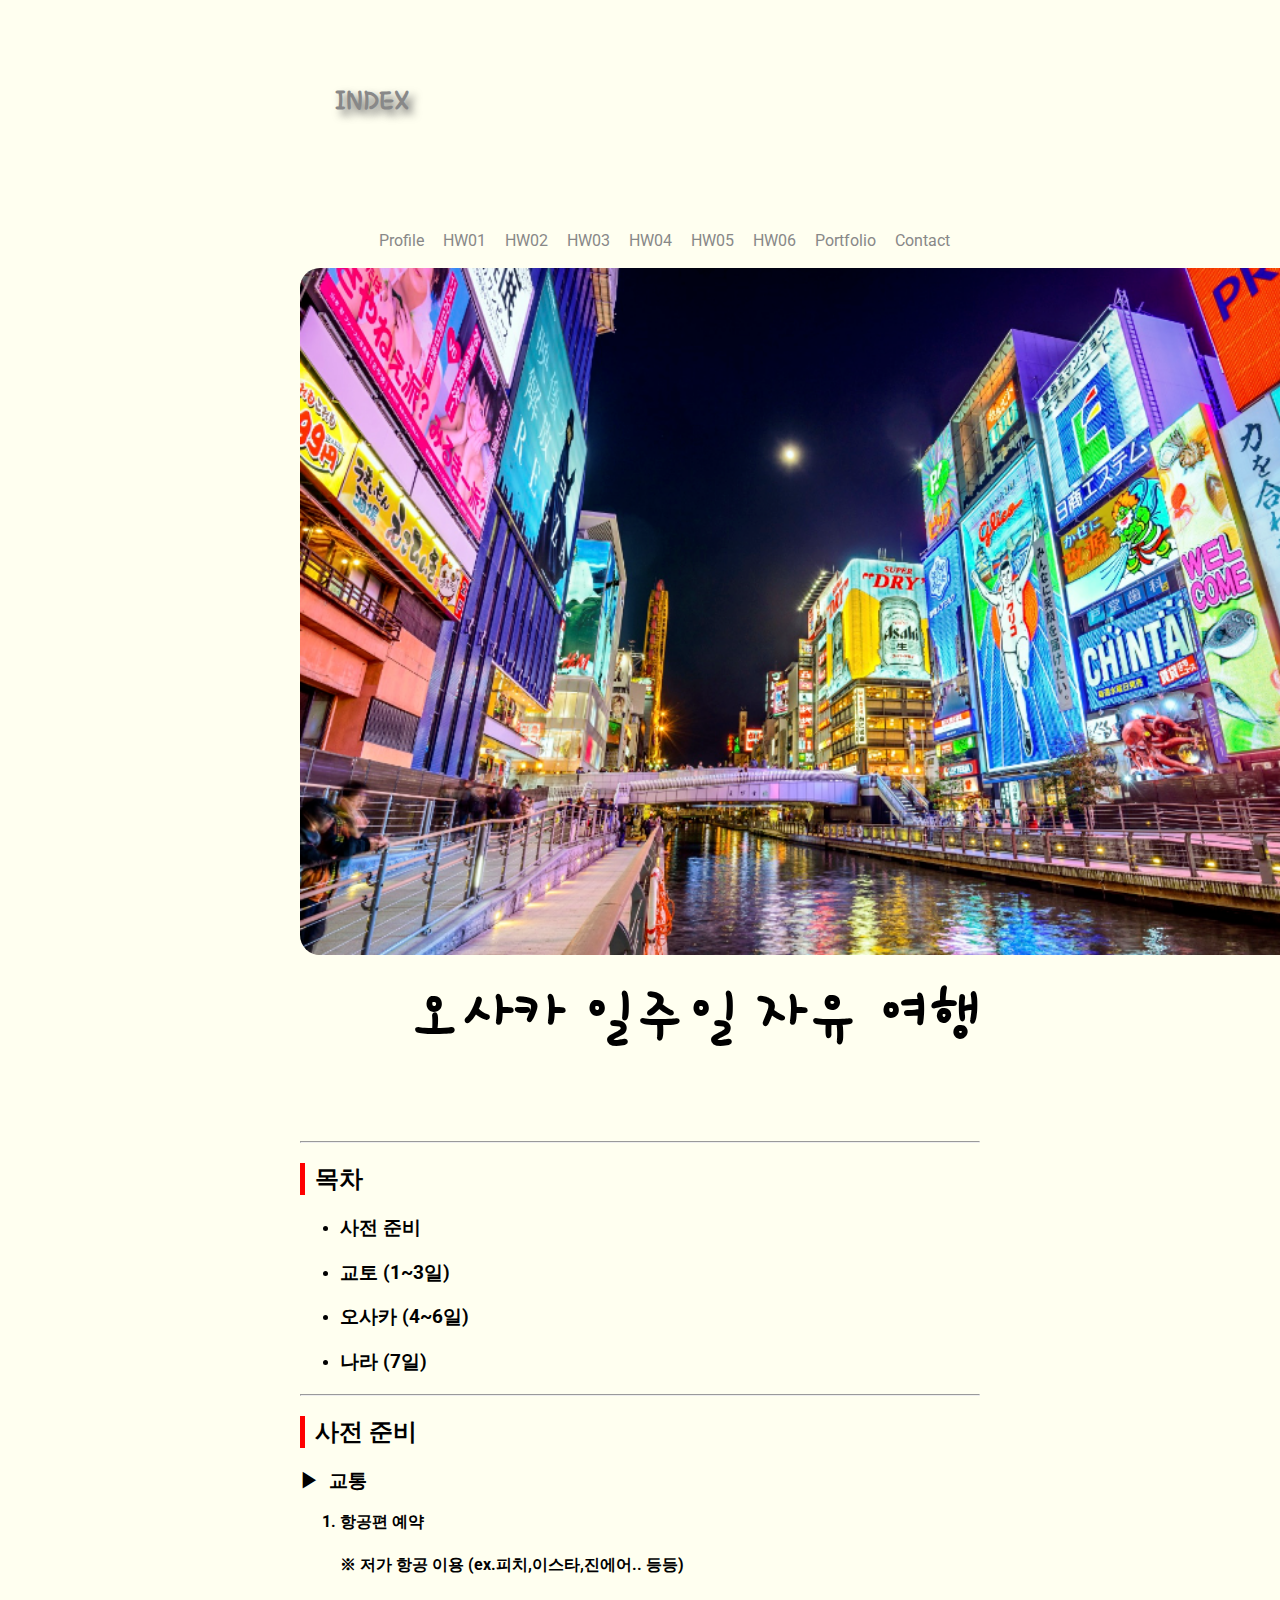
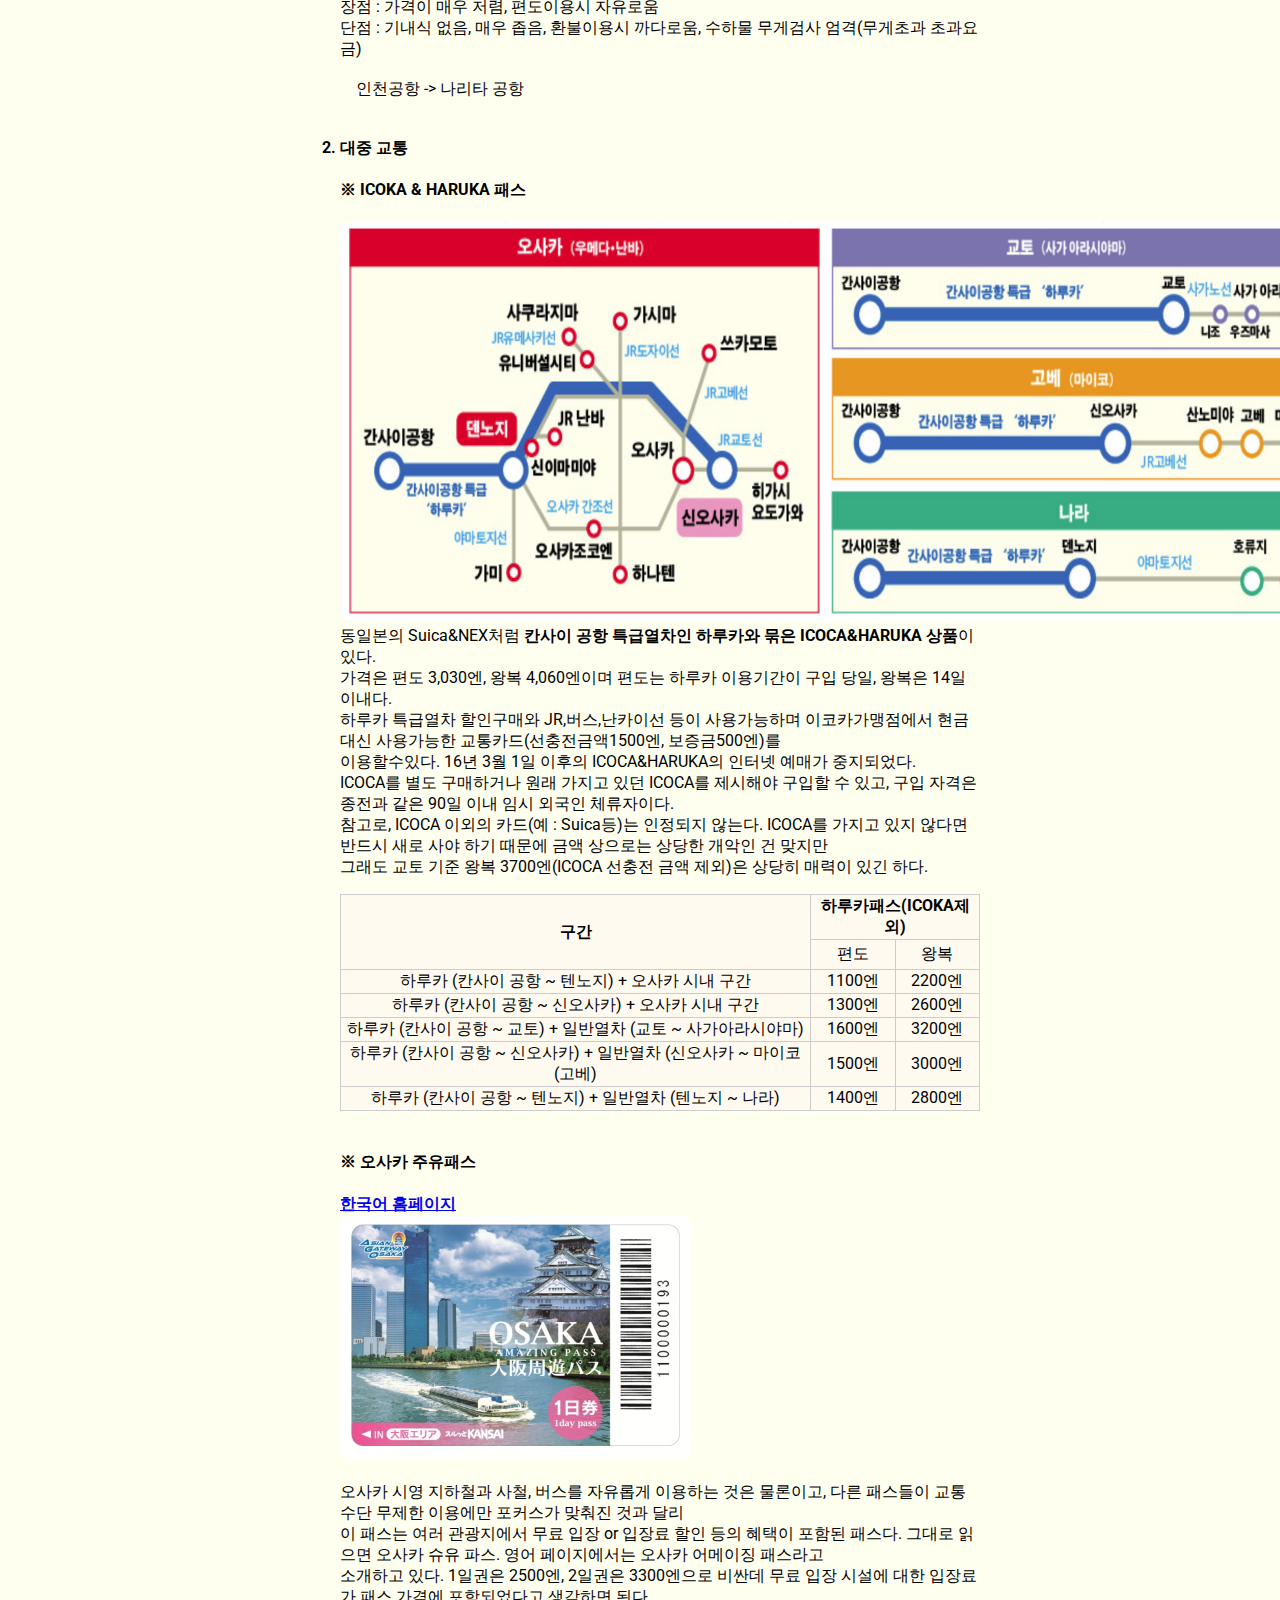
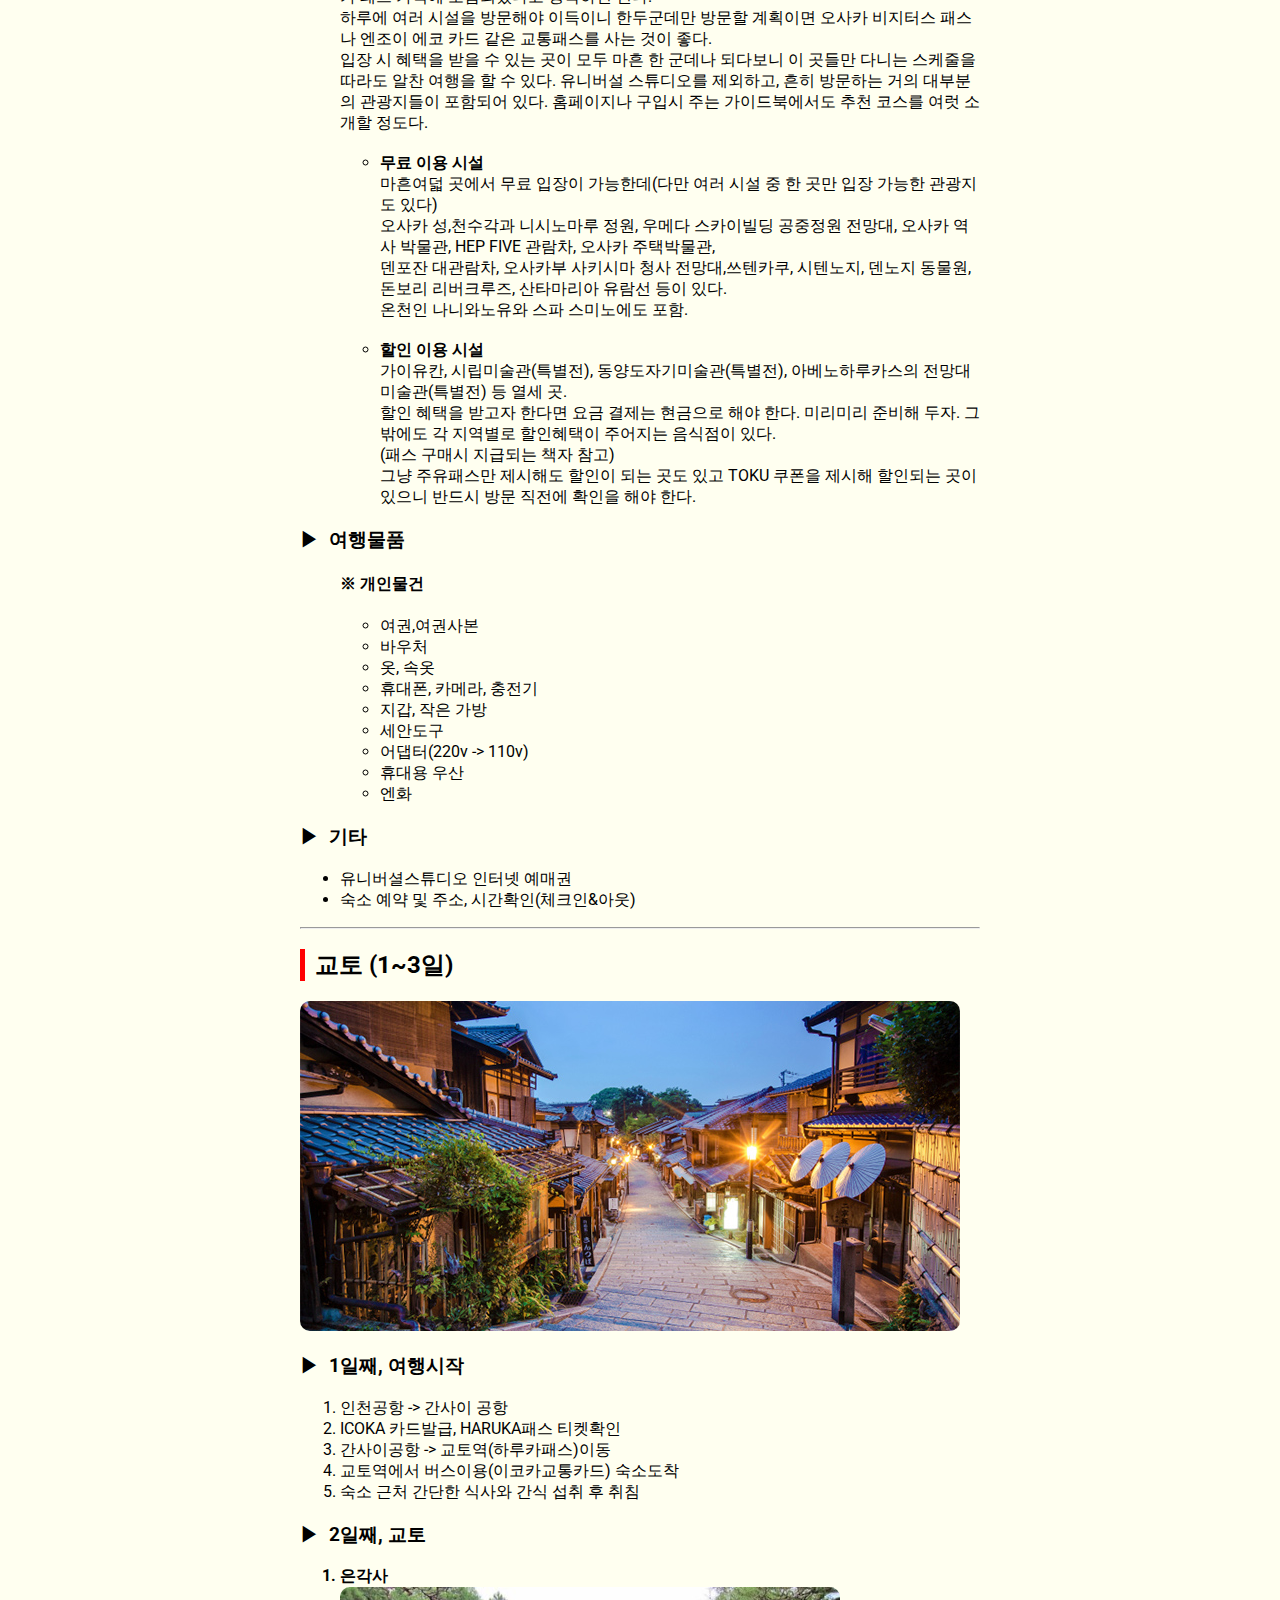
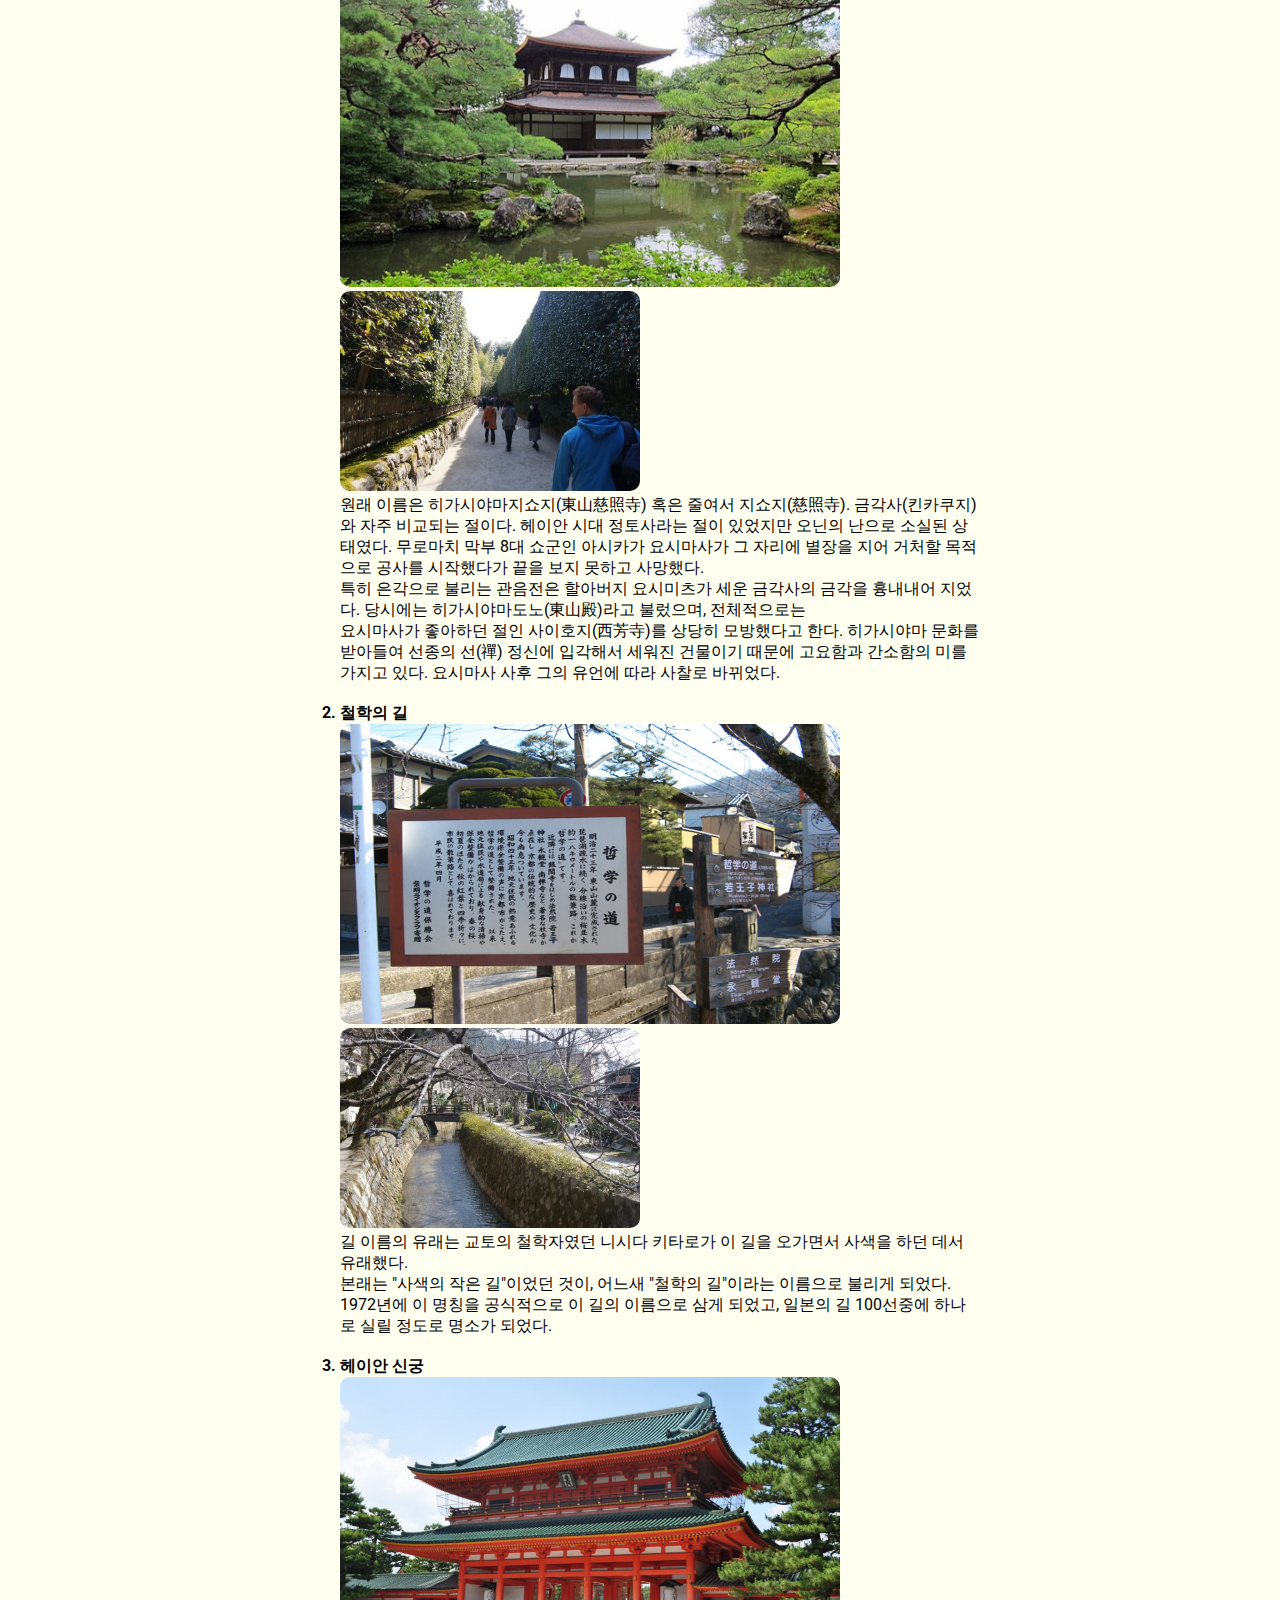
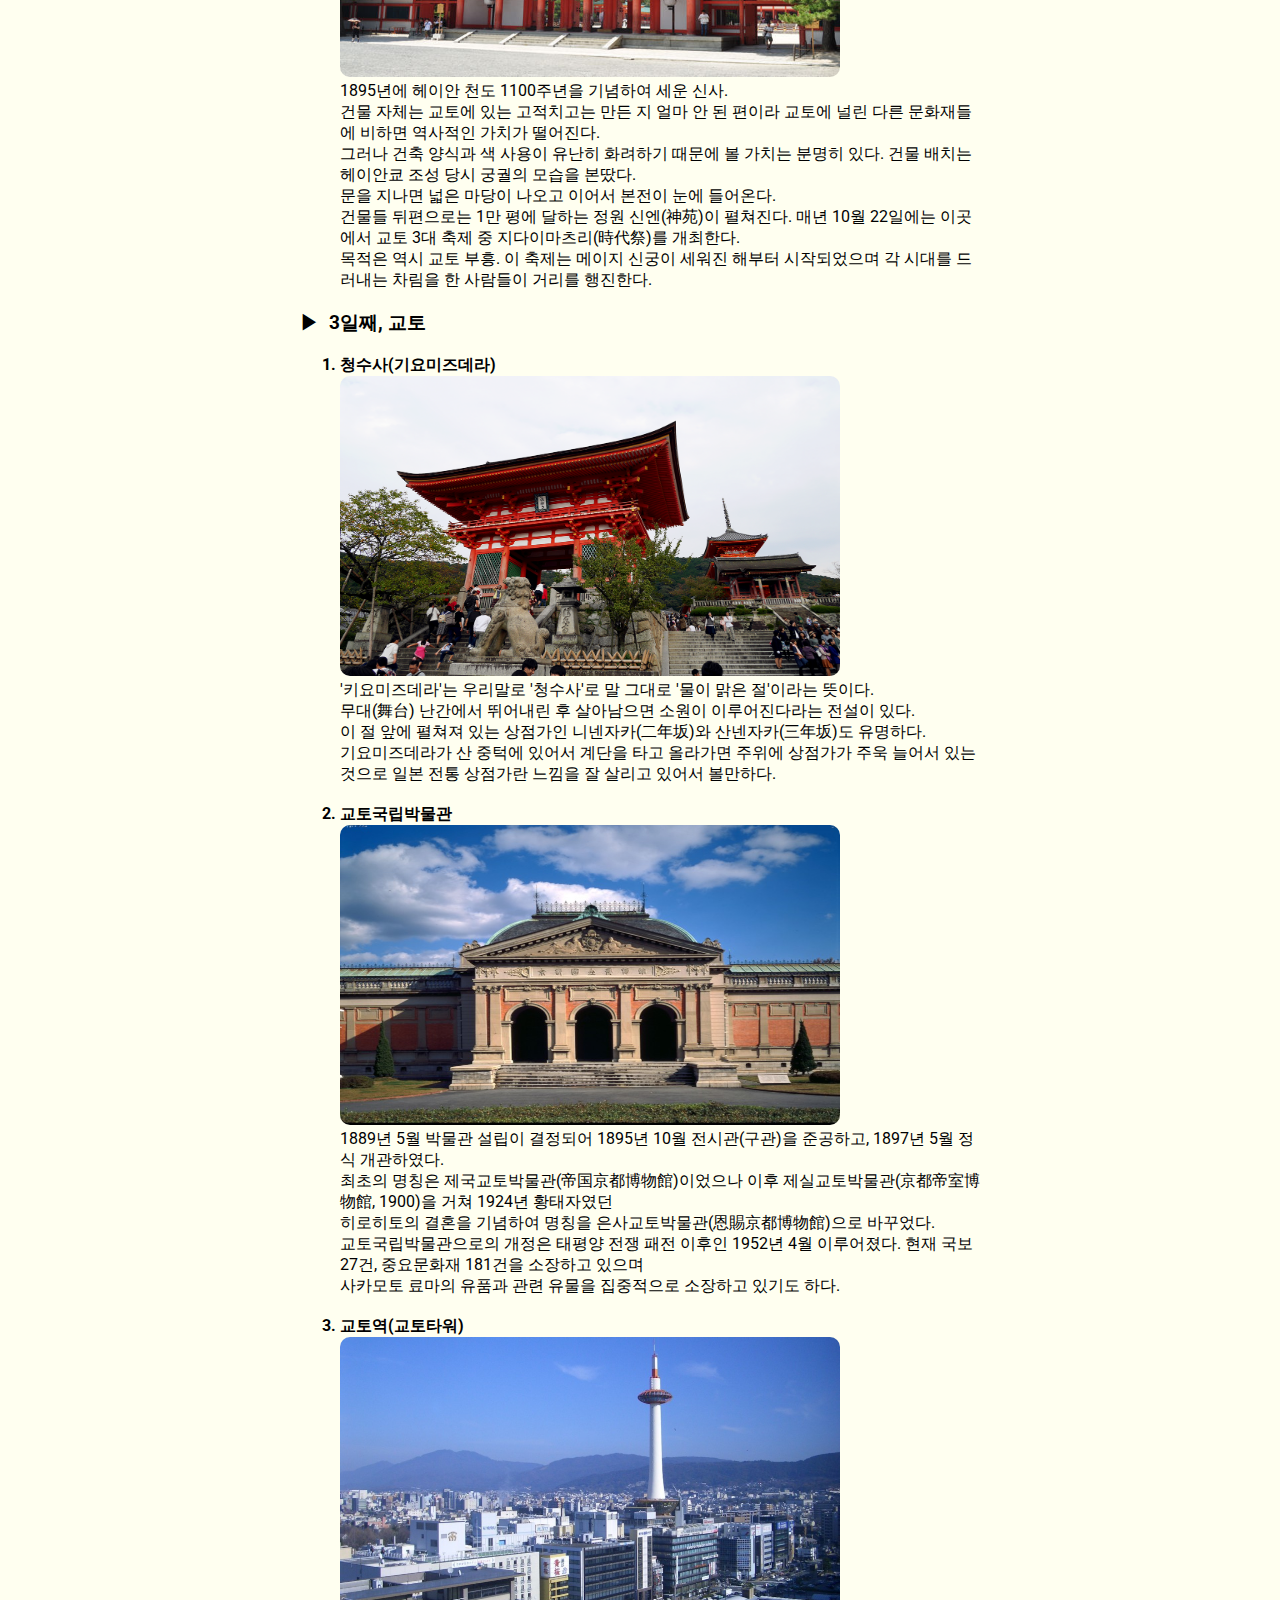
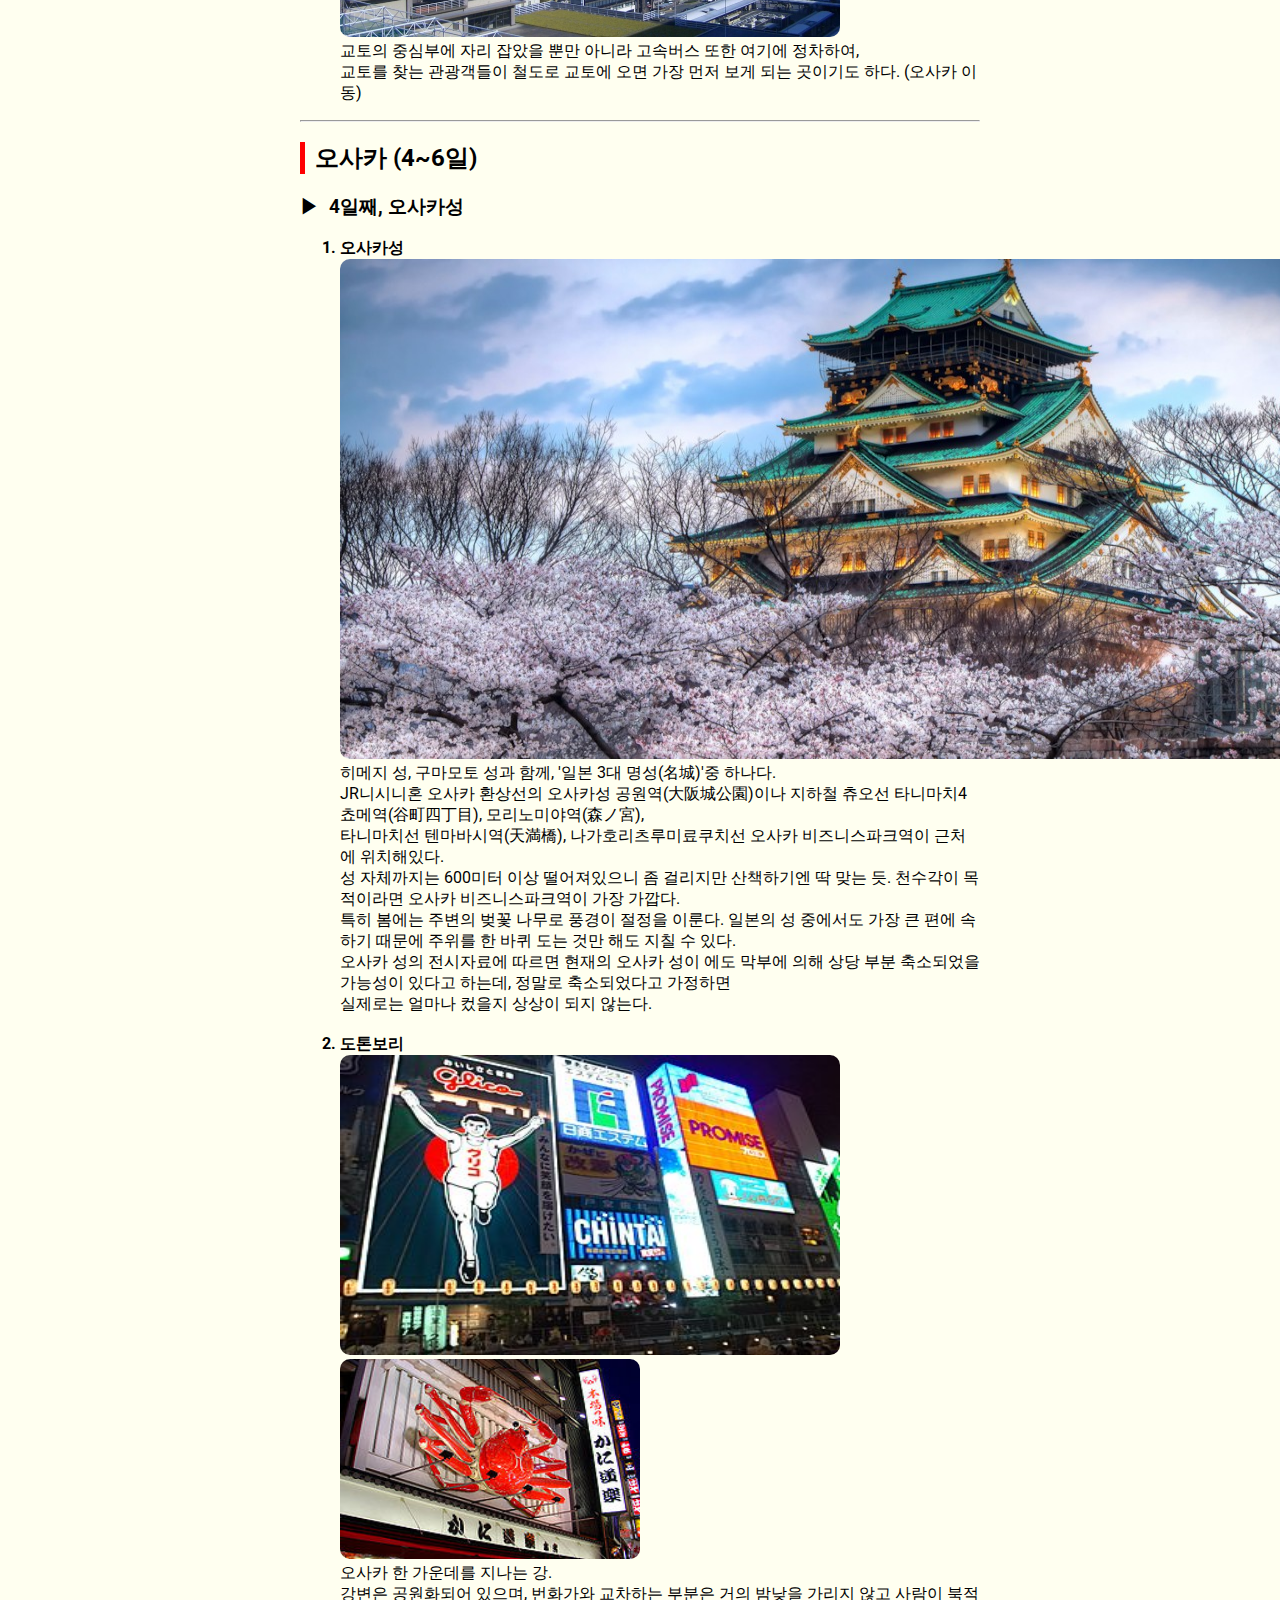
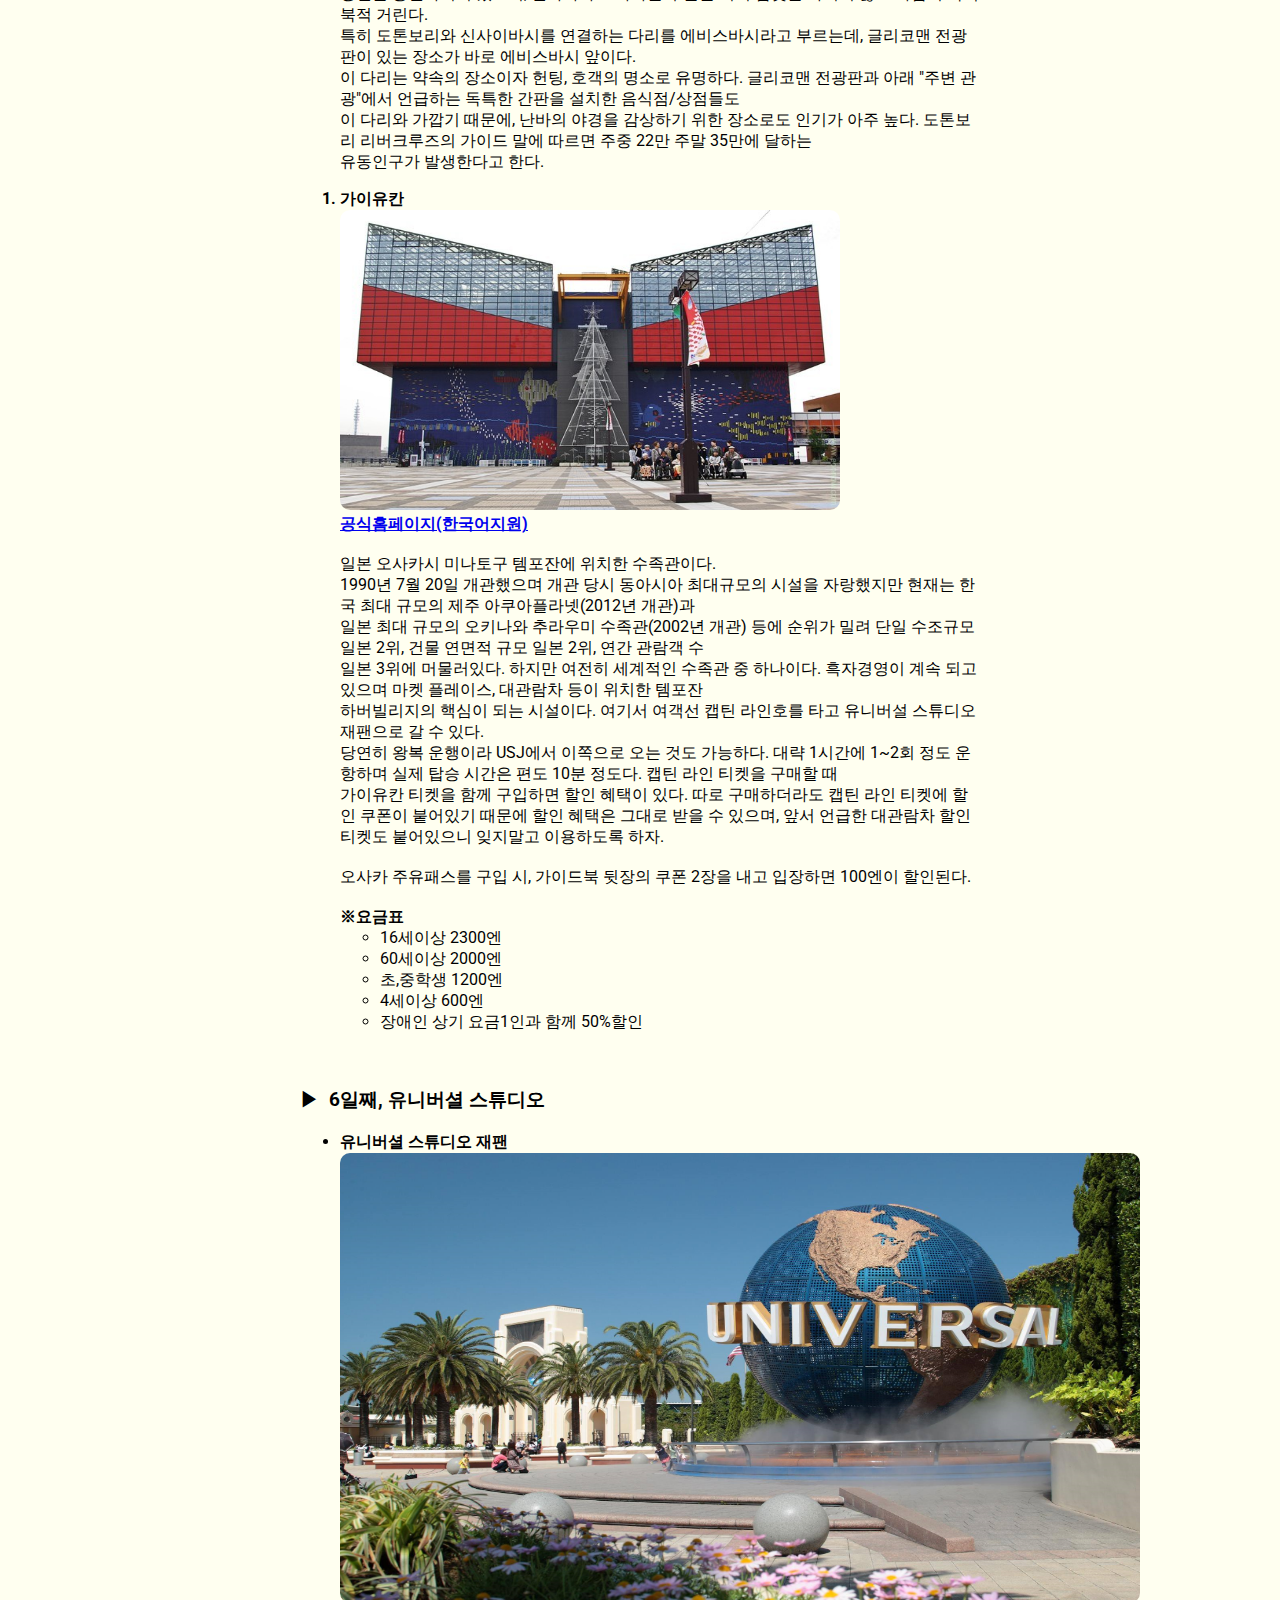
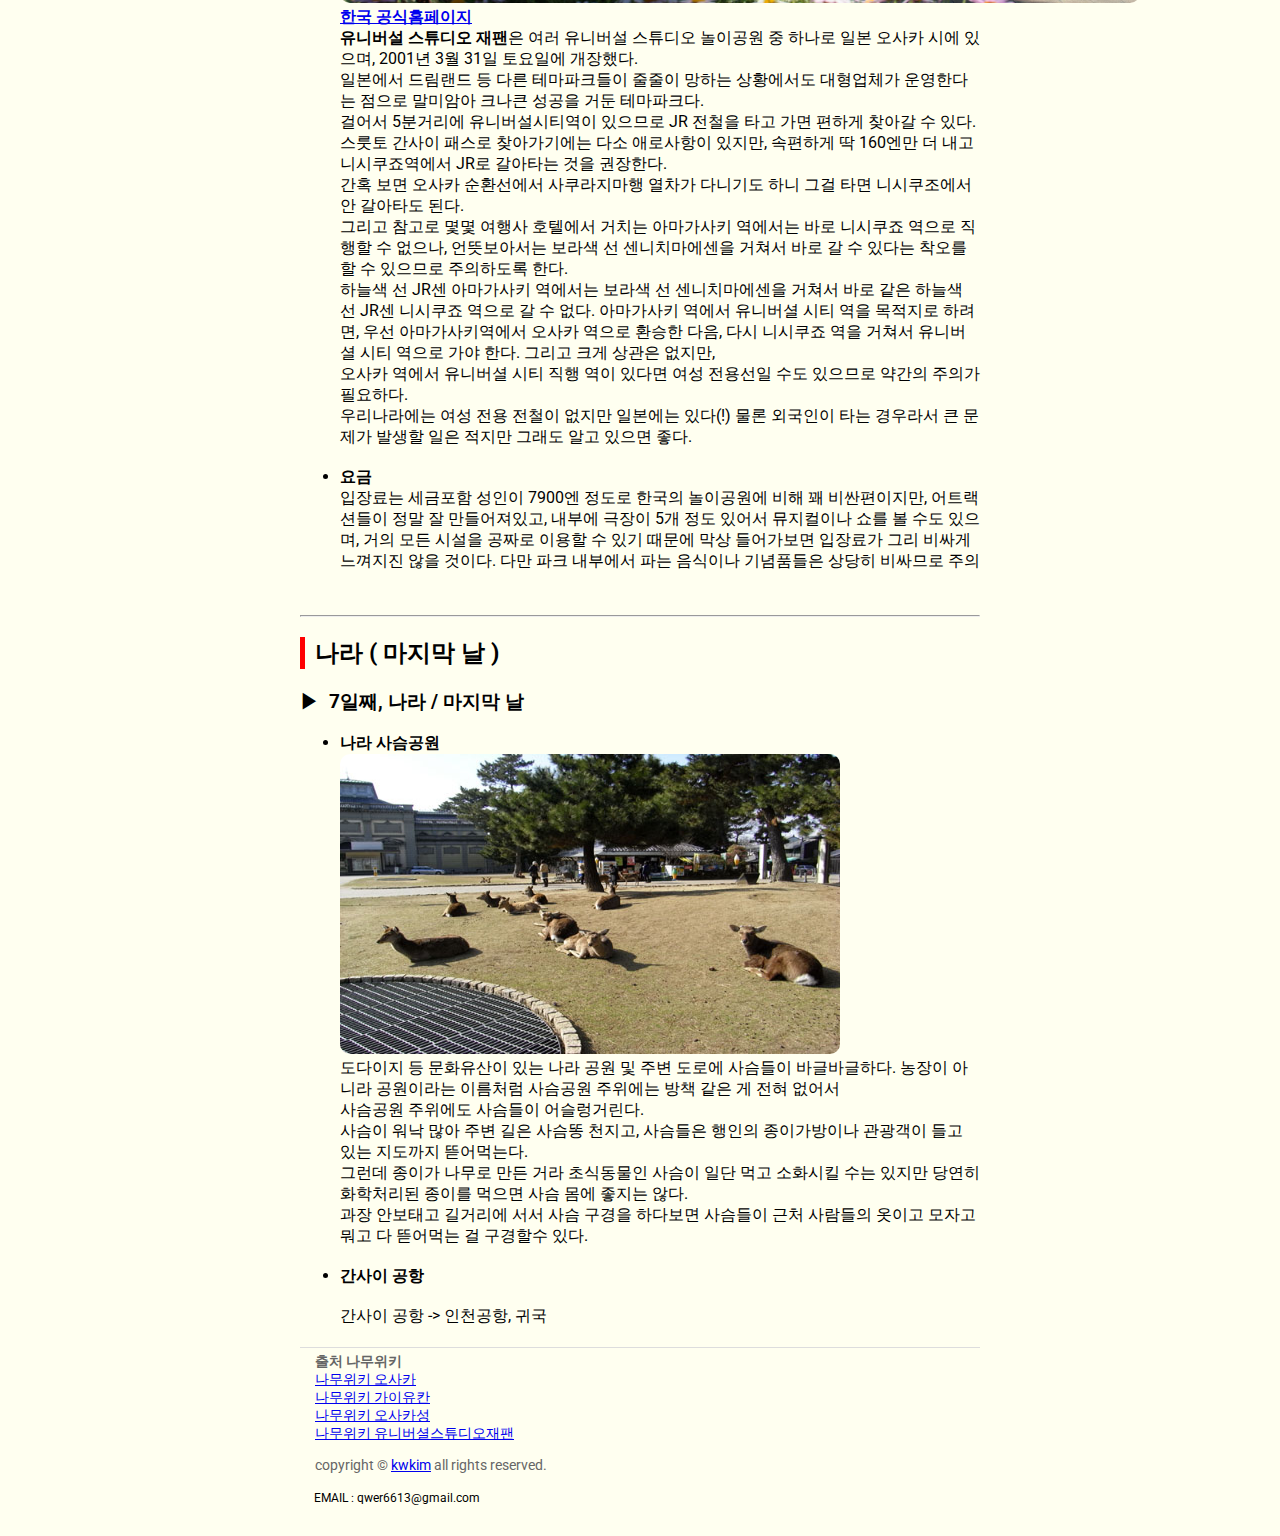
<file: hw05.html>
<!DOCTYPE html>
<html lang="ko">
<head>
    <meta charset="UTF-8">
    <title>Homework #5</title>
     <link href="https://fonts.googleapis.com/css?family=Roboto" rel="stylesheet">
    
</head>  
   <style>
       body{
            margin : 20px 300px 20px 300px;
            background-color: ivory;
            font-family: 'roboto';
            font-size : 16px;
            }
             #headA #headA_h1 a {
             display: inline-block;
             line-height:60px;
             padding-left: 15px;
             padding-right: 15px;
             padding-bottom: 0px;
             color: #888888;
             font-size: 35px;
             text-decoration: none;
             text-shadow: 5px 5px 8px #666666;
         }
             #headA #headA_h1 a:hover {
             background-color:#888888;
             color: #ffffff;
             border-bottom: 2px solid #888888;
         }
         #headA {
             margin: 0px;
             padding-top: 10px;
             padding-left: 20px;
             padding-right: 10px;
             font-size: 12px;
         }
         #headA {
             max-width: 1000px;
             float: left;
         }
    /*        메뉴*/
         #headC {
             float: right;
             margin-right:20px;
             margin-top: 20px;
             color: #ffffff;
             padding-bottom: 2px;
         }
         #main_menu ul {
             margin: 0;
             padding: 0;
             margin-top: 10px;
         }
         #main_menu li {
             list-style-type: none;
             display: inline-block;
             padding: 0px 5px 0px 0px;
             margin-top: 18px;
         } 
         #main_menu li a {
             text-decoration: none;
             color: #888888;
             padding: 5px 5px;
             margin-top: 10px;
         }
         #main_menu a:hover{
             color: black;
             border-bottom: 2px solid #333333;
             text-shadow: 2px 2px 2px sandybrown;
         }
/*         float 해제*/
         .clear {
             clear:both;
         }
/*        본문*/
           img {
            border-radius: 10px;
           }
            #osaka1 { 
                padding: 0px 0px;
           }
           #img_osaka1{
                border-radius: 20px;
          }
           h1 { 
                color:black;
                font-family: 'hi melody', sans-serif;
                font-size:  65px;
                line-height: 30px;
                text-align: right;
           }
           #point{
                border-left: 5px solid #ff0000;   
                padding: 0px 10px;
           }
           table {
                border-collapse: collapse;
                background-color:floralwhite;
           }
           table, td, th{
                border:solid 1px #cccccc;
                text-align: center
           }
           #table_title {
            height:30px;
            text-align: center;
           }
       /*         저작권*/
         #footer {
             border-top: 1px solid #dddddd;
             margin-top: 20px;
             margin-bottom: 30px;
         }
         
         #footer p {
             font-size: 14px;
             color: #666666;
             margin-left: 15px;
             margin-top: 5px;
         }
         #footer span {
             font-size: 12px;
             font-weight: normal;
             margin-left: 14px;
         }
    
    </style>
<body>
    <header>
        <div id="headA">
            <h1 id="headA_h1"><a href="index.html" class="site">INDEX</a></h1>
        </div>
        <div id="headC">
            <ul id="main_menu">
                <li><a href="profile.html">Profile</a></li>
                <li><a href="hw01.html">HW01</a></li>
                <li><a href="hw02.html">HW02</a></li>
                <li><a href="hw03.html">HW03</a></li>
                <li><a href="hw04.html">HW04</a></li>
                <li><a href="hw05.html">HW05</a></li>
                <li><a href="hw06.html">HW06</a></li>
                <li><a href="portfolio.html">Portfolio</a></li>
                <li><a href="Contact.html">Contact</a></li>
            </ul>
        </div>
    </header>
<!--       float 해제-->
        <div class="clear"></div>
        <div id = "osaka1">
        <img id="img_osaka1" src='./img/osaka2.png' alt='오사카' height=687;>
        </div>
<!--     본문 시작-->
      <h1> 오사카 일주일 자유 여행</h1>
      <br>
      <br>
      <br>
    <hr>
        <div id='point'>
            <h2> 목차 </h2>
        </div>
         <ul>
             <li><h3>사전 준비</h3></li>
             <li><h3>교토  (1~3일)</h3></li>
             <li><h3>오사카 (4~6일)</h3></li>
             <li><h3>나라   (7일)</h3></li>        
         </ul>
    <hr>
<!--머리말 끝-->
<!-- 본문1-->
        <div id='point'>
            <h2> 사전 준비 </h2>
        </div>
            <h3> ▶︎ &nbsp;교통 </h3>
        <ol>
            <b><li>항공편 예약</li></b>
            <h4>※ 저가 항공 이용 (ex.피치,이스타,진에어.. 등등)<br></h4>
                    장점 : 가격이 매우 저렴, 편도이용시 자유로움<br>
                    단점 : 기내식 없음, 매우 좁음, 환불이용시 까다로움, 수하물 무게검사 엄격(무게초과 초과요금)<br>
            <br>
     &nbsp;&nbsp;&nbsp;&nbsp;인천공항 -> 나리타 공항<br>
            <br>
            <br>
            <b><li>대중 교통</li></b> 
                 <h4>※ ICOKA & HARUKA 패스</h4>
                 <img src="./img/icoka.png" width="1000" height="400"><br>
                동일본의 Suica&NEX처럼 <b>칸사이 공항 특급열차인 하루카와 묶은 ICOCA&HARUKA 상품</b>이 있다.<br>
                가격은 편도 3,030엔, 왕복 4,060엔이며 편도는 하루카 이용기간이 구입 당일, 왕복은 14일 이내다.<br>
                하루카 특급열차 할인구매와 JR,버스,난카이선 등이 사용가능하며 이코카가맹점에서 현금대신 사용가능한 교통카드(선충전금액1500엔, 보증금500엔)를 <br>이용할수있다.
                16년 3월 1일 이후의 ICOCA&HARUKA의 인터넷 예매가 중지되었다.<br>
                ICOCA를 별도 구매하거나 원래 가지고 있던 ICOCA를 제시해야 구입할 수 있고, 구입 자격은 종전과 같은 90일 이내 임시 외국인 체류자이다.<br>
                참고로, ICOCA 이외의 카드(예 : Suica등)는 인정되지 않는다. ICOCA를 가지고 있지 않다면 반드시 새로 사야 하기 때문에 금액 상으로는 상당한 개악인 건 맞지만<br>
                그래도 교토 기준 왕복 3700엔(ICOCA 선충전 금액 제외)은 상당히 매력이 있긴 하다.
        </ol>
<!--  테이블 시작 -->
        <ol>
            <table>
                <tr id="table_title">
                    <th rowspan="2">구간</th> 
                    <th colspan="2">하루카패스(ICOKA제외)</th>
                </tr>
                <tr id="table_title">
                    <td>편도</td>
                    <td>왕복</td>
                </tr>
                <tr>
                <td>하루카 (칸사이 공항 ~ 텐노지) + 오사카 시내 구간</td>
                <td>1100엔</td>   
                <td>2200엔</td>
                </tr>
                <tr >
                <td>하루카 (칸사이 공항 ~ 신오사카) + 오사카 시내 구간</td>    
                <td>1300엔</td>
                <td>2600엔</td>
                </tr>
                <tr>
                <td>하루카 (칸사이 공항 ~ 교토) + 일반열차 (교토 ~ 사가아라시야마)</td>
                <td>1600엔</td>
                <td>3200엔</td>
                </tr>
                <tr>
                <td>하루카 (칸사이 공항 ~ 신오사카) + 일반열차 (신오사카 ~ 마이코(고베)</td>
                <td>1500엔</td>
                <td>3000엔</td>
                </tr>
                <tr>
                <td>하루카 (칸사이 공항 ~ 텐노지) + 일반열차 (텐노지 ~ 나라)</td>    
                <td>1400엔</td>
                <td>2800엔</td>
                </tr>
            </table>
<!--    테이블 끝-->
            <br>
             <h4>※ 오사카 주유패스<br></h4>
             <b><a href="https://www.osp.osaka-info.jp/kr/index.html">한국어 홈페이지</a></b>
             <br>
             <img src="./img/juyu.jpeg">
             <br>
             <br>
        오사카 시영 지하철과 사철, 버스를 자유롭게 이용하는 것은 물론이고, 다른 패스들이 교통수단 무제한 이용에만 포커스가 맞춰진 것과 달리 <br>
        이 패스는 여러 관광지에서 무료 입장 or 입장료 할인 등의 혜택이 포함된 패스다. 그대로 읽으면 오사카 슈유 파스. 영어 페이지에서는 오사카 어메이징 패스라고<br>
        소개하고 있다. 1일권은 2500엔, 2일권은 3300엔으로 비싼데 무료 입장 시설에 대한 입장료가 패스 가격에 포함되었다고 생각하면 된다. <br>
        하루에 여러 시설을 방문해야 이득이니 한두군데만 방문할 계획이면 오사카 비지터스 패스나 엔조이 에코 카드 같은 교통패스를 사는 것이 좋다.<br>
        입장 시 혜택을 받을 수 있는 곳이 모두 마흔 한 군데나 되다보니 이 곳들만 다니는 스케줄을 따라도 알찬 여행을 할 수 있다. 유니버설 스튜디오를 제외하고, 흔히 방문하는 거의 대부분의 관광지들이 포함되어 있다.
        홈페이지나 구입시 주는 가이드북에서도 추천 코스를 여럿 소개할 정도다. <br>
        <br>
        <ul>
            <li><b>무료 이용 시설</b></li>
         마흔여덟 곳에서 무료 입장이 가능한데(다만 여러 시설 중 한 곳만 입장 가능한 관광지도 있다) <br>
         오사카 성,천수각과 니시노마루 정원, 우메다 스카이빌딩 공중정원 전망대, 오사카 역사 박물관, HEP FIVE 관람차, 오사카 주택박물관,<br>
         덴포잔 대관람차, 오사카부 사키시마 청사 전망대,쓰텐카쿠, 시텐노지, 덴노지 동물원, 돈보리 리버크루즈, 산타마리아 유람선 등이 있다.<br>
         온천인 나니와노유와 스파 스미노에도 포함.
           <br>
           <br>
            <li><b>할인 이용 시설</b></li>
        가이유칸, 시립미술관(특별전), 동양도자기미술관(특별전), 아베노하루카스의 전망대 미술관(특별전) 등 열세 곳.<br>
        할인 혜택을 받고자 한다면 요금 결제는 현금으로 해야 한다. 미리미리 준비해 두자.
        그밖에도 각 지역별로 할인혜택이 주어지는 음식점이 있다.<br>
        (패스 구매시 지급되는 책자 참고)<br>
        그냥 주유패스만 제시해도 할인이 되는 곳도 있고 TOKU 쿠폰을 제시해 할인되는 곳이 있으니 반드시 방문 직전에 확인을 해야 한다.
        </ul>
        </ol>
        <h3> ▶︎ &nbsp;여행물품 </h3>
        <ol>
        <h4>※ 개인물건</h4>
        <ul>
            <li>여권,여권사본</li>
            <li>바우처</li>
            <li>옷, 속옷</li>
            <li>휴대폰, 카메라, 충전기</li>
            <li>지갑, 작은 가방</li>
            <li>세안도구</li>
            <li>어댑터(220v -> 110v)</li>
            <li>휴대용 우산</li>
            <li>엔화</li>
       </ul>
       </ol>
       <h3> ▶︎ &nbsp;기타 </h3>
       <ul>
            <li>유니버셜스튜디오 인터넷 예매권 <br></li>
            <li>숙소 예약 및 주소, 시간확인(체크인&아웃)</li>
       </ul>
    <!-- 본문1 끝, 본문 2시작-->
        <hr>
        <div id='point'>
         <h2> 교토 (1~3일) </h2>
       </div>
         <img src="./img/kyoto.jpg">
        <h3> ▶︎ &nbsp;1일째, 여행시작 </h3>
        <ol>
        <li>인천공항 -> 간사이 공항</li>
        <li>ICOKA 카드발급, HARUKA패스 티켓확인</li>
        <li>간사이공항 -> 교토역(하루카패스)이동</li>
        <li>교토역에서 버스이용(이코카교통카드) 숙소도착</li>
        <li>숙소 근처 간단한 식사와 간식 섭취 후 취침</li>
        </ol>
           <h3> ▶︎ &nbsp;2일째, 교토 </h3>
           <ol>
           <b>   <li>은각사</li></b>
        <img src="./img/eks.jpeg" width="500" height="300">&nbsp;
        <img src="./img/eks2.jpg" width="300" height="200">
        <br>
         원래 이름은 히가시야마지쇼지(東山慈照寺) 혹은 줄여서 지쇼지(慈照寺). 금각사(킨카쿠지)와 자주 비교되는 절이다. 헤이안 시대 정토사라는 절이 있었지만 오닌의 난으로 소실된 상태였다. 무로마치 막부 8대 쇼군인 아시카가 요시마사가 그 자리에 별장을 지어 거처할 목적으로 공사를 시작했다가 끝을 보지 못하고 사망했다. <br>특히 은각으로 불리는 관음전은 할아버지 요시미츠가 세운 금각사의 금각을 흉내내어 지었다. 당시에는 히가시야마도노(東山殿)라고 불렀으며, 전체적으로는<br> 요시마사가 좋아하던 절인 사이호지(西芳寺)를 상당히 모방했다고 한다. 히가시야마 문화를 받아들여 선종의 선(禪) 정신에 입각해서 세워진 건물이기 때문에 고요함과 간소함의 미를 가지고 있다. 요시마사 사후 그의 유언에 따라 사찰로 바뀌었다.
        <br>
        <br>
           <b><li>철학의 길</li></b>
        <img src="./img/chulhak.jpeg" width="500" height="300"> &nbsp;<img src="./img/chulhak2.jpg" width="300" height="200"><br>
        길 이름의 유래는 교토의 철학자였던 니시다 키타로가 이 길을 오가면서 사색을 하던 데서 유래했다. <br>
        본래는 "사색의 작은 길"이었던 것이, 어느새 "철학의 길"이라는 이름으로 불리게 되었다.<br>
        1972년에 이 명칭을 공식적으로 이 길의 이름으로 삼게 되었고, 일본의 길 100선중에 하나로 실릴 정도로 명소가 되었다.<br>
          <br>
           <b>   <li>헤이안 신궁</li></b>
        <img src="./img/heyan.jpeg" width="500" height="300"><br>
        1895년에 헤이안 천도 1100주년을 기념하여 세운 신사.<br> 
        건물 자체는 교토에 있는 고적치고는 만든 지 얼마 안 된 편이라 교토에 널린 다른 문화재들에 비하면 역사적인 가치가 떨어진다. <br>그러나 건축 양식과 색 사용이 유난히 화려하기 때문에 볼 가치는 분명히 있다.
        건물 배치는 헤이안쿄 조성 당시 궁궐의 모습을 본땄다.<br> 문을 지나면 넓은 마당이 나오고 이어서 본전이 눈에 들어온다. <br>건물들 뒤편으로는 1만 평에 달하는 정원 신엔(神苑)이 펼쳐진다.
        매년 10월 22일에는 이곳에서 교토 3대 축제 중 지다이마츠리(時代祭)를 개최한다. <br>목적은 역시 교토 부흥. 이 축제는 메이지 신궁이 세워진 해부터 시작되었으며 각 시대를 드러내는 차림을 한 사람들이 거리를 행진한다.
       </ol>
          
           <h3> ▶︎ &nbsp;3일째, 교토 </h3>
           <ol>
            <b><li>청수사(기요미즈데라)</li></b>
        <img src="./img/chung.png" width="500" height="300"><br>
                '키요미즈데라'는 우리말로 '청수사'로 말 그대로 '물이 맑은 절'이라는 뜻이다.<br>
                무대(舞台) 난간에서 뛰어내린 후 살아남으면 소원이 이루어진다라는 전설이 있다.<br>
                이 절 앞에 펼쳐져 있는 상점가인 니넨자카(二年坂)와 산넨자카(三年坂)도 유명하다.<br>
                 기요미즈데라가 산 중턱에 있어서 계단을 타고 올라가면 주위에 상점가가 주욱 늘어서 있는 것으로 일본 전통 상점가란 느낌을 잘 살리고 있어서 볼만하다.
                <br>
                <br>  
            <b><li>교토국립박물관</li></b>
                <img src="./img/mayzi.jpeg" width="500" height="300"><br>                
            1889년 5월 박물관 설립이 결정되어 1895년 10월 전시관(구관)을 준공하고, 1897년 5월 정식 개관하였다.<br> 최초의 명칭은 제국교토박물관(帝国京都博物館)이었으나 이후 제실교토박물관(京都帝室博物館, 1900)을 거쳐 1924년 황태자였던 <br>히로히토의 결혼을 기념하여 명칭을 은사교토박물관(恩賜京都博物館)으로 바꾸었다.<br> 교토국립박물관으로의 개정은 태평양 전쟁 패전 이후인 1952년 4월 이루어졌다.
            현재 국보 27건, 중요문화재 181건을 소장하고 있으며 <br>사카모토 료마의 유품과 관련 유물을 집중적으로 소장하고 있기도 하다.
            <br>
            <br>                  
            <b><li>교토역(교토타워)</li></b>
        <img src="./img/kyotoy.jpeg" width="500" height="300"><br>            
            교토의 중심부에 자리 잡았을 뿐만 아니라 고속버스 또한 여기에 정차하여,<br>
            교토를 찾는 관광객들이 철도로 교토에 오면 가장 먼저 보게 되는 곳이기도 하다.
            (오사카 이동)
           </ol>
           <hr>
    <!--       본문2 끝, 본문 3 시작-->

        <div id='point'>
         <h2> 오사카 (4~6일) </h2>
        </div>
       <h3> ▶︎ &nbsp;4일째, 오사카성</h3>
           <ol>
           <b><li>오사카성</li></b>
            <img src="./img/osakajo.jpeg" width="1000" height="500"><br>            
             히메지 성, 구마모토 성과 함께, '일본 3대 명성(名城)'중 하나다.<br>
             JR니시니혼 오사카 환상선의 오사카성 공원역(大阪城公園)이나 지하철 츄오선 타니마치4쵸메역(谷町四丁目), 모리노미야역(森ノ宮),<br>
             타니마치선 텐마바시역(天満橋), 나가호리츠루미료쿠치선 오사카 비즈니스파크역이 근처에 위치해있다. <br>
             성 자체까지는 600미터 이상 떨어져있으니 좀 걸리지만 산책하기엔 딱 맞는 듯. 천수각이 목적이라면 오사카 비즈니스파크역이 가장 가깝다. <br>
             특히 봄에는 주변의 벚꽃 나무로 풍경이 절정을 이룬다.
             일본의 성 중에서도 가장 큰 편에 속하기 때문에 주위를 한 바퀴 도는 것만 해도 지칠 수 있다.<br>
             오사카 성의 전시자료에 따르면 현재의 오사카 성이 에도 막부에 의해 상당 부분 축소되었을 가능성이 있다고 하는데, 정말로 축소되었다고 가정하면<br>
             실제로는 얼마나 컸을지 상상이 되지 않는다.
        <br>
        <br>
           <b><li>도톤보리</li></b>
        <img src="./img/doton1.jpeg" width="500" height="300">&nbsp;
        <img src="./img/doton2.jpeg" width="300" height="200"><br>            
        오사카 한 가운데를 지나는 강. <br>
        강변은 공원화되어 있으며, 번화가와 교차하는 부분은 거의 밤낮을 가리지 않고 사람이 북적북적 거린다. <br>특히 도톤보리와 신사이바시를 연결하는 다리를 에비스바시라고 부르는데, 글리코맨 전광판이 있는 장소가 바로 에비스바시 앞이다.<br>
         이 다리는 약속의 장소이자 헌팅, 호객의 명소로 유명하다. 글리코맨 전광판과 아래 "주변 관광"에서 언급하는 독특한 간판을 설치한 음식점/상점들도<br>
          이 다리와 가깝기 때문에, 난바의 야경을 감상하기 위한 장소로도 인기가 아주 높다. 도톤보리 리버크루즈의 가이드 말에 따르면 주중 22만 주말 35만에 달하는<br>
           유동인구가 발생한다고 한다.
       </ol>
    
     <ol>
            <b><li>가이유칸</li></b>
            <img src="./img/kai.jpeg" width="500" height="300"><br>
             <b><a href="http://www.kaiyukan.com/index.html">공식홈페이지(한국어지원)</a></b><br>
             <br>
              일본 오사카시 미나토구 템포잔에 위치한 수족관이다.<br> 1990년 7월 20일 개관했으며 개관 당시 동아시아 최대규모의 시설을 자랑했지만 현재는 한국 최대 규모의 제주 아쿠아플라넷(2012년 개관)과<br>
              일본 최대 규모의 오키나와 추라우미 수족관(2002년 개관) 등에 순위가 밀려 단일 수조규모 일본 2위, 건물 연면적 규모 일본 2위, 연간 관람객 수 <br>
              일본 3위에 머물러있다. 하지만 여전히 세계적인 수족관 중 하나이다. 흑자경영이 계속 되고 있으며 마켓 플레이스, 대관람차 등이 위치한 템포잔 <br>하버빌리지의 핵심이 되는 시설이다. 
              여기서 여객선 캡틴 라인호를 타고 유니버설 스튜디오 재팬으로 갈 수 있다.<br>
              당연히 왕복 운행이라 USJ에서 이쪽으로 오는 것도 가능하다. 대략 1시간에 1~2회 정도 운항하며 실제 탑승 시간은 편도 10분 정도다. 캡틴 라인 티켓을 구매할 때 <br>
              가이유칸 티켓을 함께 구입하면 할인 혜택이 있다. 따로 구매하더라도 캡틴 라인 티켓에 할인 쿠폰이 붙어있기 때문에 할인 혜택은 그대로 받을 수 있으며, 앞서 언급한 대관람차 할인 티켓도 붙어있으니 잊지말고 이용하도록 하자.
        <br>
        <br>
            오사카 주유패스를 구입 시, 가이드북 뒷장의 쿠폰 2장을 내고 입장하면 100엔이 할인된다.<br>
            <br>
        <b>※요금표</b>
        <ul> 
            <li>16세이상 2300엔</li>
            <li>60세이상 2000엔</li>
            <li>초,중학생 1200엔</li>
            <li>4세이상 600엔</li>
            <li>장애인 상기 요금1인과 함께 50%할인</li>
        </ul>
    </ol>
        <br>
         
        <h3> ▶︎ &nbsp;6일째, 유니버셜 스튜디오</h3>
             <ul>
             <b><li>유니버셜 스튜디오 재팬</li></b>
                <img src="./img/uni1.png" width="800" height="450"><br>     
             <b><a href="http://www.usj.co.jp/kr/">한국 공식홈페이지</a></b><br>       
             <b>유니버설 스튜디오 재팬</b>은 여러 유니버설 스튜디오 놀이공원 중 하나로 일본 오사카 시에 있으며, 2001년 3월 31일 토요일에 개장했다.<br>
             일본에서 드림랜드 등 다른 테마파크들이 줄줄이 망하는 상황에서도 대형업체가 운영한다는 점으로 말미암아 크나큰 성공을 거둔 테마파크다. <br>
             걸어서 5분거리에 유니버설시티역이 있으므로 JR 전철을 타고 가면 편하게 찾아갈 수 있다.<br>
             스룻토 간사이 패스로 찾아가기에는 다소 애로사항이 있지만, 속편하게 딱 160엔만 더 내고 니시쿠죠역에서 JR로 갈아타는 것을 권장한다. <br>
             간혹 보면 오사카 순환선에서 사쿠라지마행 열차가 다니기도 하니 그걸 타면 니시쿠조에서 안 갈아타도 된다.<br> 그리고 참고로 몇몇 여행사 호텔에서 거치는 아마가사키 역에서는 바로 니시쿠죠 역으로 직행할 수 없으나, 언뜻보아서는 보라색 선 센니치마에센을 거쳐서 바로 갈 수 있다는 착오를 할 수 있으므로 주의하도록 한다. <br>
             하늘색 선 JR센 아마가사키 역에서는 보라색 선 센니치마에센을 거쳐서 바로 같은 하늘색 선 JR센 니시쿠죠 역으로 갈 수 없다. 아마가사키 역에서 유니버셜 시티 역을 목적지로 하려면, 우선 아마가사키역에서 오사카 역으로 환승한 다음, 다시 니시쿠죠 역을 거쳐서 유니버셜 시티 역으로 가야 한다. 그리고 크게 상관은 없지만,<br>
             오사카 역에서 유니버셜 시티 직행 역이 있다면 여성 전용선일 수도 있으므로 약간의 주의가 필요하다.<br>
             우리나라에는 여성 전용 전철이 없지만 일본에는 있다(!) 물론 외국인이 타는 경우라서 큰 문제가 발생할 일은 적지만 그래도 알고 있으면 좋다. 
              <br>
              <br>
              <b><li>요금</li></b>
              입장료는 세금포함 성인이 7900엔 정도로 한국의 놀이공원에 비해 꽤 비싼편이지만, 어트랙션들이 정말 잘 만들어져있고, 내부에 극장이 5개 정도 있어서 뮤지컬이나 쇼를 볼 수도 있으며, 거의 모든 시설을 공짜로 이용할 수 있기 때문에 막상 들어가보면 입장료가 그리 비싸게 느껴지진 않을 것이다. 다만 파크 내부에서 파는 음식이나 기념품들은 상당히 비싸므로 주의
         </ul>
         <br>
         <hr>
                 <div id='point'>
         <h2> 나라 ( 마지막 날 )</h2>
       </div>
       <h3> ▶︎ &nbsp;7일째, 나라 / 마지막 날</h3>
       <ul>
         <b><li>나라 사슴공원</li></b>
        <img src="./img/deer.jpeg" width="500" height="300"><br>            
         도다이지 등 문화유산이 있는 나라 공원 및 주변 도로에 사슴들이 바글바글하다. 농장이 아니라 공원이라는 이름처럼 사슴공원 주위에는 방책 같은 게 전혀 없어서<br> 사슴공원 주위에도 사슴들이 어슬렁거린다.<br>
         사슴이 워낙 많아 주변 길은 사슴똥 천지고, 사슴들은 행인의 종이가방이나 관광객이 들고 있는 지도까지 뜯어먹는다. <br>그런데 종이가 나무로 만든 거라 초식동물인 사슴이 일단 먹고 소화시킬 수는 있지만 당연히 화학처리된 종이를 먹으면 사슴 몸에 좋지는 않다. <br>과장 안보태고 길거리에 서서 사슴 구경을 하다보면 사슴들이 근처 사람들의 옷이고 모자고 뭐고 다 뜯어먹는 걸 구경할수 있다.<br>
         <br>
         
         <b><li>간사이 공항</li></b><br>
         간사이 공항 -> 인천공항, 귀국
       </ul>
          <!-- 저작권-->
    <footer>
        <div id="footer">
           <p>
           <b>출처 나무위키</b><br>
             <a href="https://namu.wiki/w/%EC%98%A4%EC%82%AC%EC%B9%B4">나무위키 오사카</a><br>
             <a href="https://namu.wiki/w/%EA%B0%80%EC%9D%B4%EC%9C%A0%EC%B9%B8">나무위키 가이유칸</a><br>       
             <a href="https://namu.wiki/w/%EC%98%A4%EC%82%AC%EC%B9%B4%20%EC%84%B1?from=%EC%98%A4%EC%82%AC%EC%B9%B4%EC%84%B1">나무위키 오사카성</a><br> 
             <a href="https://namu.wiki/w/%EC%9C%A0%EB%8B%88%EB%B2%84%EC%84%A4%20%EC%8A%A4%ED%8A%9C%EB%94%94%EC%98%A4%20%EC%9E%AC%ED%8C%AC?from=%EC%9C%A0%EB%8B%88%EB%B2%84%EC%85%9C%20%EC%8A%A4%ED%8A%9C%EB%94%94%EC%98%A4%20%EC%9E%AC%ED%8C%AC">나무위키 유니버셜스튜디오재팬</a><br> 
           </p>
            <p>
               copyright &copy <a href="index.html" class="site">kwkim</a> all rights reserved.
            </p>
               <span>EMAIL : qwer6613@gmail.com</span>
        </div>
    </footer>
</body>


       <link href="https://fonts.googleapis.com/css?family=Do+Hyeon" rel="stylesheet">
       <link href="https://fonts.googleapis.com/css?family=Hi+Melody|Nanum+Brush+Script|Nanum+Gothic" rel="stylesheet">
</html>
<!--    끝-->
</file>
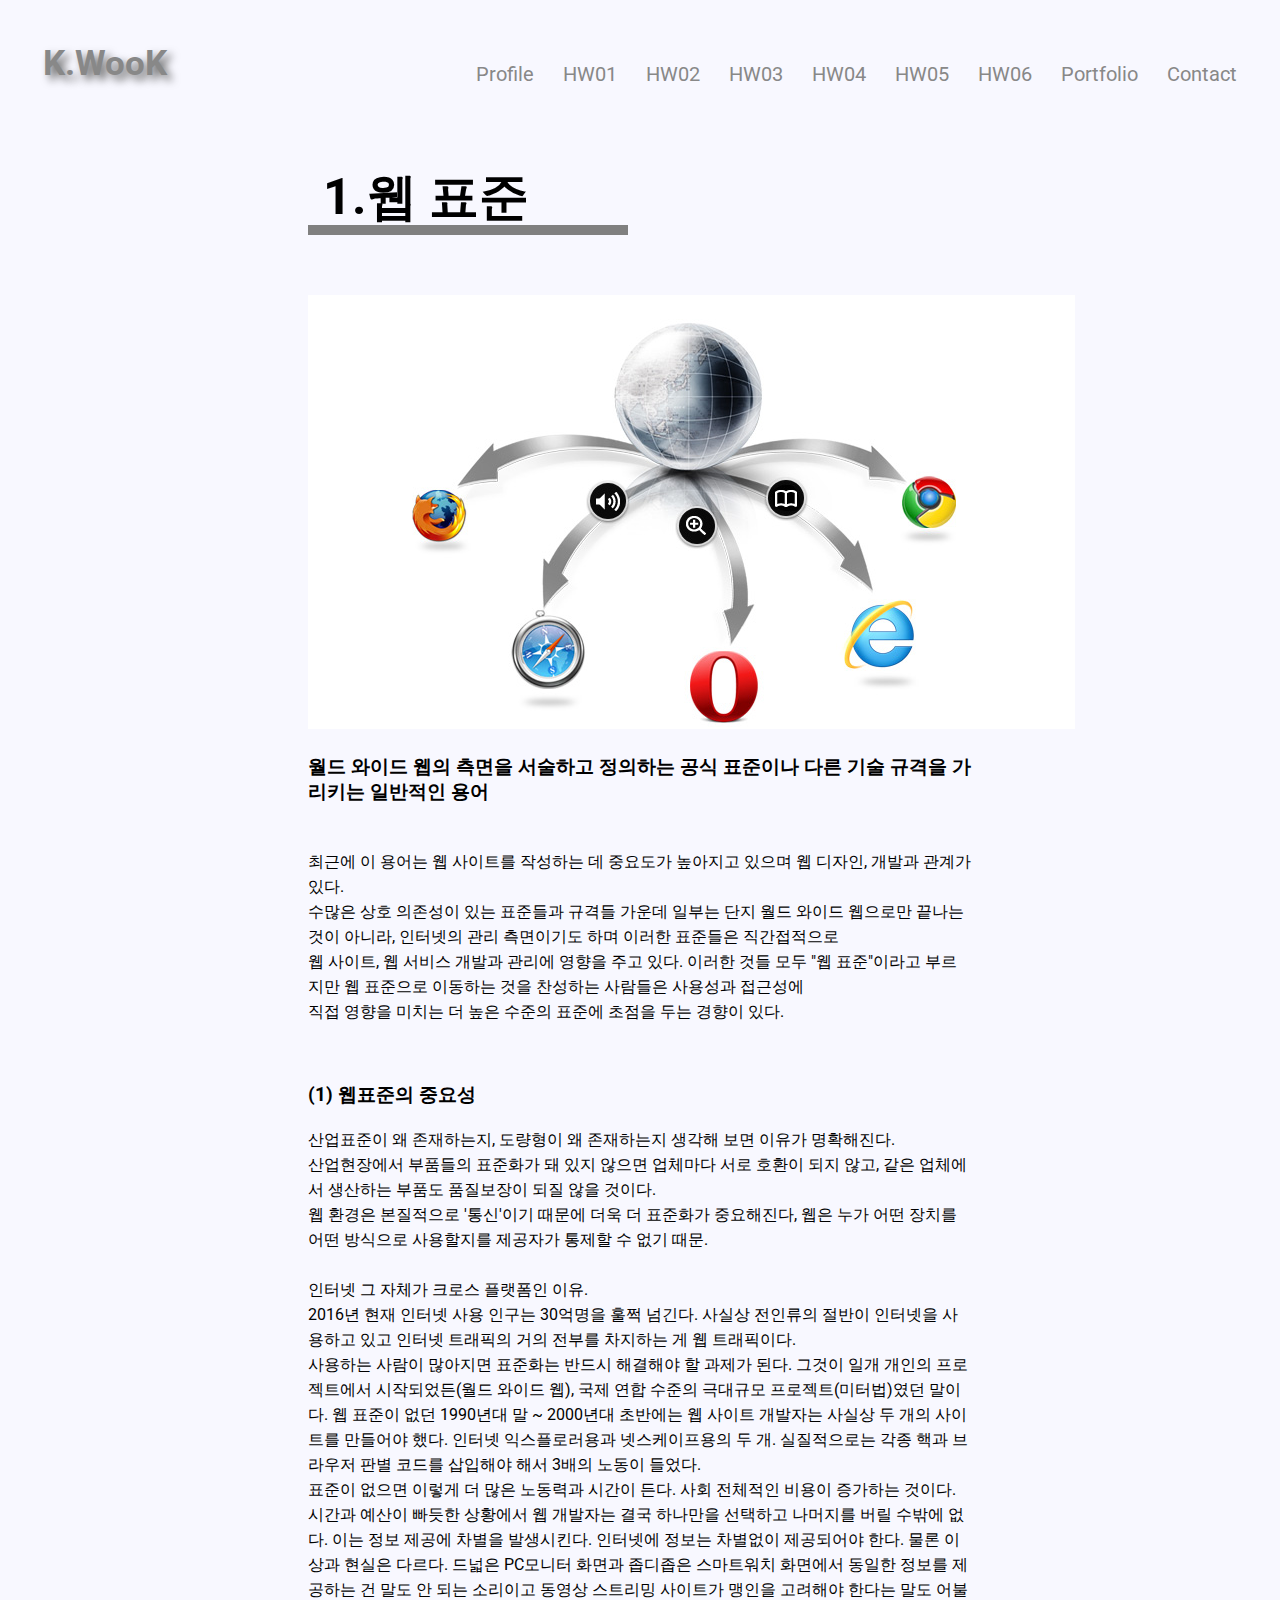
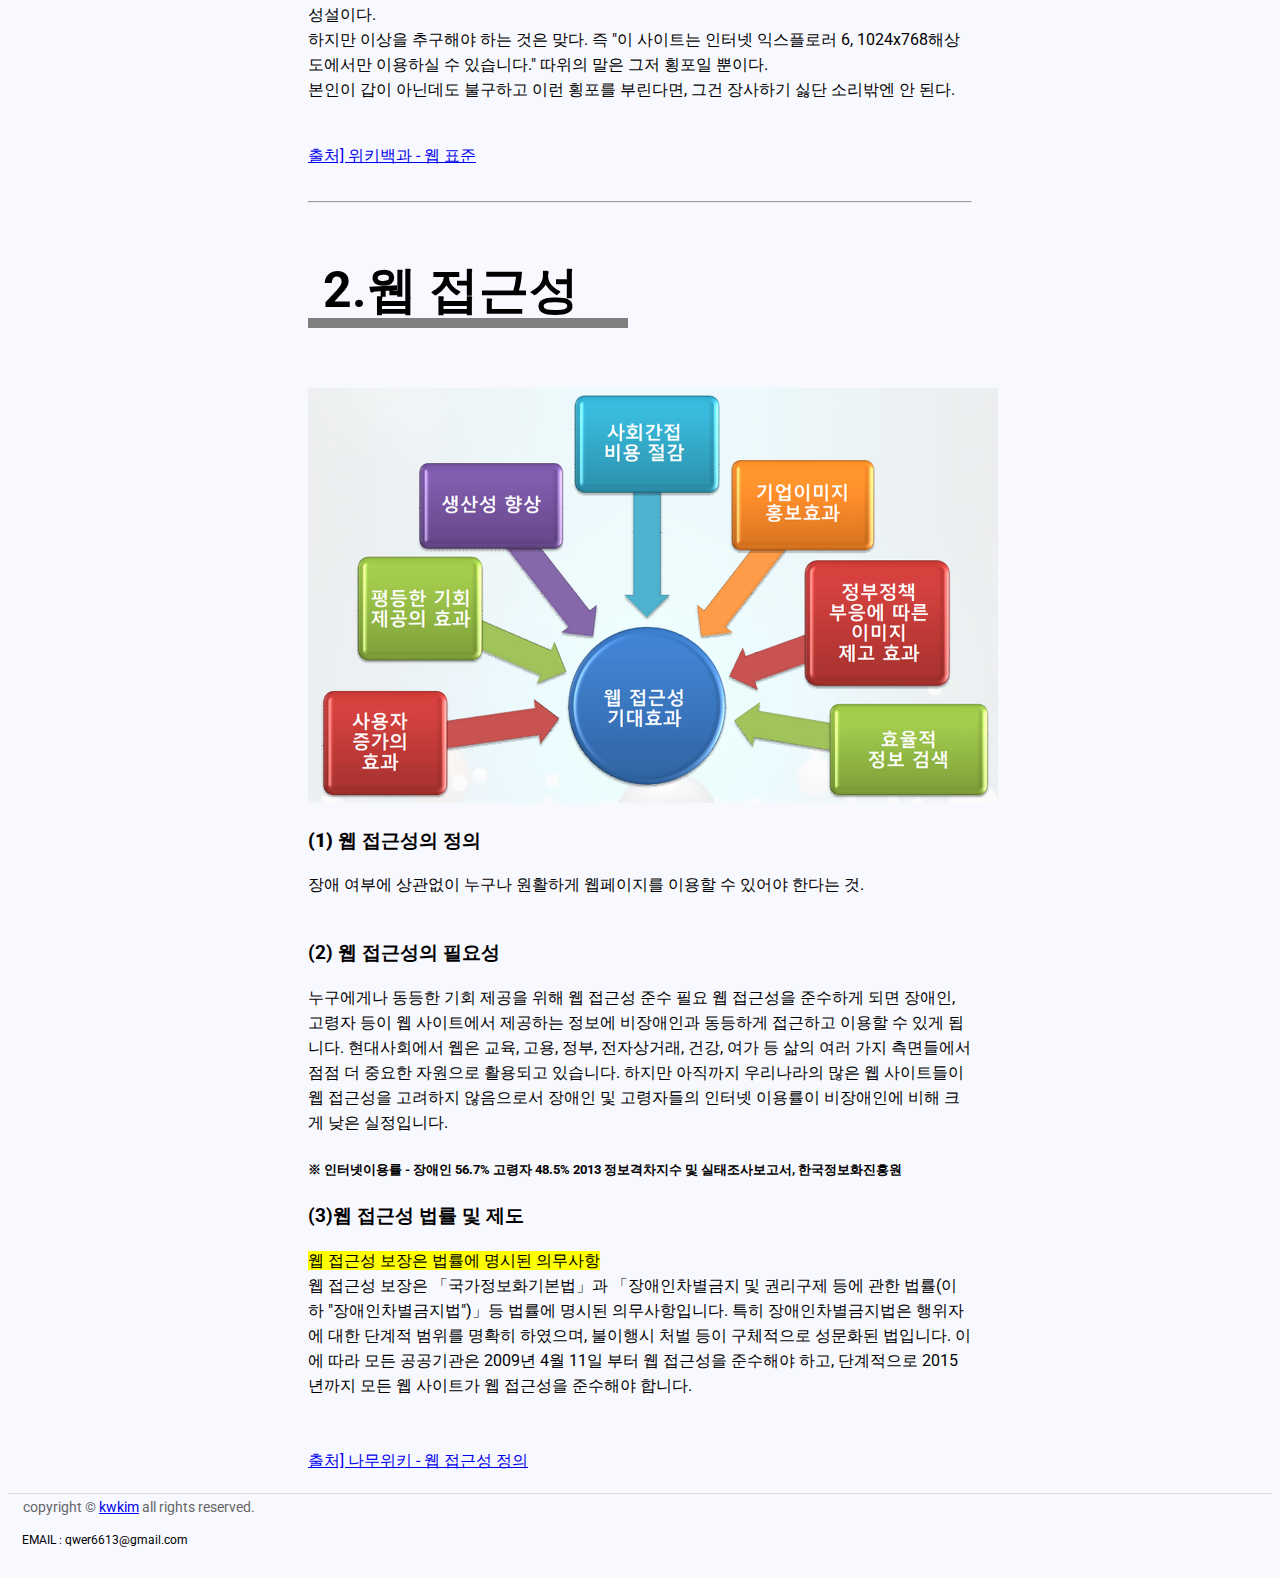
<file: hw06.html>
<!DOCTYPE html>
<html>
<head>
    <meta charset="UTF-8">
    <title>Homework #6</title>
     <link href="https://fonts.googleapis.com/css?family=Roboto" rel="stylesheet">
     <link rel="stylesheet" href="https://use.fontawesome.com/releases/v5.5.0/css/all.css" integrity="sha384-B4dIYHKNBt8Bc12p+WXckhzcICo0wtJAoU8YZTY5qE0Id1GSseTk6S+L3BlXeVIU" crossorigin="anonymous">

</head>
<style>
    body{    
            font-family: 'roboto';
            background-color: ghostwhite;
        }
    header{
        background-color: aquamarine;
        max-width: 1980px;
    }
         #headA #headA_h1 a {
             display: inline-block;
             line-height:60px;
             padding-left: 15px;
             padding-right: 15px;
             padding-bottom: 0px;
             color: #888888;
             font-size: 35px;
             text-decoration: none;
             text-shadow: 5px 5px 8px #666666;
             transition: all 0.5s;
         }
         #headA #headA_h1 a:hover {
             background-color:#888888;
             color: #ffffff;
             border-bottom: 2px solid #888888;
         }
         #headA {
             margin: 0px;
             padding-top: 10px;
             padding-left: 20px;
             padding-right: 10px;
             font-size: 12px;
         }
         #headA {
             max-width: 1000px;
             float: left;
         }
    /*        메뉴*/
         #headC {
             float: right;
             margin-right:20px;
             margin-top: 20px;
             color: #ffffff;
             padding-bottom: 2px;
         }
         #main_menu ul {
             margin: 0;
             padding: 0;
             margin-top: 10px;
         }
         #main_menu li {
             list-style-type: none;
             display: inline-block;
             padding: 0px 5px 0px 0px;
             margin-top: 18px;
         } 
         #main_menu li a {
             text-decoration: none;
             color: #888888;
             padding: 10px 10px;
             margin-top: 10px;
             font-size: 20px;
             transition: all 0.5s;
         }
         #main_menu a:hover{
             background-color: #888888;
             color: white;
             border-bottom: 2px solid #333333;
         }
/*         float 해제*/
         .clear {
             clear:both;
         }
/*         본문*/
         #main {
                margin: 20px 300px 20px 300px;
             line-height: 25px;
        }
            .main_title {
            border-bottom: solid 10px gray;
            padding: 15px;
            width: 290px;
            font-size: 50px;
            font-weight: bold;
            margin-top: 60px;
            margin-bottom: 60px;
        }
            #from{
            text-decoration: none;
            color: gray;
        }
            #from a:hover {
            background-color: gainsboro;
            color : white;
        }
        /*         저작권*/
         #footer {
             border-top: 1px solid #dddddd;
             margin-top: 20px;
             margin-bottom: 30px;
         }
         
         #footer p {
             font-size: 14px;
             color: #666666;
             margin-left: 15px;
             margin-top: 5px;
         }
         #footer span {
             font-size: 12px;
             font-weight: normal;
             margin-left: 14px;
         }

    </style>
    
<body>
    <header>
        <div id="headA">
            <h1 id="headA_h1"><a href="index.html" class="site">K.WooK</a></h1>
        </div>

        <div id="headC">
            <ul id="main_menu">
                <li><a href="profile.html">Profile</a></li>
                <li><a href="hw01.html">HW01</a></li>
                <li><a href="hw02.html">HW02</a></li>
                <li><a href="hw03.html">HW03</a></li>
                <li><a href="hw04.html">HW04</a></li>
                <li><a href="hw05.html">HW05</a></li>
                <li><a href="hw06.html">HW06</a></li>
                <li><a href="portfolio.html">Portfolio</a></li>
                <li><a href="Contact.html">Contact</a></li>
            </ul>
        </div>
    </header>
    <!--       float 해제-->
    <div class="clear"></div>
            <div id="main">
       <div class="main_title">
            1.웹 표준
            <i class="fas fa-globe-americas"></i>
                </div>
            <img src="img/web1.jpg" alt="웹표준">
            <p>
            <b><h3>월드 와이드 웹의 측면을 서술하고 정의하는 공식 표준이나 다른 기술 규격을 가리키는 일반적인 용어</h3></b>
       <br> 
            최근에 이 용어는 웹 사이트를 작성하는 데 중요도가 높아지고 있으며 웹 디자인, 개발과 관계가 있다.<br>
            수많은 상호 의존성이 있는 표준들과 규격들 가운데 일부는 단지 월드 와이드 웹으로만 끝나는 것이 아니라, 인터넷의 관리 측면이기도 하며 이러한 표준들은 직간접적으로<br>
            웹 사이트, 웹 서비스 개발과 관리에 영향을 주고 있다. 이러한 것들 모두 "웹 표준"이라고 부르지만 웹 표준으로 이동하는 것을 찬성하는 사람들은 사용성과 접근성에<br>
            직접 영향을 미치는 더 높은 수준의 표준에 초점을 두는 경향이 있다.<br>
            </p>
        <br>
        <h3> (1) 웹표준의 중요성</h3>
            <p>
             산업표준이 왜 존재하는지, 도량형이 왜 존재하는지 생각해 보면 이유가 명확해진다. <br>
             산업현장에서 부품들의 표준화가 돼 있지 않으면 업체마다 서로 호환이 되지 않고, 같은 업체에서 생산하는 부품도 품질보장이 되질 않을 것이다.<br>
             웹 환경은 본질적으로 '통신'이기 때문에 더욱 더 표준화가 중요해진다, 웹은 누가 어떤 장치를 어떤 방식으로 사용할지를 제공자가 통제할 수 없기 때문.<br>
            <br>
             인터넷 그 자체가 크로스 플랫폼인 이유.<br>
             2016년 현재 인터넷 사용 인구는 30억명을 훌쩍 넘긴다. 사실상 전인류의 절반이 인터넷을 사용하고 있고 인터넷 트래픽의 거의 전부를 차지하는 게 웹 트래픽이다. <br>
             사용하는 사람이 많아지면 표준화는 반드시 해결해야 할 과제가 된다. 그것이 일개 개인의 프로젝트에서 시작되었든(월드 와이드 웹), 국제 연합 수준의 극대규모 프로젝트(미터법)였던 말이다.
             웹 표준이 없던 1990년대 말 ~ 2000년대 초반에는 웹 사이트 개발자는 사실상 두 개의 사이트를 만들어야 했다. 인터넷 익스플로러용과 넷스케이프용의 두 개. 실질적으로는 각종 핵과 브라우저 판별 코드를 삽입해야 해서 3배의 노동이 들었다.<br>
             표준이 없으면 이렇게 더 많은 노동력과 시간이 든다. 사회 전체적인 비용이 증가하는 것이다. 시간과 예산이 빠듯한 상황에서 웹 개발자는 결국 하나만을 선택하고 나머지를 버릴 수밖에 없다. 이는 정보 제공에 차별을 발생시킨다.
             인터넷에 정보는 차별없이 제공되어야 한다. 물론 이상과 현실은 다르다. 드넓은 PC모니터 화면과 좁디좁은 스마트워치 화면에서 동일한 정보를 제공하는 건 말도 안 되는 소리이고 동영상 스트리밍 사이트가 맹인을 고려해야 한다는 말도 어불성설이다.<br>
             하지만 이상을 추구해야 하는 것은 맞다. 즉 "이 사이트는 인터넷 익스플로러 6, 1024x768해상도에서만 이용하실 수 있습니다." 따위의 말은 그저 횡포일 뿐이다.<br>
             본인이 갑이 아닌데도 불구하고 이런 횡포를 부린다면, 그건 장사하기 싫단 소리밖엔 안 된다.
            </p>
    <br>
               <div id="from">
                <a href="https://ko.wikipedia.org/wiki/%EC%9B%B9_%ED%91%9C%EC%A4%80">출처] 위키백과 - 웹 표준</a>
                </div>
    <br>
    <hr>
        <div class="main_title">
            2.웹 접근성
            <i class="fas fa-globe"></i>
        </div>            
            <img src="img/web2.png" alt="웹접근성">
               <p>
                <b><h3>(1) 웹 접근성의 정의</h3></b>장애 여부에 상관없이 누구나 원활하게 웹페이지를 이용할 수 있어야 한다는 것.<br>
                <br>
                </p>
                <b><h3>(2) 웹 접근성의 필요성</h3></b>
                누구에게나 동등한 기회 제공을 위해 웹 접근성 준수 필요
                웹 접근성을 준수하게 되면 장애인, 고령자 등이 웹 사이트에서 제공하는 정보에 비장애인과 동등하게 접근하고 이용할 수 있게 됩니다. 현대사회에서 웹은 교육, 고용, 정부, 전자상거래, 건강, 여가 등 삶의 여러 가지 측면들에서 점점 더 중요한 자원으로 활용되고 있습니다. 하지만 아직까지 우리나라의 많은 웹 사이트들이 웹 접근성을 고려하지 않음으로서 장애인 및 고령자들의 인터넷 이용률이 비장애인에 비해 크게 낮은 실정입니다.
                <h5>※ 인터넷이용률 - 장애인 56.7% 고령자 48.5% 2013 정보격차지수 및 실태조사보고서, 한국정보화진흥원</h5>

            <b><h3>(3)웹 접근성 법률 및 제도</h3></b>
                <mark>웹 접근성 보장은 법률에 명시된 의무사항</mark><br>
                웹 접근성 보장은 「국가정보화기본법」과 「장애인차별금지 및 권리구제 등에 관한 법률(이하 "장애인차별금지법")」등 법률에 명시된 의무사항입니다. 특히 장애인차별금지법은 행위자에 대한 단계적 범위를 명확히 하였으며, 불이행시 처벌 등이 구체적으로 성문화된 법입니다. 이에 따라 모든 공공기관은 2009년 4월 11일 부터 웹 접근성을 준수해야 하고, 단계적으로 2015년까지 모든 웹 사이트가 웹 접근성을 준수해야 합니다.
             <br>
             <br>
             <br>
               <div id="from">
                <a href="https://namu.wiki/w/%EC%9B%B9%20%ED%91%9C%EC%A4%80">출처] 나무위키 - 웹 접근성 정의</a>
                </div>
    </div>
     <!-- 저작권-->
    <footer>
        <div id="footer">
            <p>
               copyright &copy <a href="index.html" class="site">kwkim</a> all rights reserved.
            </p>
               <span>EMAIL : qwer6613@gmail.com</span>
        </div>
    </footer>
</body>
</html>
</file>
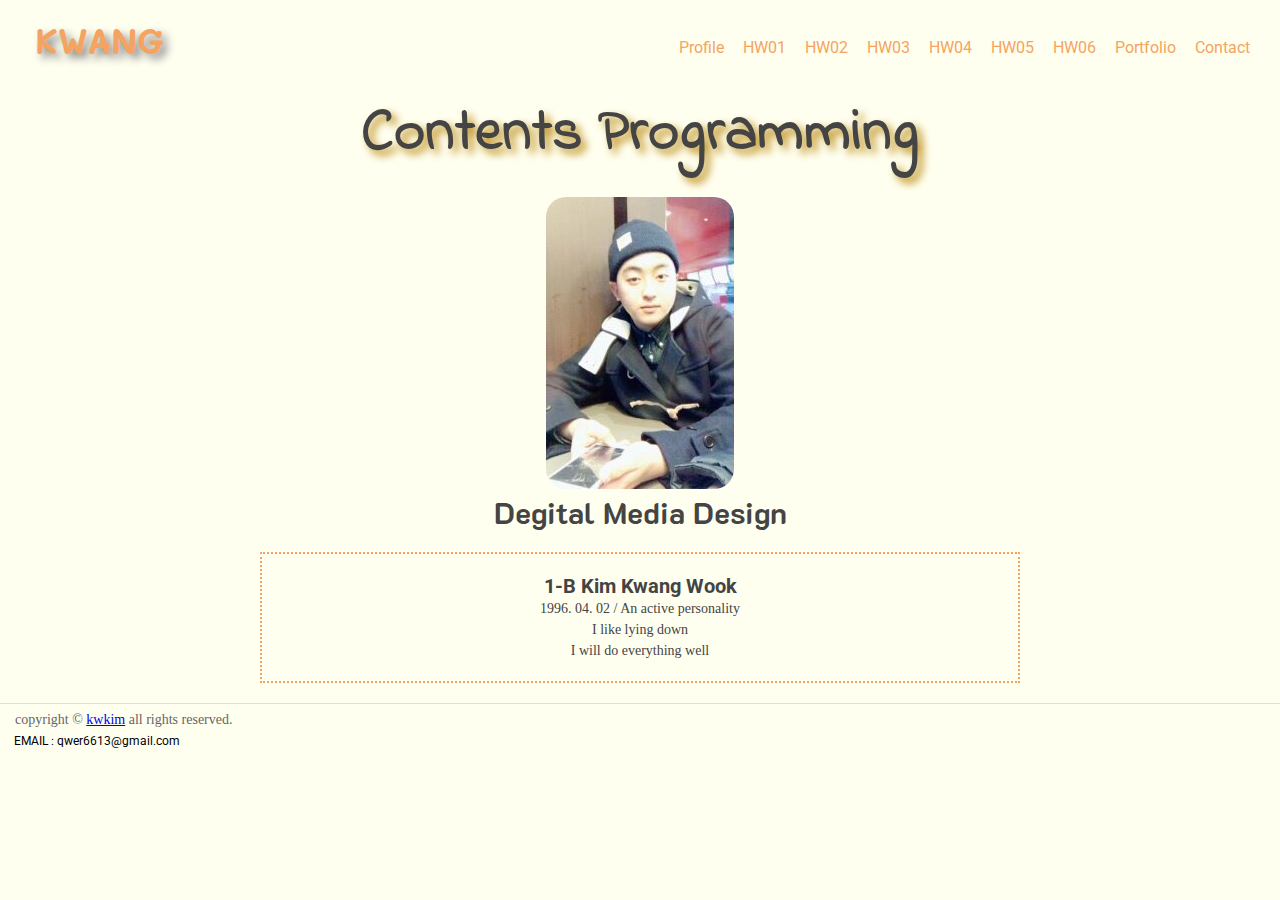
<file: mid-term.html>
<!DOCTYPE html>
<html lang="ko">
<head>
    <meta charset="UTF-8">
    <title>직무능력평가1</title>
    <meta name="viewport" content="width=device-width">
    <link href="https://fonts.googleapis.com/css?family=Indie+Flower|K2D" rel="stylesheet">   
     <link href="https://fonts.googleapis.com/css?family=Mali" rel="stylesheet">
     <link href="https://fonts.googleapis.com/css?family=Roboto" rel="stylesheet">
      <style>
       * {
    padding: 0;
    margin: 0;
    }
        body {
            background-color: ivory;
            max-width: 1920px;
            font-family: 'roboto';
        }
/*         헤더*/
        
        header {
            max-width: 1920px;
        }
/*         사이트 이름*/
         #headA #headA_h1 a {
             display: inline-block;
             line-height:60px;
             padding-left: 15px;
             padding-right: 15px;
             padding-bottom: 0px;
             color: sandybrown;
             font-size: 35px;
             text-decoration: none;
             text-shadow: 5px 5px 8px #888888;
             font-family: 'Mali'
         }
         #headA #headA_h1 a:hover {
             background-color:coral;
             color: #ffffff;
             border-bottom: 2px solid #888888;
         }
         #headA {
             margin: 0px;
             padding-top: 10px;
             padding-left: 20px;
             padding-right: 10px;
             font-size: 12px;
         }
         #headA {
             max-width: 1000px;
             float: left;
         }
/*        메뉴*/
         #headC {
             float: right;
             margin-right:20px;
             margin-top: 20px;
             color: #ffffff;
             padding-bottom: 2px;
         }
         #main_menu ul {
             margin: 0;
             padding: 0;
             margin-top: 10px;
         }
         #main_menu li {
             list-style-type: none;
             display: inline-block;
             padding: 0px 5px 0px 0px;
             margin-top: 18px;
         } 
         #main_menu li a {
             text-decoration: none;
             color: sandybrown;
             padding: 5px 5px;
             margin-top: 10px;
         }
         #main_menu a:hover{
             color: brown;
             border-bottom: 2px solid #333333;
             text-shadow: sandybrown 2px 2px 2px;
         }
/*         float 해제*/
         .clear {
             clear:both;
         }
/*         본문 내용 배치*/
         #wrapper{
             max-width: 800px;
             margin: 0 auto;
            text-align: center;
             
         }
        /*         profile css*/
         #title {
             text-align: center;
             color: #444444;
             font-family: 'Indie Flower';
             font-size: 60px;
             text-shadow: 5px 5px 8px darkgoldenrod;
             margin: 20px;
         }
        #img_main{
            border-radius:20px;
         }
         h2{
             
             color: #444444;
             font-size: 30px;
             text-decoration:none;
         }
         
         h3 {
             color: #444444;
             font-size: 20px;
             font-style: '';
         }
         p{
             color: #444444;
             font-family: '';
             font-size: 14px;
             line-height: 150%;
         }
        #main {
        font-family: 'K2d'
        }
        #content {
             border: 2px dotted sandybrown;
             padding: 20px;
             margin-bottom: 30px;
             
             margin: 20px;
         }
        #content span{
             font-size: 12px;
             font-weight: normal;
             margin-left: 18px;
         }
        
        
        /*         저작권*/
         #footer {
             border-top: 1px solid #dddddd;
             margin-top: 20px;
             margin-bottom: 30px;
         }
         
         #footer p {
             font-size: 14px;
             color: #666666;
             margin-left: 15px;
             margin-top: 5px;
         }
         #footer span {
             font-size: 12px;
             font-weight: normal;
             margin-left: 14px;
         }

    </style>
</head>
<body>
<!--    헤더-->
    <header>
        <div id="headA">
            <h1 id="headA_h1"><a href="index.html" class="site">KWANG</a></h1>
        </div>
        
        <div id="headB">
            
        </div>
        <div id="headC">
            <ul id="main_menu">
                <li><a href="profile.html">Profile</a></li>
                <li><a href="hw01.html">HW01</a></li>
                <li><a href="hw02.html">HW02</a></li>
                <li><a href="hw03.html">HW03</a></li>
                <li><a href="hw04.html">HW04</a></li>
                <li><a href="hw05.html">HW05</a></li>
                <li><a href="hw06.html">HW06</a></li>
                <li><a href="portfolio.html">Portfolio</a></li>
                <li><a href="Contact.html">Contact</a></li>
            </ul>
        </div>
    </header>
<!--       float 해제-->
        <div class="clear"></div>
        <div id="wrapper">
        <!--        본문내용시작-->
            <section class="conC">
                <artricle>
                    <h1 id="title">Contents Programming</h1>
                    <div id = "main">
                        <img id="img_main" src='./img/myphoto.jpeg' alt='김광욱' title="내사진">
                    </div>
                    <div id="main">
                        <h2>Degital Media Design</h2>
                    </div>
                <div id="content">
                    <h3>1-B Kim Kwang Wook</h3>
                    <p>1996. 04. 02 / An active personality</p>
                    <p>I like lying down</p>
                    <p>I will do everything well</p>
                </div>
                </artricle>
            </section>
        </div>
<!--    본문 끝-->
<!-- 저작권-->
    <footer>
        <div id="footer">
            <p>
               copyright &copy <a href="index.html" class="site">kwkim</a> all rights reserved.
            </p>
               <span>EMAIL : qwer6613@gmail.com</span>
        </div>
    </footer>
</body>
</html>
</file>
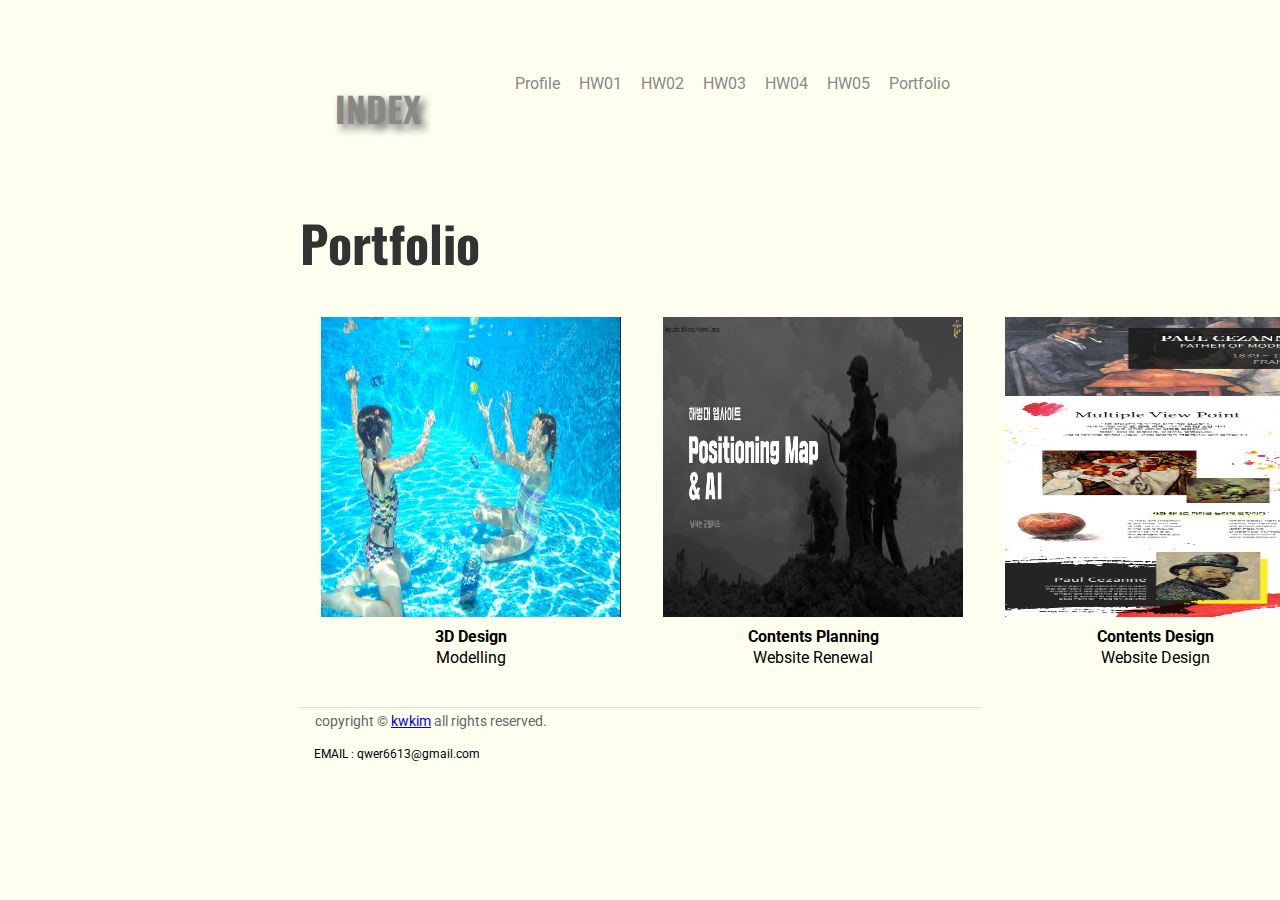
<file: portfolio.html>
<!DOCTYPE html>
<html lang="ko">
<head>
    <meta charset="UTF-8">
    <title>Portfolio</title>
     <link href="https://fonts.googleapis.com/css?family=Roboto" rel="stylesheet">
    
</head>
    <style>
            body{
                margin : 20px 300px 20px 300px;
                background-color:ivory;
                font-family: 'roboto';
                
            }
             #headA #headA_h1 a {
             display: inline-block;
             line-height:60px;
             padding-left: 15px;
             padding-right: 15px;
             padding-bottom: 0px;
             color: #888888;
             font-size: 35px;
             text-decoration: none;
             text-shadow: 5px 5px 8px #666666;
         }
             #headA #headA_h1 a:hover {
             background-color:#888888;
             color: #ffffff;
             border-bottom: 2px solid #888888;
         }
         #headA {
             margin: 0px;
             padding-top: 10px;
             padding-left: 20px;
             padding-right: 10px;
             font-size: 12px;
         }
         #headA {
             max-width: 1000px;
             float: left;
         }
    /*        메뉴*/
         #headC {
             float: right;
             margin-right:20px;
             margin-top: 20px;
             color: #ffffff;
             padding-bottom: 2px;
         }
         #main_menu ul {
             margin: 0;
             padding: 0;
             margin-top: 10px;
         }
         #main_menu li {
             list-style-type: none;
             display: inline-block;
             padding: 0px 5px 0px 0px;
             margin-top: 18px;
         } 
         #main_menu li a {
             text-decoration: none;
             color: #888888;
             padding: 5px 5px;
             margin-top: 10px;
         }
         #main_menu a:hover{
             color: black;
             border-bottom: 2px solid #333333;
             text-shadow: 2px 2px 2px sandybrown;
         }
/*         float 해제*/
         .clear {
             clear:both;
         }
/*         본문*/
           table {
                border-collapse: collapse;
                background-color: none;
                text-align: center
           }
           table, td, th{
                border:solid 0px #cccccc;
           }
/*         저작권*/
         #footer {
             border-top: 1px solid #dddddd;
             margin-top: 20px;
             margin-bottom: 30px;
         }
         
         #footer p {
             font-size: 14px;
             color: #666666;
             margin-left: 15px;
             margin-top: 5px;
         }
         #footer span {
             font-size: 12px;
             font-weight: normal;
             margin-left: 14px;
         } 
        h1 {
            font-size: 50px;
            font-family: 'oswald';
            color: #333333;
        }
        img {
            width: 300px;
            height: 300px;
            padding: 4px 20px;
        }
    </style>
    <body>
        <header>
            <div id="headA">
                <h1 id="headA_h1"><a href="index.html" class="site">INDEX</a></h1>
            </div>
            <div id="headC">
                <ul id="main_menu">
                    <li><a href="profile.html">Profile</a></li>
                    <li><a href="hw01.html">HW01</a></li>
                    <li><a href="hw02.html">HW02</a></li>
                    <li><a href="hw03.html">HW03</a></li>
                    <li><a href="hw04.html">HW04</a></li>
                    <li><a href="hw05.html">HW05</a></li>
                    <li><a href="portfolio.html">Portfolio</a></li>
                </ul>
            </div>
        </header>
<!--       float 해제-->
            <div class="clear"></div>
<!--        본문-->
        <h1>Portfolio</h1>   
            <table>
                <tr>
                <td><img src="img/123.PNG" alt='3d디자인'></td>
                <td><img src="img/124.png" alt='컨텐츠기획'></td>   
                <td><img src="img/125.png" alt='컨텐츠디자인'></td>
                </tr>
                <tr>
                <th>3D Design</th>    
                <th>Contents Planning</th>
                <th>Contents Design</th>
                </tr>
                <tr>
                <td>Modelling</td>
                <td>Website Renewal</td>
                <td>Website Design</td>
                </tr>
            </table>
            <br>
<!--        저작권-->
    <footer>
        <div id="footer">

              <p>
               copyright &copy <a href="index.html" class="site">kwkim</a> all rights reserved.
            </p>
               <span>EMAIL : qwer6613@gmail.com</span>
        </div>
        </footer>
    </body>
    <link href="https://fonts.googleapis.com/css?family=Oswald" rel="stylesheet">
</html>
</file>
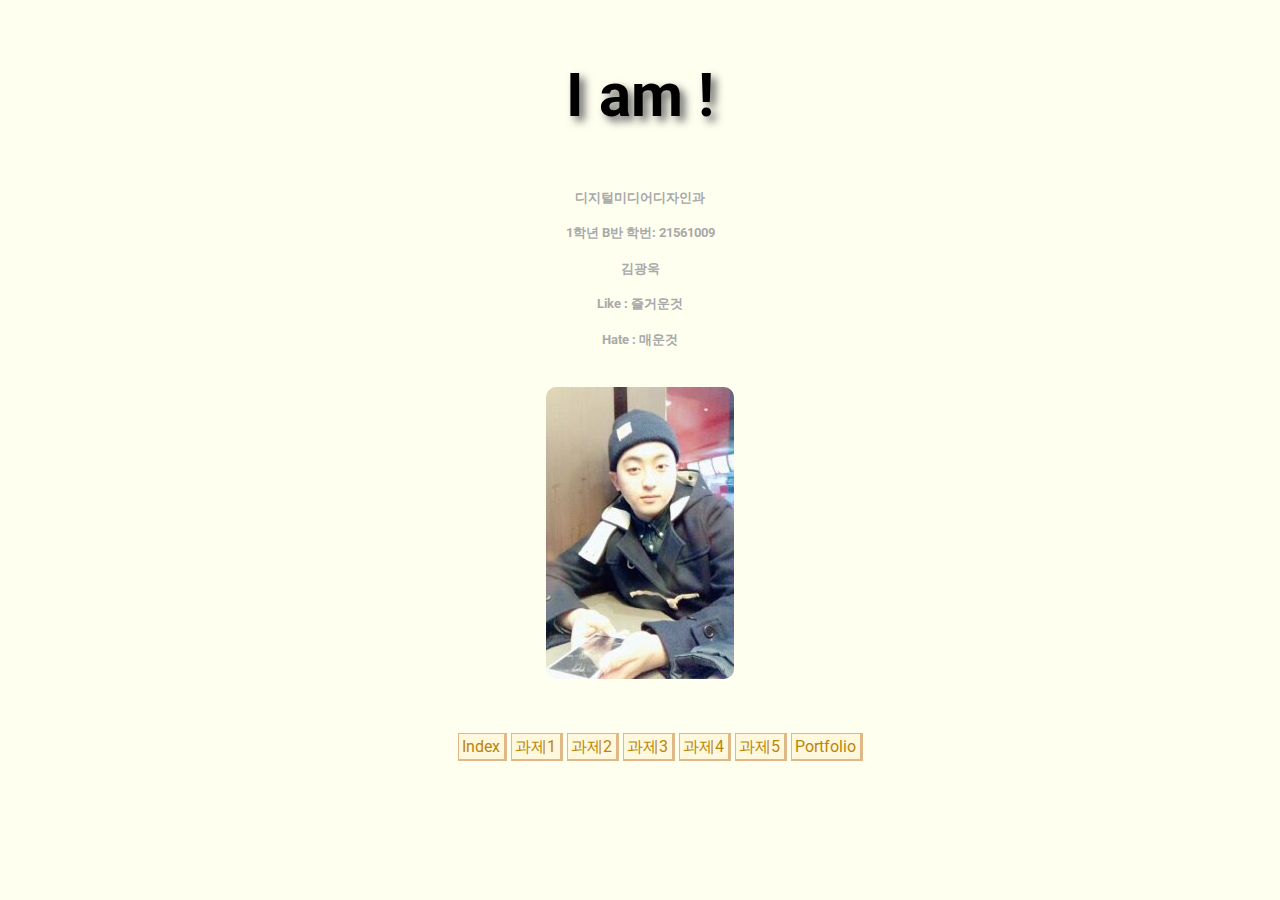
<file: profile.html>
<!DOCTYPE html>
<html lang="en">
<head>
    <meta charset="UTF-8">
    <title>Profile</title>
     <link href="https://fonts.googleapis.com/css?family=Roboto" rel="stylesheet">
    
</head>

        <style>
                body { text-align: center;
                    background-color: ivory;
                    font-family: 'roboto'; 
                }

                h3 {
                    font-size: 60px;
                    text-align: center;
                    text-shadow: 5px 5px 8px #666666; 
                }
                h5 {font size: 14px;
                    color: darkgray;
                    line-height: 100%;
                }
                #click a{
                        color:darkgoldenrod;
                    text-decoration: none;
                    }
                #click li{
                        display:inline;
                        border-width : 1px 3px 2px 1px;
                        border-color : burlywood;
                        border-style : solid;
                        text-align : center;
                        padding: 3px 4px 3px 3px;
                        background-color: cornsilk;
                    }
                #img_main{
                    border-radius:10px;
                }
            #click a:hover{
             color: brown;   
            text-shadow: 2px 2px 2px brown;
            }
        </style>
<body>
        <h3>I am !</h3>
        <h5>디지털미디어디자인과</h5>
        <h5>1학년 B반 학번: 21561009</h5>
        <h5>김광욱</h5>
        <h5>Like : 즐거운것</h5>
        <h5>Hate : 매운것</h5>
        
        <br>
            <div id = "main">
            <img id="img_main" src='./img/myphoto.jpeg' alt='김광욱'>
            </div>
        <br>
        <br>
        <div id = "click">
            <ul>
               <li> <a href="index.html">Index</a></li>
               <li> <a href="hw01.html">과제1</a></li>
               <li> <a href="hw02.html">과제2</a></li>
               <li> <a href="hw03.html">과제3</a></li>
               <li> <a href="hw04.html">과제4</a></li>
               <li> <a href="hw05.html">과제5</a></li>
               <li> <a href="portfolio.html">Portfolio</a></li>
               
            </ul>
        </div>


</body>
</html>
</file>
<file: css/f_common.css>
.menu {
            position: relative;
            height: 80px;
            width: auto;
        }
        .menu ul {
            list-style-type: none;
            padding: 0;
            margin: 0;
            line-height: 1;
        }
        .menu > ul {
            text-align: center;
            position: relative;
            display: block;
            width: 100%;
            z-index: 500;
        }
        .menu:after, .menu > ul:after {
            content: ".";
            display: block;
            clear: both;
            visibility: hidden;
            height: 0;
        }
        .menu.align-right > ul > li {
            float: right;
        }
        .menu.align-center ul {
            text-align: center;
        }
        .menu.align-center ul ul {
            text-align: left;
        }
        .menu > ul > li {
            display: inline-block;
            position: relative;
            margin: 0;
            padding: 0;
        }
        .menu > ul > #menu_button {
            display: none;
        }
        .menu ul li a {
            display: block;
            font-family: 'oswald';
            text-decoration: none;
        }
       .menu > ul > li > a {
            font-size: 16px;
            font-weight: 600;
            padding: 25px 30px 5px 31.5px;
            color: #444444;
            text-transform: uppercase;
            -webkit-transition: color 0.25s ease-out;
            -moz-transition: color 0.25s ease-out;
            -ms-transition: color 0.25s ease-out;
            -o-transition: color 0.25s ease-out;
            transition: color 0.25s ease-out;
        }
        .menu > ul > li:hover > a {
            transition: border 0.5s;
            border-bottom: 5px solid darksalmon;
            color:#444444;
            text-shadow: #888888 2px 2px 2px;
        }
        .menu li.sub:after {
            display: block;
            content: "";
            position: absolute;
            width: 0;
            height: 0;
        }
        .menu > ul > li.sub:after {
            right: 5px;
            top: 30px;
            border: 4px solid transparent;
            border-top-color:chocolate;
        }
        .menu ul ul {
            position: absolute;
            left: -9999px;
            top: 70px;
            opacity: 1;
            -webkit-transition: opacity .3s ease, top .25s ease;
            -mos-transition: opacity .3s ease, top .25s ease;
            -ms-transition: opacity .3s ease, top .25s ease;
            -o-transition: opacity .3s ease, top .25s ease;
            -transition: opacity .3s ease, top .25s ease;
            z-index: 1000;
        }
        .menu ul ul ul {
            top: 30px;
            padding-left: 0px;
        }
        .menu ul ul li {
            position: relative;
        }
        .menu > ul > li:hover > ul {
            left: auto;
            top: 50px;
            opacity: 1;
        }
        .menu.align-right > ul > li:hover > ul {
            left: auto;
            right: 0;
            opacity: 1;
        }
        .menu ul ul li:hover > ul {
            left: 135px;
            top: 0;
            opacity: 1;
        }
        .menu.align-right ul ul li:hover > ul {
            left: auto;
            right: 170;
            top: 0;
            opacity: 1;
            padding-right: 5px;
        }
        .menu ul ul li a {
            width: 93px;
            border-bottom: 1px solid #eeeeee;
            padding: 10px 20px;
            font-size: 12px;
            color: #9ea2a5;
            background: #ffffff;
            -webkit-transition: all .35s ease;
            -mos-transition: all .35s ease;
            -ms-transition: all .35s ease;
            -o-transition: all .35s ease;
            transition: all .35s ease;
        }
        .menu.align-right ul ul li a {
            text-align: right;
        }
        .menu ul ul li:hover > a {
            background-color:darksalmon;
            color: ivory;
        }
        .menu ul ul li:last-child > a, .menu ul ul li.last > a {
            border-bottom: 0;
        }
        .menu > ul > li > ul::after {
            content: '';
            border: 1px solid transparent;
            width: 0;
            height: 0;
            border-bottom-color: #ffffff;
            position: absolute;
            top: -12px;
            left: 30px;
        }
        .menu.align-right > ul > li > ul:after {
            left: auto;
            right: 30px;
        }
        .menu ul ul li.sub::after {
            border: 4px solid transparent;
            border-left-color:burlywood;
            right: 10px;
            top: 10px;
            -moz-transition: all .2s ease;
            -ms-transition: all .2s ease;
            -o-transition: all .2s ease;
            transition: all .2s ease;
            -webkit-transition: -webkit-transform 0.2s ease, right 0.2s ease;
        }
        .menu.align-right ul ul li.sub::after {
            border-left-color: transparent;
            border-right-color: #9ea2a5;
            right: auto;
            left: 10px;
        }
        .menu ul ul li:sub:hover::after {
            border-left-color: #ffffff;
            right: -5px;
            -webkit-transform: rotateY(180deg);
            -mos-transform: rotateY(180deg);
            -ms-transform: rotateY(180deg);
            -o-transform: rotateY(180deg);
            transform: rotateY(180deg);
        }
/* 슬라이더 */
    @media (min-width: 768px) {
        .conB .container {
            display: flex;
            max-width: 1000px;
            margin-left: auto;
            margin-right: auto;
        }
        #wrapper{
            margin-top:0px;
        }
        #mini {
        font-size:45px;
        font-weight: 25px;
        font-family: 'dosis';
        text-align: center;
        margin:0px 0px 130px; 0px ;
        letter-spacing: 13px;
        color:#444444;
        }
        #line{
        border-left: 1px solid #444444;
        height: 75px;
        position: absolute;
        left: 50%;
        margin-left: -3px;
        top: 190;
            }
        #mini2 {
        font-size:20px;
        font-weight: 3px;
        font-family: 'oswald';
        text-align: center;
        margin:0px 0px 20px; 0px ;
        letter-spacing: 3px;
        color:#888888;
        }
    #slider {
    width: 800px;
    height: 600px;
    margin: auto;
    position: relative;
    margin-bottom: 0px;
    }
</file>
<file: css/f_style.css>
<style>

/*         헤더*/

        header {
            max-width: 1920px;
        }
         #headA #headA_h1 a {
             display: inline-block;
             line-height:45px;
             padding-left: 7px;
             padding-right: 7px;
             padding-bottom: 0px;
             color: #333333;
             font-size: 26px;
             text-decoration: none;
             text-shadow: 2px 2px 4px #999999;
             font-family: 'oswald'
         }
         #headA #headA_h1 a:hover {
             color: #666666;
             transition: border 0.5s;
             border-bottom: 5px solid salmon;
         }
         #headA {
             margin: 0px 15px;
             font-size: 12px;
             float: left;
         }
/*        메뉴*/
         #headB {
             position: relative;
             float: right;
             margin-right:20px;
             margin-top: 20px;
             color: #444444;
             padding-bottom: 2px;
         }
/*         float 해제*/
         .clear {
             clear:both;
        }
/* 하단본문 */
.conB {
    margin: 50px 400px;
}
.conB .container .text {
    padding: 20px;
}

.conB .container .text .fas  {
    font-size: 70px;
    color:#444444;
    transform: scale(1);
    transition: all 0.5s;
    margin-bottom: 20px;
}

.conB .container .text .fas:hover {
    color:darksalmon;
    font-size:100px;
}

.conB .container .text .title {
    font-size: 25px;
    font-family: 'oswald';
    font-weight: bold;
    margin-bottom: 10px;
}

.conB .container .text p {
    height: 40px;
    font-size: 10px;
    font-family: 'nanum gothic';
    color: #888888;
}

.conB .container .text a {
    color: #888888;
    text-decoration: none;
    transition: all 0.5s;
}

.conB .container .text a:hover, a:visited {
    color: darksalmon;
    text-decoration: none;
}
        /*         저작권*/
         #footer {
             border-top: 1px solid #dddddd;
             margin-top: 20px;
             margin-bottom: 30px;
         }
         
         #footer p {
             font-size: 14px;
             color: #666666;
             margin-left: 15px;
             margin-top: 5px;
         }
         #footer span {
             font-size: 12px;
             font-weight: normal;
             margin-left: 14px;
         }

</style>
</file>
<file: css/ic_common.css>
.menu {
            position: relative;
            height: 80px;
            width: auto;
        }
        .menu ul {
            list-style-type: none;
            padding: 0;
            margin: 0;
            line-height: 1;
        }
        .menu > ul {
            text-align: center;
            position: relative;
            display: block;
            width: 100%;
            z-index: 500;
        }
        .menu:after, .menu > ul:after {
            content: ".";
            display: block;
            clear: both;
            visibility: hidden;
            height: 0;
        }
        .menu.align-right > ul > li {
            float: right;
        }
        .menu.align-center ul {
            text-align: center;
        }
        .menu.align-center ul ul {
            text-align: left;
        }
        .menu > ul > li {
            display: inline-block;
            position: relative;
            margin: 0;
            padding: 0;
        }
        .menu > ul > #menu_button {
            display: none;
        }
        .menu ul li a {
            display: block;
            font-family: 'oswald';
            text-decoration: none;
        }
       .menu > ul > li > a {
            font-size: 16px;
            font-weight: 600;
            padding: 25px 30px 5px 31.5px;
            color: #444444;
            text-transform: uppercase;
            -webkit-transition: color 0.25s ease-out;
            -moz-transition: color 0.25s ease-out;
            -ms-transition: color 0.25s ease-out;
            -o-transition: color 0.25s ease-out;
            transition: color 0.25s ease-out;
        }
        .menu > ul > li:hover > a {
            transition: border 0.5s;
            border-bottom: 5px solid darksalmon;
            color:#444444;
            text-shadow: #888888 2px 2px 2px;
        }
        .menu li.sub:after {
            display: block;
            content: "";
            position: absolute;
            width: 0;
            height: 0;
        }
        .menu > ul > li.sub:after {
            right: 5px;
            top: 30px;
            border: 4px solid transparent;
            border-top-color:chocolate;
        }
        .menu ul ul {
            position: absolute;
            left: -9999px;
            top: 70px;
            opacity: 1;
            -webkit-transition: opacity .3s ease, top .25s ease;
            -mos-transition: opacity .3s ease, top .25s ease;
            -ms-transition: opacity .3s ease, top .25s ease;
            -o-transition: opacity .3s ease, top .25s ease;
            -transition: opacity .3s ease, top .25s ease;
            z-index: 1000;
        }
        .menu ul ul ul {
            top: 30px;
            padding-left: 0px;
        }
        .menu ul ul li {
            position: relative;
        }
        .menu > ul > li:hover > ul {
            left: auto;
            top: 50px;
            opacity: 1;
        }
        .menu.align-right > ul > li:hover > ul {
            left: auto;
            right: 0;
            opacity: 1;
        }
        .menu ul ul li:hover > ul {
            left: 135px;
            top: 0;
            opacity: 1;
        }
        .menu.align-right ul ul li:hover > ul {
            left: auto;
            right: 170;
            top: 0;
            opacity: 1;
            padding-right: 5px;
        }
        .menu ul ul li a {
            width: 93px;
            border-bottom: 1px solid #eeeeee;
            padding: 10px 20px;
            font-size: 12px;
            color: #9ea2a5;
            background: #ffffff;
            -webkit-transition: all .35s ease;
            -mos-transition: all .35s ease;
            -ms-transition: all .35s ease;
            -o-transition: all .35s ease;
            transition: all .35s ease;
        }
        .menu.align-right ul ul li a {
            text-align: right;
        }
        .menu ul ul li:hover > a {
            background-color:darksalmon;
            color: ivory;
        }
        .menu ul ul li:last-child > a, .menu ul ul li.last > a {
            border-bottom: 0;
        }
        .menu > ul > li > ul::after {
            content: '';
            border: 1px solid transparent;
            width: 0;
            height: 0;
            border-bottom-color: #ffffff;
            position: absolute;
            top: -12px;
            left: 30px;
        }
        .menu.align-right > ul > li > ul:after {
            left: auto;
            right: 30px;
        }
        .menu ul ul li.sub::after {
            border: 4px solid transparent;
            border-left-color:burlywood;
            right: 10px;
            top: 10px;
            -moz-transition: all .2s ease;
            -ms-transition: all .2s ease;
            -o-transition: all .2s ease;
            transition: all .2s ease;
            -webkit-transition: -webkit-transform 0.2s ease, right 0.2s ease;
        }
        .menu.align-right ul ul li.sub::after {
            border-left-color: transparent;
            border-right-color: #9ea2a5;
            right: auto;
            left: 10px;
        }
        .menu ul ul li:sub:hover::after {
            border-left-color: #ffffff;
            right: -5px;
            -webkit-transform: rotateY(180deg);
            -mos-transform: rotateY(180deg);
            -ms-transform: rotateY(180deg);
            -o-transform: rotateY(180deg);
            transform: rotateY(180deg);
        }
/* 슬라이더 */
    @media (min-width: 768px) {
        .conB .container {
            display: flex;
            max-width: 1000px;
            margin-left: auto;
            margin-right: auto;
        }
       
        .bxslider img{
            width: 600px;
            height: 600px;
        }
        
    #slider {
    width: 600px;
    height: 600px;
    margin: 10px 100px 10px 150px;
    position: relative;
    float: left;
    }
        .boxC{
            margin: 20px;
        }
        #table_title th{
            padding: 5px;
            font-size: 30px;
            font-weight: 300;
            text-align: left;
            font-family:"do hyeon"
        }

        #conC {
            margin: 100px 50px 100px 50px;
        }
       #conC #columns {
            column-width: 400px;       
            column-gap 15px;
           
        }
        #columns figure{
            float:left;
            display: inline-block;
            border: 1px solid rgba(0,0,0, 0.2);
            margin: 0;
            margin-bottom: 15px;
            padding: 10px;
            box-shadow: 2px 2px 5px rgba(0,0,00.5);
        }
        #columns figure img{
            width:100%;
            
        }
        #columns figure figcaption{
            border-top: 1px solid rgba(0,0,00.5);
            padding: 10px;
            margin-top: 11px;
        }
</file>
<file: css/ic_style.css>
<style>

/*         헤더*/

        header {
            max-width: 1920px;
        }
         #headA #headA_h1 a {
             display: inline-block;
             line-height:45px;
             padding-left: 7px;
             padding-right: 7px;
             padding-bottom: 0px;
             color: #333333;
             font-size: 26px;
             text-decoration: none;
             text-shadow: 2px 2px 4px #999999;
             font-family: 'oswald'
         }
         #headA #headA_h1 a:hover {
             color: #666666;
             transition: border 0.5s;
             border-bottom: 5px solid salmon;
         }
         #headA {
             margin: 0px 15px;
             font-size: 12px;
             float: left;
         }
/*        메뉴*/
         #headB {
             position: relative;
             float: right;
             margin-right:20px;
             margin-top: 20px;
             color: #444444;
             padding-bottom: 2px;
         }
/*         float 해제*/
         .clear {
             clear:both;
        }
    /* 본문 */


 
.title {
   -webkit-transition: all 1s ease;
   -moz-transition: all 1s ease;
   -o-transition: all 1s ease;
   -ms-transition: all 1s ease;
   transition: all 1s ease;
    
       -webkit-filter: brightness(10%);
   filter: brightness(10%);
}

.title:hover {
   -webkit-filter: brightness(100%);
   filter: brightness(100%);
}


.boxB-2 h1{
    font-family: "do hyeon";
    text-align: center;
    font-size: 80px;
    font-weight: 400;
    margin: 100px 50px 10px 50px;
    text-shadow: 4px 4px 8px #888888;
    color:#333333;
}

.boxB-3{
    font-size: 25px;
    font-family: "gamja flower";
    color:#555555;
    text-align: center;
}


.A-1 {
    float:left;
    text-align: center;
    margin: 90px 99.5px 180px;
}

.A-1 img{
    display: block;
    border-radius: 300px;
    width: 350px;
    height: 350px;
}

.A-1:hover {
      transform: scale(1.3);
  -webkit-transform: scale(1.3);
  -moz-transform: scale(1.3);
  -ms-transform: scale(1.3);
  -o-transform: scale(1.3);
  transition: all 0.3s ease-in-out;
}

.text {
    font-family: "do hyeon";
    font-size: 50px;
    padding-top: 20px;
}

.boxB-2 img{
    margin: 20px 420px 20px ;
    width: 800px;
      transform: scale(1);
  -webkit-transform: scale(1);
  -moz-transform: scale(1);
  -ms-transform: scale(1);
  -o-transform: scale(1);
  transition: all 0.3s ease-in-out
}
.boxB-2 img:hover{
      transform: scale(1.2);
  -webkit-transform: scale(1.2);
  -moz-transform: scale(1.2);
  -ms-transform: scale(1.2);
  -o-transform: scale(1.2);
}

        /*         저작권*/
         #footer {
             border-top: 1px solid #dddddd;
             margin-top: 20px;
             margin-bottom: 30px;
         }
         
         #footer p {
             font-size: 14px;
             color: #666666;
             margin-left: 15px;
             margin-top: 5px;
         }
         #footer span {
             font-size: 12px;
             font-weight: normal;
             margin-left: 14px;
         }

</style>
</file>
<file: css/hw.css>
<style>

       #conC {
           float:right;
       }
       #left {
           float:left;
       }
       #conC #columns {
            column-width: 350px;       
            column-gap :15px;
           margin-top : 40px;
        }
        #columns figure{
            display: inline-block;
            border: 1px solid rgba(0,0,0, 0.2);
            margin: 0;
            margin-bottom: 15px;
            padding: 10px;
            box-shadow: 2px 2px 5px rgba(0,0,00.5);
        }
        #columns figure img{
            width:90%;
        }
        #columns figure figcaption{
            border-top: 1px solid #999999;
            padding: 0px;
            margin-top: 0px;
        }
       p {
           font-family: 'oswald';
           font-size: 15px;
           color : #333333;
       }
       figcaption {
           font-size: 15px;
           font-family:'nanum gothic';
           color: #666666;
       }
        
    </style>
</file>
